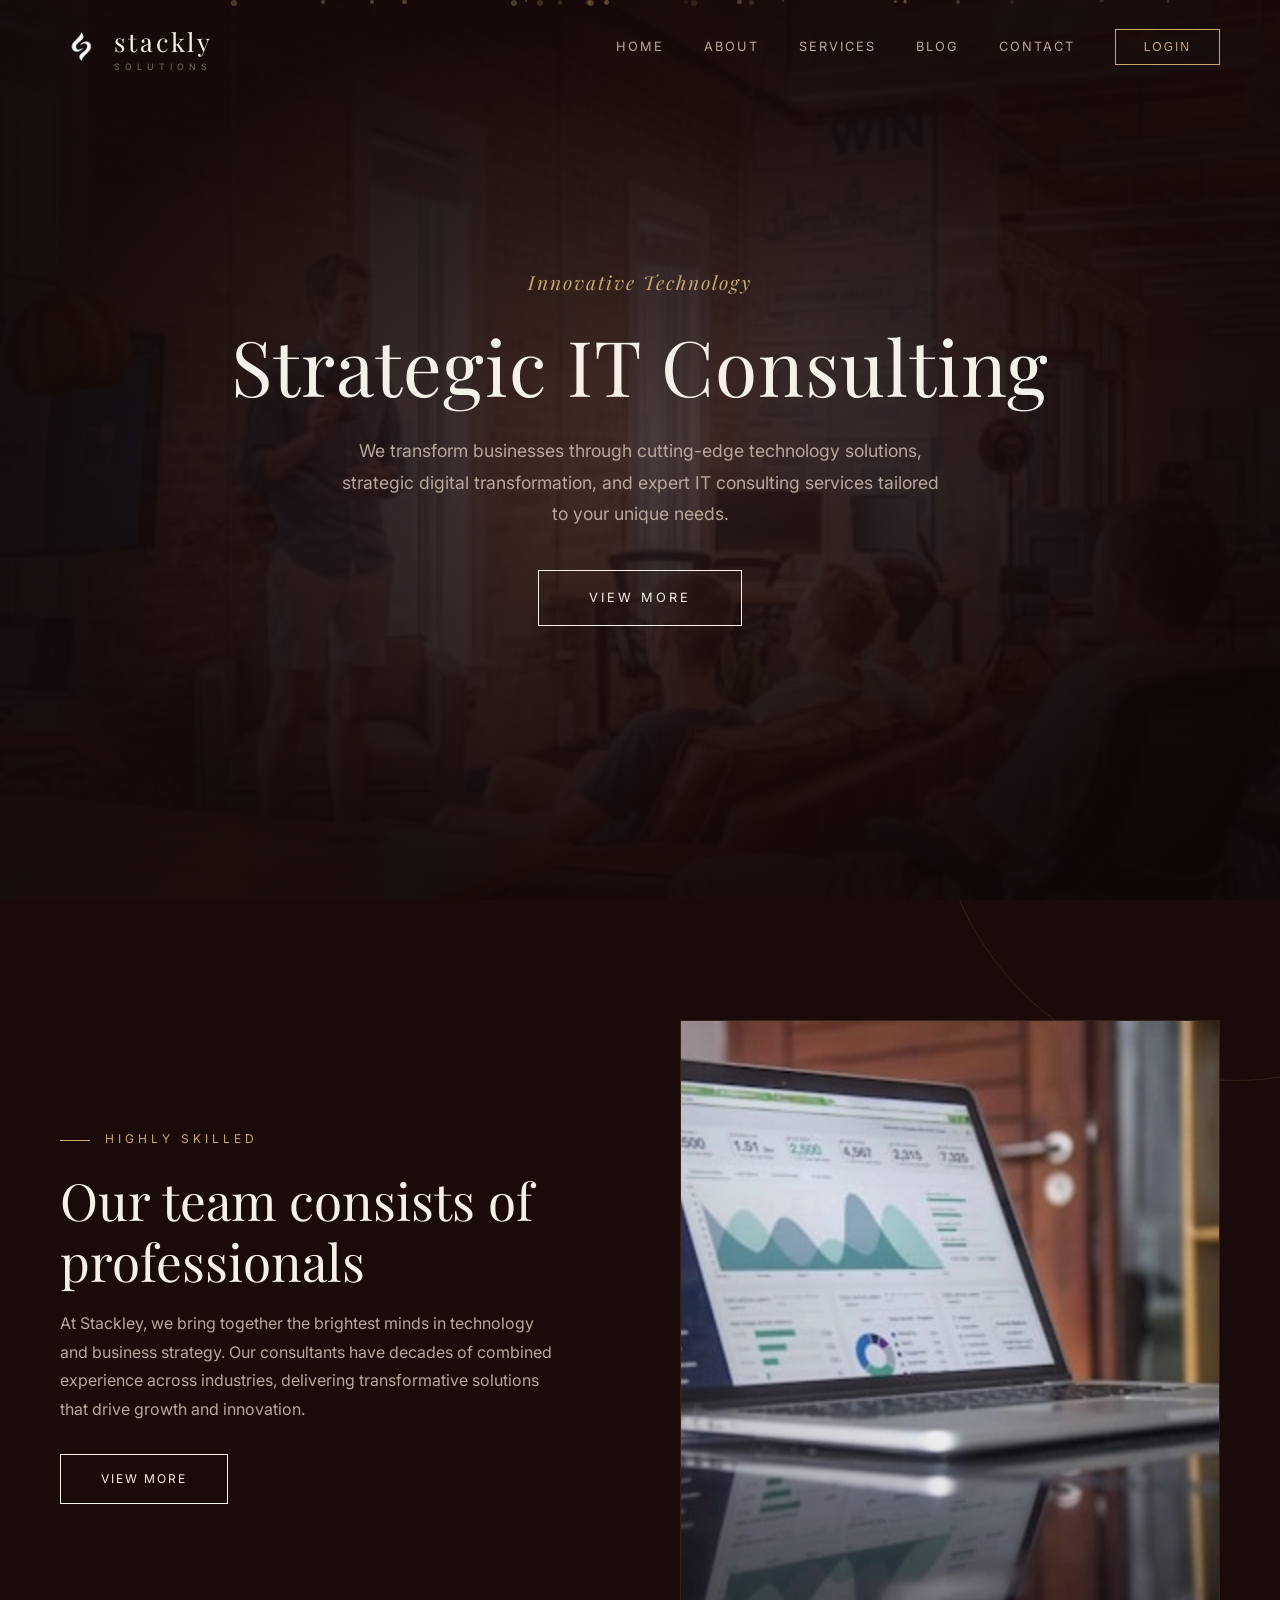
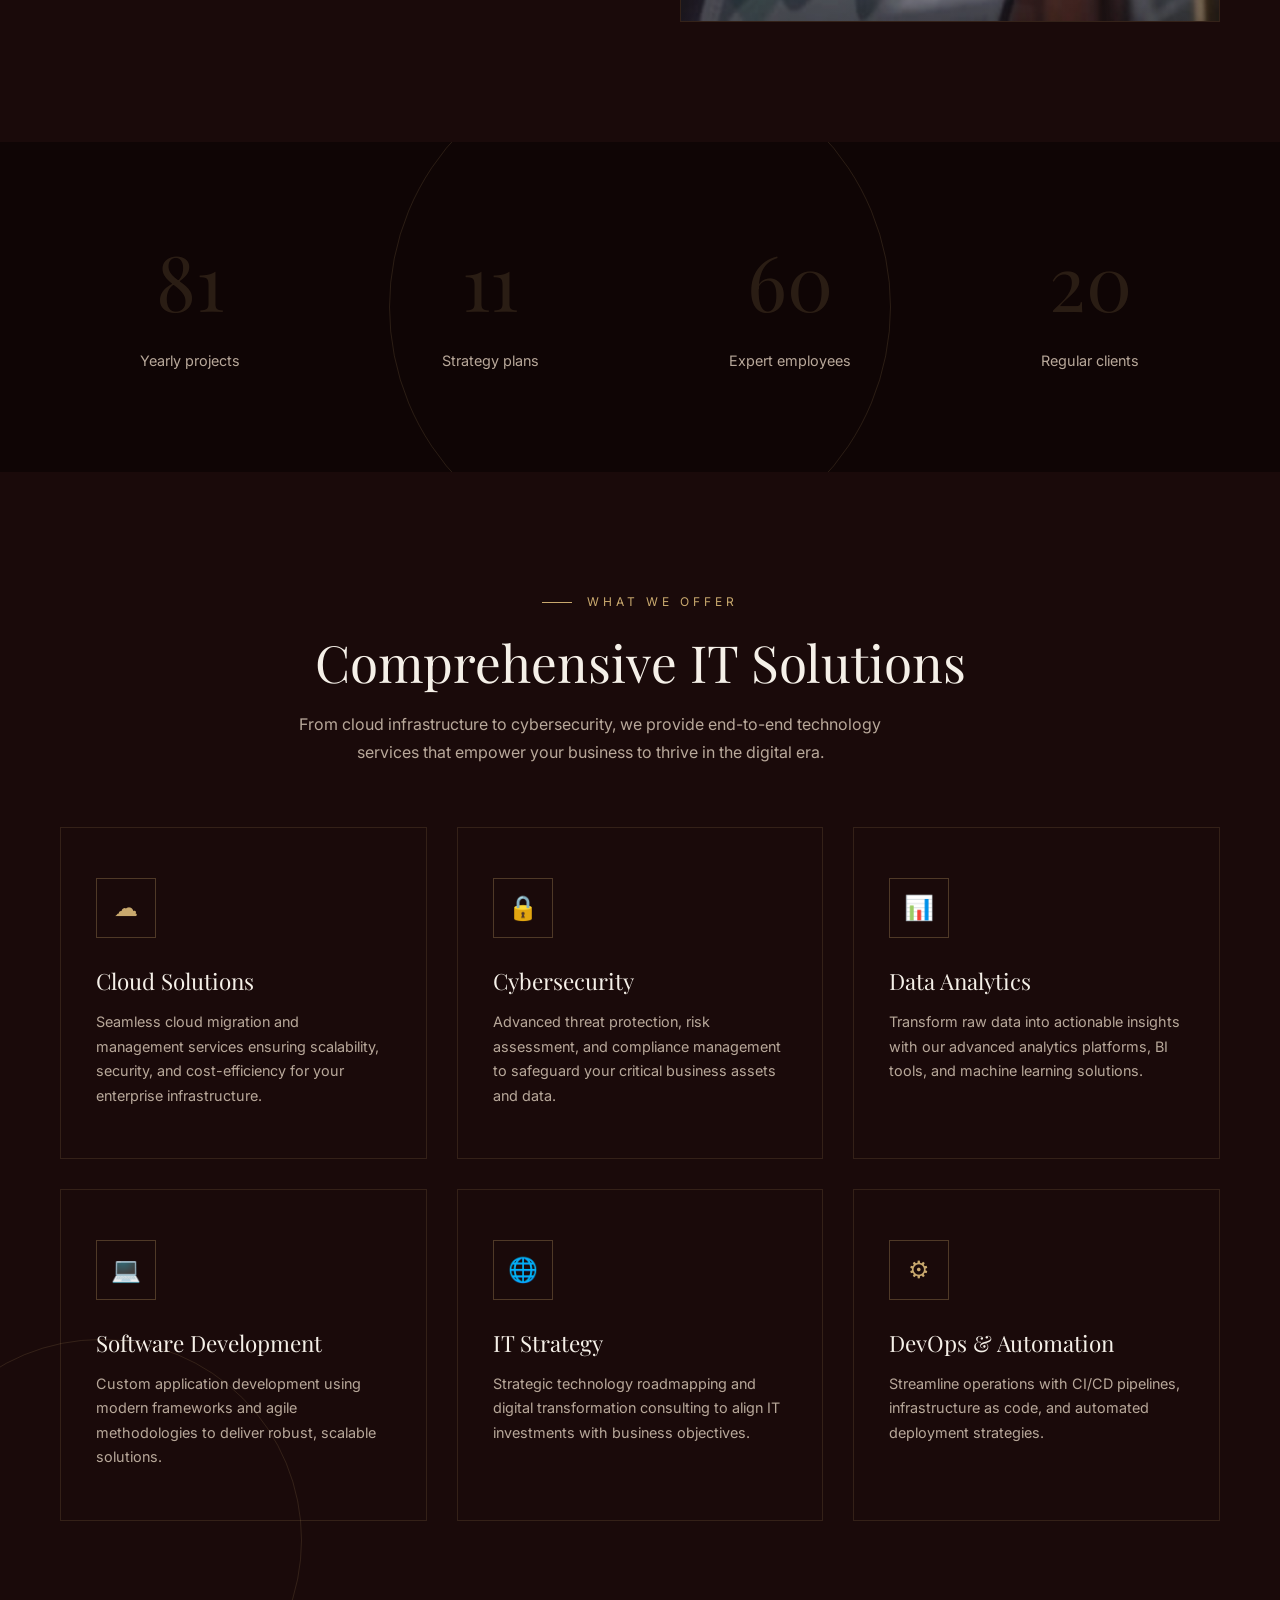
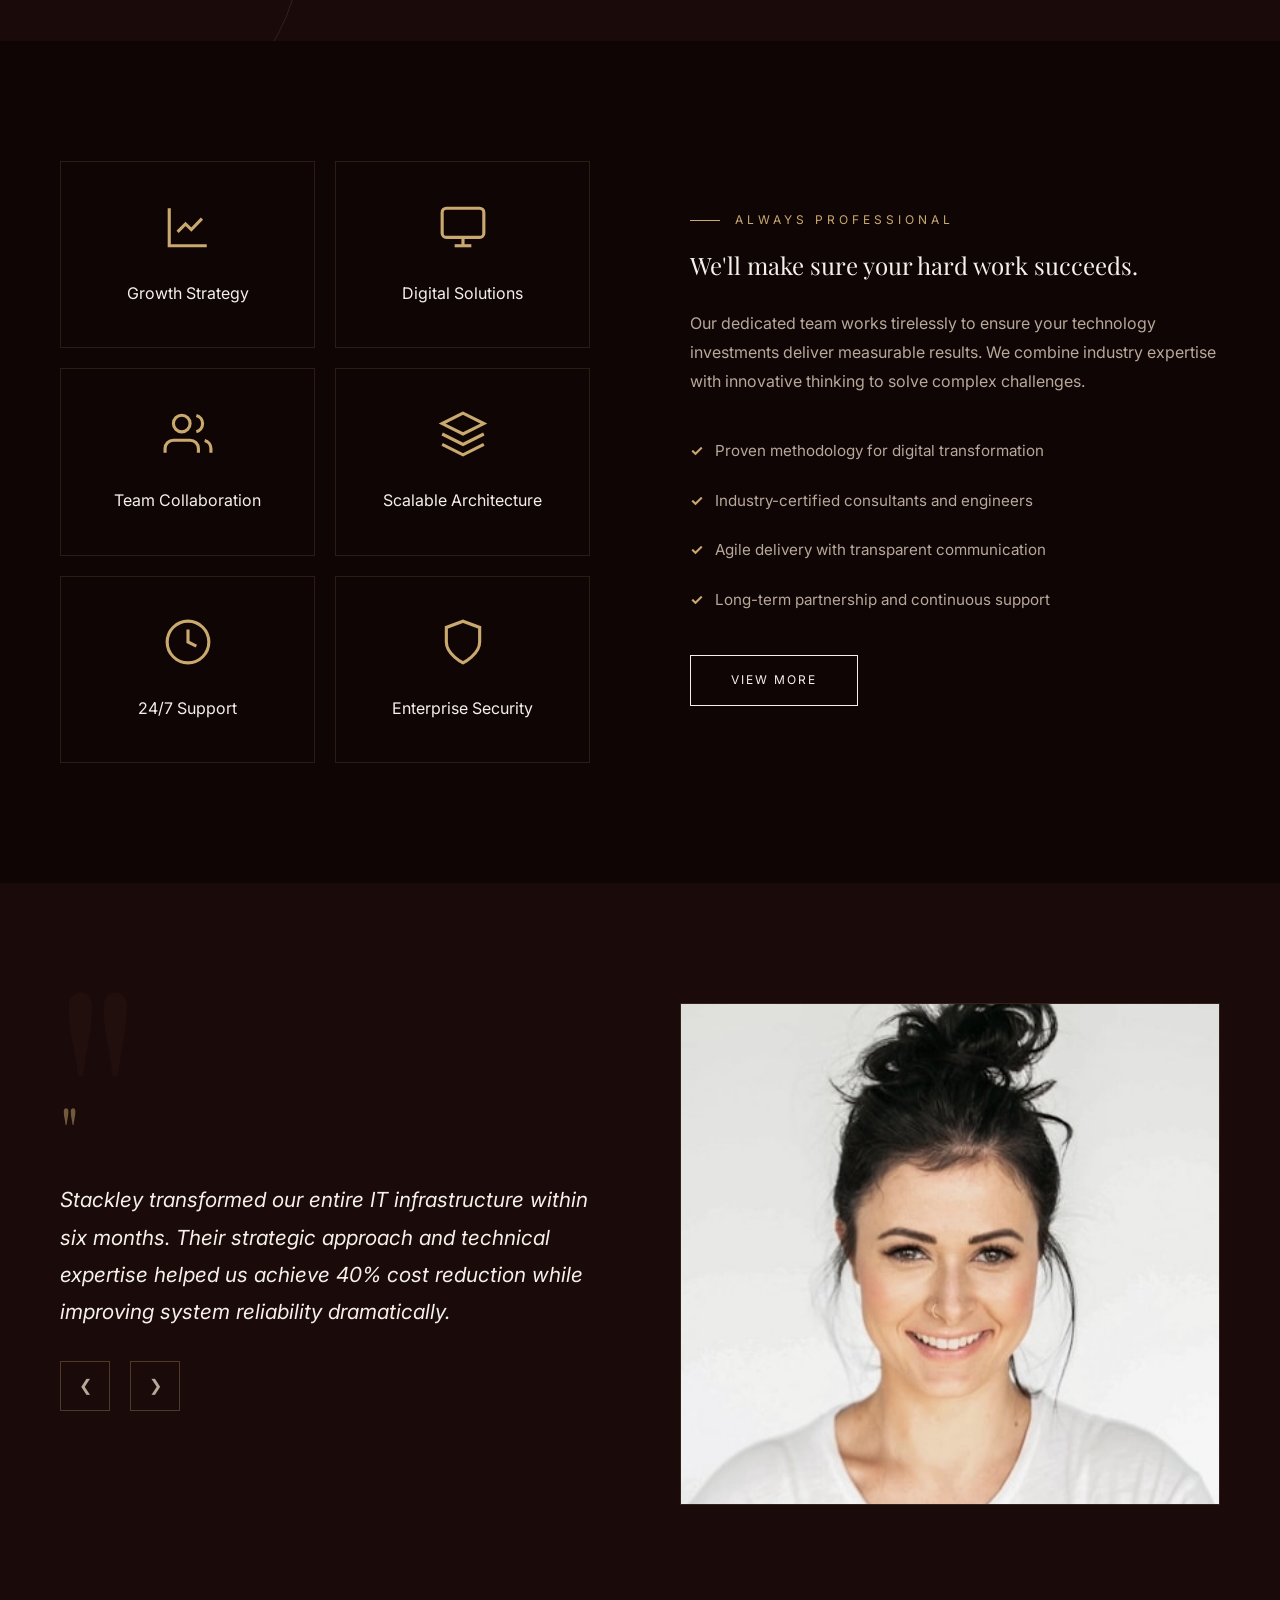
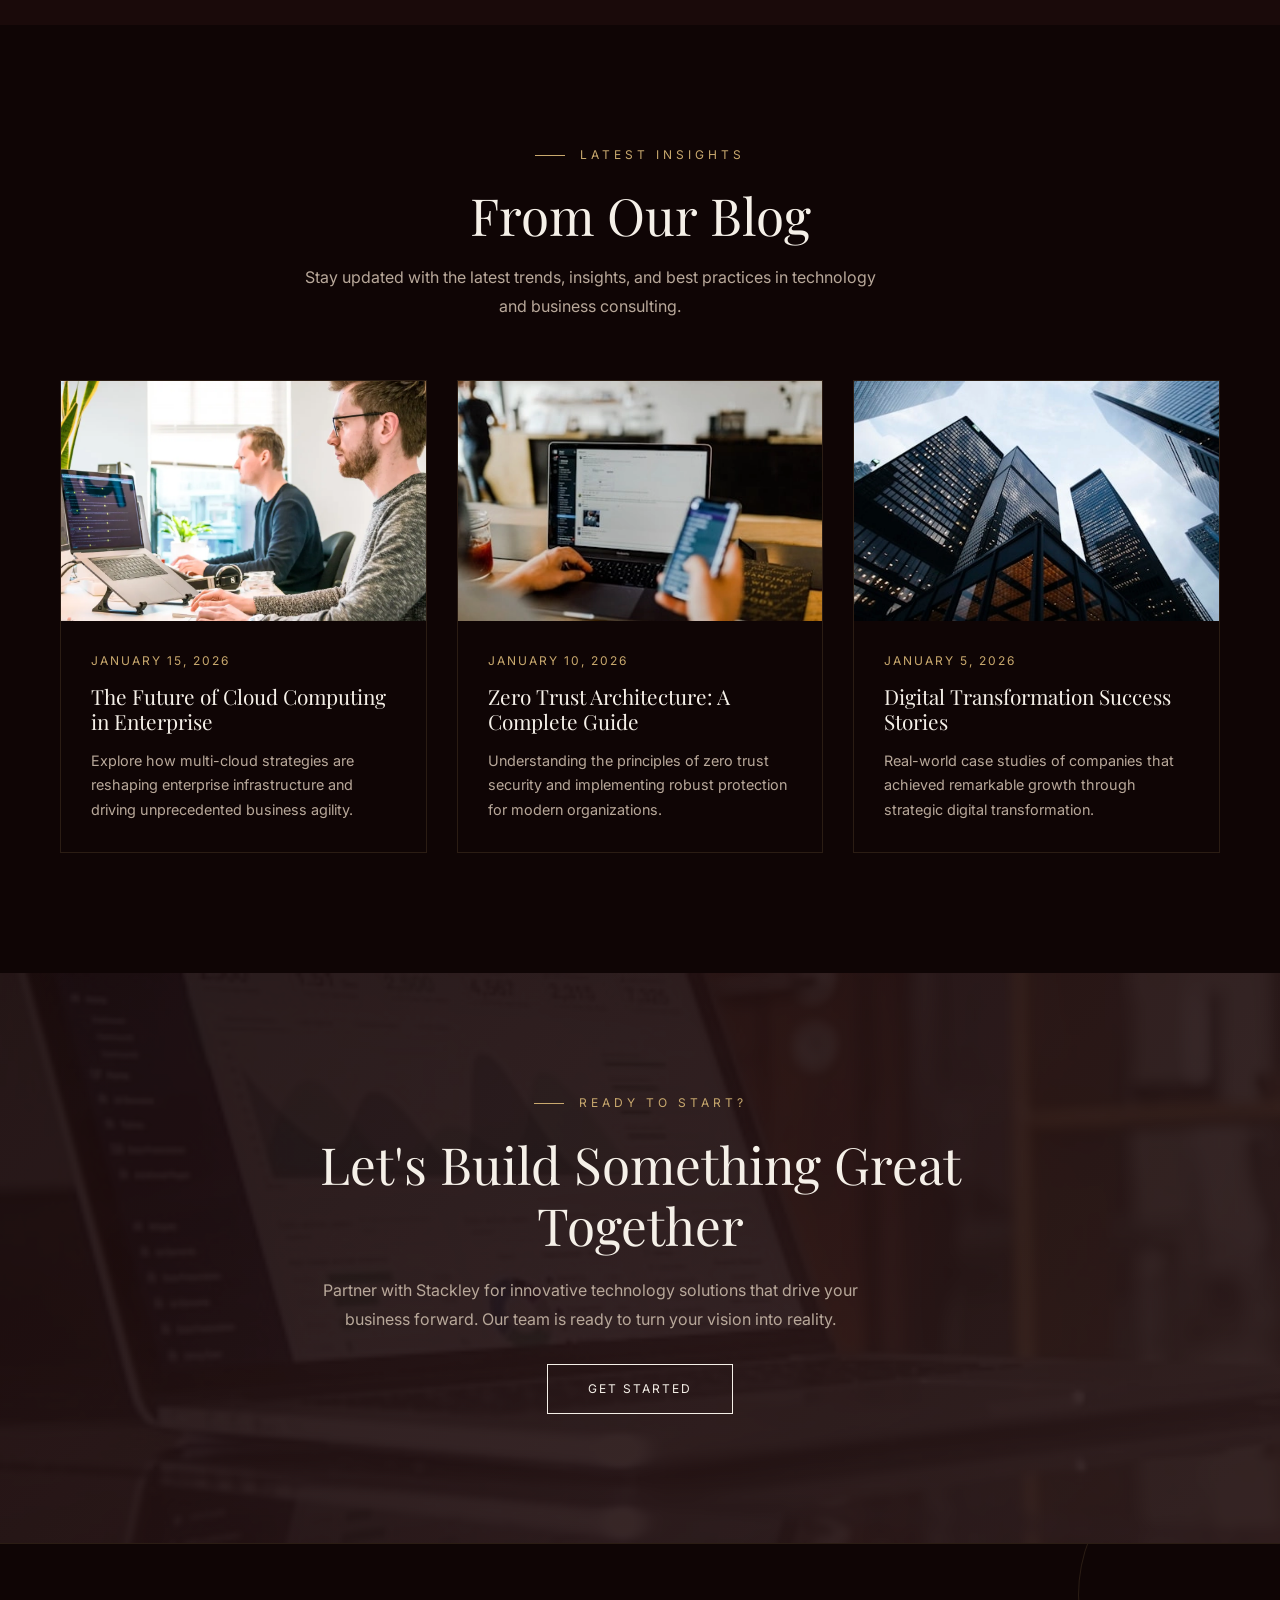
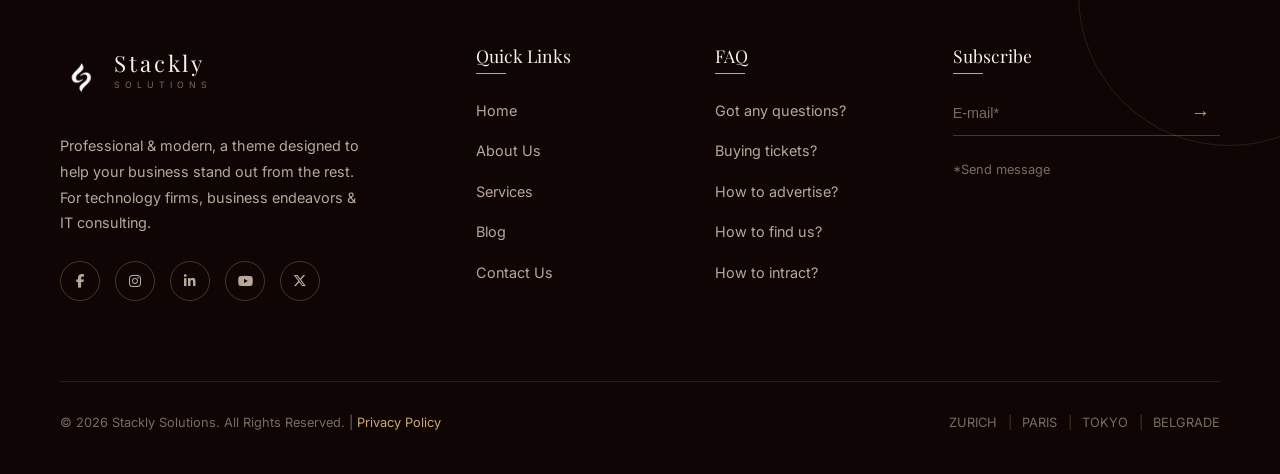
<file: index.html>
<!DOCTYPE html>
<html lang="en">
<head>
    <meta charset="UTF-8">
    <meta name="viewport" content="width=device-width, initial-scale=1.0">
    <title>Stackley - IT Consulting Solutions</title>
    <link rel="stylesheet"
href="https://cdnjs.cloudflare.com/ajax/libs/font-awesome/6.6.0/css/all.min.css">
    <link href="https://fonts.googleapis.com/css2?family=Playfair+Display:wght@400;500;600;700&family=Inter:wght@300;400;500;600&display=swap" rel="stylesheet">
    <style>
        :root {
            --bg-dark: #0f0505;
            --bg-section: #1a0a0a;
            --bg-card: #241515;
            --accent-gold: #c9a96e;
            --accent-gold-light: #e8d5a3;
            --text-primary: #f5f0e8;
            --text-secondary: #b8a89a;
            --text-muted: #7a6b5e;
            --border-color: rgba(201, 169, 110, 0.15);
            --border-light: rgba(201, 169, 110, 0.3);
        }

        * { margin: 0; padding: 0; box-sizing: border-box; }

        html { scroll-behavior: smooth; }

        body {
            font-family: 'Inter', sans-serif;
            background-color: var(--bg-dark);
            color: var(--text-primary);
            line-height: 1.7;
            overflow-x: hidden;
        }

        h1, h2, h3, h4, h5, h6 {
            font-family: 'Playfair Display', serif;
            font-weight: 400;
            line-height: 1.2;
        }

        a { text-decoration: none; color: inherit; }
        img { max-width: 100%; display: block; }

        /* ===== SCROLL PROGRESS BAR ===== */
        .scroll-progress {
            position: fixed;
            top: 0; left: 0;
            height: 3px;
            background: linear-gradient(90deg, var(--accent-gold), var(--accent-gold-light), var(--accent-gold));
            z-index: 10000;
            width: 0%;
            transition: width 0.1s linear;
            box-shadow: 0 0 10px var(--accent-gold);
        }

        /* ===== CURSOR GLOW ===== */
        .cursor-glow {
            position: fixed;
            width: 300px; height: 300px;
            border-radius: 50%;
            background: radial-gradient(circle, rgba(201,169,110,0.08) 0%, transparent 70%);
            pointer-events: none;
            z-index: 9999;
            transform: translate(-50%, -50%);
            transition: opacity 0.3s ease;
            opacity: 0;
        }

        /* ===== FLOATING PARTICLES ===== */
        .particles-container {
            position: fixed;
            top: 0; left: 0;
            width: 100%; height: 100%;
            pointer-events: none;
            z-index: 1;
            overflow: hidden;
        }

        .particle {
            position: absolute;
            width: 4px; height: 4px;
            background: var(--accent-gold);
            border-radius: 50%;
            opacity: 0.3;
            animation: floatParticle linear infinite;
        }

        @keyframes floatParticle {
            0% { transform: translateY(100vh) rotate(0deg); opacity: 0; }
            10% { opacity: 0.3; }
            90% { opacity: 0.3; }
            100% { transform: translateY(-100px) rotate(720deg); opacity: 0; }
        }

        /* ===== HEADER ===== */
        .header {
            position: fixed;
            top: 0; left: 0; right: 0;
            z-index: 1000;
            padding: 20px 60px;
            display: flex;
            align-items: center;
            justify-content: space-between;
            transition: all 0.4s ease;
            background: transparent;
            animation: slideDown 0.8s ease;
        }

        @keyframes slideDown {
            from { transform: translateY(-100%); opacity: 0; }
            to { transform: translateY(0); opacity: 1; }
        }

        .header.scrolled {
            background: rgba(15, 5, 5, 0.95);
            backdrop-filter: blur(20px);
            padding: 15px 60px;
            box-shadow: 0 2px 30px rgba(0,0,0,0.3);
        }

        .logo-section {
            display: flex;
            align-items: center;
            gap: 12px;
            cursor: pointer;
            transition: transform 0.3s ease;
        }

        .logo-section:hover { transform: scale(1.05); }

        .logo-section img {
            width: 42px; height: 42px;
            object-fit: contain;
            border-radius: 8px;
            animation: logoPulse 3s ease-in-out infinite;
        }

        @keyframes logoPulse {
            0%, 100% { box-shadow: 0 0 0 0 rgba(201,169,110,0.4); }
            50% { box-shadow: 0 0 20px 5px rgba(201,169,110,0.1); }
        }

        .logo-text {
            font-family: 'Playfair Display', serif;
            font-size: 1.6rem;
            letter-spacing: 3px;
            color: var(--text-primary);
            animation: fadeInLeft 1s ease 0.3s both;
        }

        .logo-text span {
            display: block;
            font-family: 'Inter', sans-serif;
            font-size: 0.55rem;
            letter-spacing: 5px;
            text-transform: uppercase;
            color: var(--text-muted);
            margin-top: -4px;
        }

        @keyframes fadeInLeft {
            from { transform: translateX(-30px); opacity: 0; }
            to { transform: translateX(0); opacity: 1; }
        }

        .nav-desktop {
            display: flex;
            align-items: center;
            gap: 40px;
            animation: fadeInRight 1s ease 0.5s both;
        }

        @keyframes fadeInRight {
            from { transform: translateX(30px); opacity: 0; }
            to { transform: translateX(0); opacity: 1; }
        }

        .nav-desktop a {
            font-size: 0.8rem;
            letter-spacing: 2px;
            text-transform: uppercase;
            color: var(--text-secondary);
            transition: all 0.3s ease;
            position: relative;
            padding: 5px 0;
        }

        .nav-desktop a::after {
            content: '';
            position: absolute;
            bottom: -2px; left: 50%;
            width: 0; height: 1px;
            background: var(--accent-gold);
            transition: all 0.3s ease;
            transform: translateX(-50%);
        }

        .nav-desktop a:hover {
            color: var(--accent-gold);
            transform: translateY(-2px);
        }

        .nav-desktop a:hover::after {
            width: 100%;
        }

        .login-btn {
            padding: 10px 28px;
            border: 1px solid var(--accent-gold);
            color: var(--accent-gold);
            font-size: 0.75rem;
            letter-spacing: 2px;
            text-transform: uppercase;
            background: transparent;
            cursor: pointer;
            transition: all 0.3s ease;
            animation: glowPulse 2s ease-in-out infinite;
            position: relative;
            overflow: hidden;
        }

        @keyframes glowPulse {
            0%, 100% { box-shadow: 0 0 5px rgba(201, 169, 110, 0.2), inset 0 0 5px rgba(201,169,110,0.05); }
            50% { box-shadow: 0 0 25px rgba(201, 169, 110, 0.6), 0 0 50px rgba(201,169,110,0.1), inset 0 0 15px rgba(201,169,110,0.1); }
        }

        .login-btn::before {
            content: '';
            position: absolute;
            top: 0; left: -100%;
            width: 100%; height: 100%;
            background: linear-gradient(90deg, transparent, rgba(201,169,110,0.3), transparent);
            transition: left 0.5s ease;
        }

        .login-btn:hover::before {
            left: 100%;
        }

        .login-btn:hover {
            background: var(--accent-gold);
            color: var(--bg-dark);
            animation: none;
            transform: translateY(-2px);
            box-shadow: 0 10px 30px rgba(201,169,110,0.3);
        }

        .hamburger {
            display: none;
            flex-direction: column;
            gap: 5px;
            cursor: pointer;
            z-index: 1001;
            transition: all 0.3s ease;
        }

        .hamburger:hover { transform: scale(1.1); }

        .hamburger span {
            width: 28px; height: 1.5px;
            background: var(--text-primary);
            transition: all 0.3s ease;
            transform-origin: center;
        }

        .hamburger.active span:nth-child(1) { transform: rotate(45deg) translate(5px, 5px); }
        .hamburger.active span:nth-child(2) { opacity: 0; transform: scaleX(0); }
        .hamburger.active span:nth-child(3) { transform: rotate(-45deg) translate(5px, -5px); }

        .mobile-menu {
            position: fixed;
            top: 0; right: -100%;
            width: 80%; max-width: 320px;
            height: 100vh;
            background: var(--bg-section);
            z-index: 999;
            padding: 100px 40px 40px;
            transition: right 0.5s cubic-bezier(0.4, 0, 0.2, 1);
            display: flex;
            flex-direction: column;
            gap: 30px;
            box-shadow: -10px 0 50px rgba(0,0,0,0.5);
        }

        .mobile-menu.active { right: 0; }

        .mobile-menu a {
            font-size: 1rem;
            letter-spacing: 2px;
            text-transform: uppercase;
            color: var(--text-secondary);
            padding: 10px 0;
            border-bottom: 1px solid var(--border-color);
            transition: all 0.3s ease;
            opacity: 0;
            transform: translateX(20px);
        }

        .mobile-menu.active a {
            opacity: 1;
            transform: translateX(0);
        }

        .mobile-menu.active a:nth-child(1) { transition-delay: 0.1s; }
        .mobile-menu.active a:nth-child(2) { transition-delay: 0.2s; }
        .mobile-menu.active a:nth-child(3) { transition-delay: 0.3s; }
        .mobile-menu.active a:nth-child(4) { transition-delay: 0.4s; }
        .mobile-menu.active a:nth-child(5) { transition-delay: 0.5s; }

        .mobile-menu a:hover {
            color: var(--accent-gold);
            padding-left: 10px;
        }

        .mobile-overlay {
            position: fixed;
            top: 0; left: 0; right: 0; bottom: 0;
            background: rgba(0,0,0,0.7);
            backdrop-filter: blur(5px);
            z-index: 998;
            opacity: 0;
            visibility: hidden;
            transition: all 0.4s ease;
        }

        .mobile-overlay.active { opacity: 1; visibility: visible; }

        /* ===== HERO SECTION ===== */
        .hero {
            min-height: 100vh;
            display: flex;
            align-items: center;
            justify-content: center;
            position: relative;
            overflow: hidden;
            background: linear-gradient(135deg, #1a0a0a 0%, #2d1a1a 50%, #1a0a0a 100%);
        }

        .hero-bg {
            position: absolute;
            top: 0; left: 0; right: 0; bottom: 0;
            background: url('7img.webp') center/cover;
            opacity: 0.15;
            animation: heroZoom 20s ease-in-out infinite alternate;
        }

        @keyframes heroZoom {
            0% { transform: scale(1); }
            100% { transform: scale(1.1); }
        }

        .hero-overlay {
            position: absolute;
            top: 0; left: 0; right: 0; bottom: 0;
            background: radial-gradient(ellipse at center, transparent 0%, rgba(15,5,5,0.8) 70%);
        }

        .hero-content {
            position: relative;
            z-index: 2;
            text-align: center;
            max-width: 900px;
            padding: 0 20px;
        }

        .hero-decorative {
            font-family: 'Playfair Display', serif;
            font-style: italic;
            font-size: 1.2rem;
            color: var(--accent-gold);
            margin-bottom: 20px;
            letter-spacing: 2px;
            animation: fadeInUp 1s ease 0.2s both, shimmer 3s ease-in-out infinite 1s;
        }

        @keyframes shimmer {
            0%, 100% { opacity: 0.7; }
            50% { opacity: 1; text-shadow: 0 0 20px rgba(201,169,110,0.3); }
        }

        .hero h1 {
            font-size: clamp(2.5rem, 6vw, 5rem);
            margin-bottom: 24px;
            color: var(--text-primary);
            letter-spacing: 1px;
            animation: fadeInUp 1s ease 0.4s both, textGlow 4s ease-in-out infinite 2s;
        }

        @keyframes textGlow {
            0%, 100% { text-shadow: 0 0 0 transparent; }
            50% { text-shadow: 0 0 30px rgba(201,169,110,0.15); }
        }

        .hero p {
            font-size: 1.1rem;
            color: var(--text-secondary);
            max-width: 600px;
            margin: 0 auto 40px;
            line-height: 1.8;
            animation: fadeInUp 1s ease 0.6s both;
        }

        @keyframes fadeInUp {
            from { opacity: 0; transform: translateY(40px); }
            to { opacity: 1; transform: translateY(0); }
        }

        .hero-btn {
            display: inline-block;
            padding: 16px 50px;
            border: 1px solid var(--text-primary);
            color: var(--text-primary);
            font-size: 0.8rem;
            letter-spacing: 3px;
            text-transform: uppercase;
            transition: all 0.4s ease;
            position: relative;
            overflow: hidden;
            animation: fadeInUp 1s ease 0.8s both;
            cursor: pointer;
            background: transparent;
        }

        .hero-btn::before {
            content: '';
            position: absolute;
            top: 0; left: -100%;
            width: 100%; height: 100%;
            background: var(--accent-gold);
            transition: left 0.4s ease;
            z-index: -1;
        }

        .hero-btn::after {
            content: '';
            position: absolute;
            top: -50%; left: -50%;
            width: 200%; height: 200%;
            background: linear-gradient(45deg, transparent, rgba(255,255,255,0.1), transparent);
            transform: rotate(45deg);
            transition: all 0.6s ease;
            opacity: 0;
        }

        .hero-btn:hover::before { left: 0; }
        .hero-btn:hover::after { opacity: 1; animation: shimmerBtn 0.6s ease; }
        .hero-btn:hover {
            color: var(--bg-dark);
            border-color: var(--accent-gold);
            transform: translateY(-3px);
            box-shadow: 0 15px 40px rgba(201,169,110,0.3);
        }

        @keyframes shimmerBtn {
            0% { transform: translateX(-100%) rotate(45deg); }
            100% { transform: translateX(100%) rotate(45deg); }
        }

        .hero-nav-arrows {
            position: absolute;
            bottom: 40px;
            left: 50%;
            transform: translateX(-50%);
            display: flex;
            gap: 30px;
            animation: fadeInUp 1s ease 1s both;
        }

        .hero-nav-arrows span {
            font-size: 1.5rem;
            color: var(--text-muted);
            cursor: pointer;
            transition: all 0.3s ease;
            padding: 10px;
        }

        .hero-nav-arrows span:hover {
            color: var(--accent-gold);
            transform: scale(1.2);
        }

        .hero-dots {
            position: absolute;
            bottom: 50px;
            left: 50%;
            transform: translateX(-50%);
            display: flex;
            gap: 10px;
            animation: fadeInUp 1s ease 1.2s both;
        }

        .hero-dots span {
            width: 8px; height: 8px;
            border-radius: 50%;
            background: var(--text-muted);
            cursor: pointer;
            transition: all 0.4s ease;
        }

        .hero-dots span.active {
            background: var(--accent-gold);
            transform: scale(1.3);
            box-shadow: 0 0 10px var(--accent-gold);
        }

        .hero-dots span:hover {
            background: var(--accent-gold);
            transform: scale(1.2);
        }

        /* ===== SECTION COMMON ===== */
        .section {
            padding: 120px 60px;
            position: relative;
        }

        .section-title {
            font-size: clamp(2rem, 4vw, 3.5rem);
            margin-bottom: 16px;
            color: var(--text-primary);
        }

        .section-subtitle {
            font-size: 0.75rem;
            letter-spacing: 4px;
            text-transform: uppercase;
            color: var(--accent-gold);
            margin-bottom: 20px;
            display: block;
            position: relative;
        }

        .section-subtitle::before {
            content: '';
            display: inline-block;
            width: 30px;
            height: 1px;
            background: var(--accent-gold);
            vertical-align: middle;
            margin-right: 15px;
            animation: expandLine 1s ease forwards;
        }

        @keyframes expandLine {
            from { width: 0; }
            to { width: 30px; }
        }

        .section-desc {
            color: var(--text-secondary);
            font-size: 1rem;
            max-width: 600px;
            line-height: 1.8;
        }

        .btn-outline {
            display: inline-block;
            padding: 14px 40px;
            border: 1px solid var(--text-primary);
            color: var(--text-primary);
            font-size: 0.75rem;
            letter-spacing: 2px;
            text-transform: uppercase;
            transition: all 0.4s ease;
            margin-top: 30px;
            cursor: pointer;
            background: transparent;
            position: relative;
            overflow: hidden;
        }

        .btn-outline::before {
            content: '';
            position: absolute;
            top: 0; left: -100%;
            width: 100%; height: 100%;
            background: var(--accent-gold);
            transition: left 0.4s ease;
            z-index: -1;
        }

        .btn-outline:hover::before { left: 0; }
        .btn-outline:hover {
            color: var(--bg-dark);
            border-color: var(--accent-gold);
            transform: translateY(-3px);
            box-shadow: 0 10px 30px rgba(201,169,110,0.2);
        }

        /* ===== ABOUT SECTION ===== */
        .about-section {
            background: var(--bg-section);
            display: grid;
            grid-template-columns: 1fr 1fr;
            gap: 80px;
            align-items: center;
            padding: 120px 60px;
            position: relative;
            overflow: hidden;
        }

        .about-section::before {
            content: '';
            position: absolute;
            top: -50%; right: -20%;
            width: 600px; height: 600px;
            border: 1px solid var(--border-color);
            border-radius: 50%;
            animation: rotateSlow 60s linear infinite;
        }

        @keyframes rotateSlow {
            from { transform: rotate(0deg); }
            to { transform: rotate(360deg); }
        }

        .about-image {
            position: relative;
            overflow: hidden;
            border: 1px solid var(--border-color);
            transition: all 0.5s ease;
        }

        .about-image:hover {
            border-color: var(--border-light);
            box-shadow: 0 20px 60px rgba(0,0,0,0.3);
        }

        .about-image img {
            width: 100%;
            height: 600px;
            object-fit: cover;
            transition: transform 0.8s ease;
        }

        .about-image:hover img { transform: scale(1.08); }

        .about-image::after {
            content: '';
            position: absolute;
            top: 0; left: 0; right: 0; bottom: 0;
            background: linear-gradient(45deg, rgba(26,10,10,0.3) 0%, transparent 50%);
            transition: opacity 0.4s ease;
        }

        .about-image:hover::after { opacity: 0.5; }

        .about-content { max-width: 500px; position: relative; z-index: 1; }

        /* ===== STATS SECTION ===== */
        .stats-section {
            background: var(--bg-dark);
            padding: 100px 60px;
            display: grid;
            grid-template-columns: repeat(4, 1fr);
            gap: 40px;
            text-align: center;
            position: relative;
            overflow: hidden;
        }

        .stats-section::before {
            content: '';
            position: absolute;
            top: 50%; left: 50%;
            transform: translate(-50%, -50%);
            width: 500px; height: 500px;
            border: 1px solid var(--border-color);
            border-radius: 50%;
            animation: pulseRing 4s ease-in-out infinite;
        }

        @keyframes pulseRing {
            0%, 100% { transform: translate(-50%, -50%) scale(1); opacity: 0.3; }
            50% { transform: translate(-50%, -50%) scale(1.1); opacity: 0.1; }
        }

        .stat-item {
            position: relative;
            z-index: 1;
            transition: transform 0.4s ease;
        }

        .stat-item:hover { transform: translateY(-10px); }

        .stat-number {
            font-family: 'Playfair Display', serif;
            font-size: clamp(3rem, 6vw, 5rem);
            color: rgba(201, 169, 110, 0.15);
            line-height: 1;
            position: relative;
            transition: all 0.4s ease;
        }

        .stat-item:hover .stat-number {
            color: rgba(201, 169, 110, 0.3);
            transform: scale(1.1);
        }

        .stat-label {
            font-size: 0.9rem;
            color: var(--text-secondary);
            margin-top: -20px;
            position: relative;
            z-index: 1;
            transition: all 0.3s ease;
        }
        .stat-label{
    margin-top:15px;
    display:block;
    line-height:1.6;
}




.stat-item{
    display:flex;
    flex-direction:column;
    align-items:center;
    justify-content:center;
    gap:15px;
}






.stat-number{
    line-height:1;
    margin-bottom:0;
}








        .stat-item:hover .stat-label {
            color: var(--accent-gold);
            letter-spacing: 2px;
        }

        /* ===== SERVICES SECTION ===== */
        .services-section {
            background: var(--bg-section);
            padding: 120px 60px;
            position: relative;
            overflow: hidden;
        }

        .services-section::after {
            content: '';
            position: absolute;
            bottom: -100px; left: -100px;
            width: 400px; height: 400px;
            border: 1px solid var(--border-color);
            border-radius: 50%;
            animation: rotateSlow 80s linear infinite reverse;
        }

        .services-grid {
            display: grid;
            grid-template-columns: repeat(3, 1fr);
            gap: 30px;
            margin-top: 60px;
            position: relative;
            z-index: 1;
        }

        .service-card {
            border: 1px solid var(--border-color);
            padding: 50px 35px;
            transition: all 0.5s cubic-bezier(0.4, 0, 0.2, 1);
            position: relative;
            overflow: hidden;
            background: transparent;
        }

        .service-card::before {
            content: '';
            position: absolute;
            top: 0; left: 0;
            width: 3px; height: 0;
            background: linear-gradient(to bottom, var(--accent-gold), var(--accent-gold-light));
            transition: height 0.5s ease;
        }

        .service-card::after {
            content: '';
            position: absolute;
            bottom: 0; left: 0;
            width: 0; height: 1px;
            background: var(--accent-gold);
            transition: width 0.5s ease 0.2s;
        }

        .service-card:hover::before { height: 100%; }
        .service-card:hover::after { width: 100%; }

        .service-card:hover {
            border-color: var(--border-light);
            transform: translateY(-10px) scale(1.02);
            box-shadow: 0 20px 50px rgba(0,0,0,0.3), 0 0 30px rgba(201,169,110,0.05);
            background: rgba(201, 169, 110, 0.02);
        }

        .service-icon {
            width: 60px; height: 60px;
            border: 1px solid var(--border-light);
            display: flex;
            align-items: center;
            justify-content: center;
            margin-bottom: 30px;
            font-size: 1.5rem;
            color: var(--accent-gold);
            transition: all 0.4s ease;
            position: relative;
            overflow: hidden;
        }

        .service-card:hover .service-icon {
            border-color: var(--accent-gold);
            transform: rotateY(360deg);
            box-shadow: 0 0 20px rgba(201,169,110,0.2);
        }

        .service-card h3 {
            font-size: 1.4rem;
            margin-bottom: 15px;
            color: var(--text-primary);
            transition: all 0.3s ease;
        }

        .service-card:hover h3 { color: var(--accent-gold); }

        .service-card p {
            color: var(--text-secondary);
            font-size: 0.9rem;
            line-height: 1.7;
            transition: all 0.3s ease;
        }

        .service-card:hover p { color: var(--text-primary); }

        /* ===== FEATURES SECTION ===== */
        .features-section {
            background: var(--bg-dark);
            padding: 120px 60px;
            display: grid;
            grid-template-columns: 1fr 1fr;
            gap: 100px;
            align-items: center;
            position: relative;
        }

        .features-grid {
            display: grid;
            grid-template-columns: repeat(2, 1fr);
            gap: 20px;
        }

        .feature-box {
            border: 1px solid var(--border-color);
            padding: 40px 30px;
            text-align: center;
            transition: all 0.5s cubic-bezier(0.4, 0, 0.2, 1);
            position: relative;
            overflow: hidden;
        }

        .feature-box::before {
            content: '';
            position: absolute;
            top: 50%; left: 50%;
            width: 0; height: 0;
            background: radial-gradient(circle, rgba(201,169,110,0.1) 0%, transparent 70%);
            border-radius: 50%;
            transform: translate(-50%, -50%);
            transition: all 0.5s ease;
        }

        .feature-box:hover::before {
            width: 300px; height: 300px;
        }

        .feature-box:hover {
            border-color: var(--border-light);
            transform: translateY(-5px) scale(1.03);
            box-shadow: 0 15px 40px rgba(0,0,0,0.2);
        }

        .feature-box svg {
            width: 50px; height: 50px;
            margin-bottom: 20px;
            stroke: var(--accent-gold);
            fill: none;
            stroke-width: 1.5;
            transition: all 0.4s ease;
            position: relative;
            z-index: 1;
        }

        .feature-box:hover svg {
            transform: scale(1.2) rotate(10deg);
            filter: drop-shadow(0 0 10px rgba(201,169,110,0.3));
        }

        .feature-box p {
            position: relative;
            z-index: 1;
            transition: all 0.3s ease;
        }

        .feature-box:hover p { color: var(--accent-gold); }

        .features-content h2 { margin-bottom: 30px; }

        .features-list {
            list-style: none;
            margin-top: 30px;
        }

        .features-list li {
            padding: 12px 0;
            color: var(--text-secondary);
            font-size: 0.95rem;
            display: flex;
            align-items: center;
            gap: 12px;
            transition: all 0.3s ease;
            cursor: default;
        }

        .features-list li:hover {
            color: var(--text-primary);
            padding-left: 10px;
        }

        .features-list li::before {
            content: '✓';
            color: var(--accent-gold);
            font-weight: bold;
            transition: all 0.3s ease;
        }

        .features-list li:hover::before {
            transform: scale(1.3);
            text-shadow: 0 0 10px var(--accent-gold);
        }

        /* ===== TESTIMONIALS ===== */
        .testimonials-section {
            background: var(--bg-section);
            padding: 120px 60px;
            display: grid;
            grid-template-columns: 1fr 1fr;
            gap: 80px;
            align-items: center;
            position: relative;
            overflow: hidden;
        }

        .testimonials-section::before {
            content: '"';
            position: absolute;
            top: 50px; left: 50px;
            font-family: 'Playfair Display', serif;
            font-size: 20rem;
            color: var(--accent-gold);
            opacity: 0.03;
            line-height: 1;
            animation: floatQuote 6s ease-in-out infinite;
        }

        @keyframes floatQuote {
            0%, 100% { transform: translateY(0); }
            50% { transform: translateY(-20px); }
        }

        .testimonial-quote {
            font-family: 'Playfair Display', serif;
            font-size: 4rem;
            color: var(--accent-gold);
            line-height: 1;
            margin-bottom: 20px;
            opacity: 0.5;
            animation: pulseQuote 3s ease-in-out infinite;
        }

        @keyframes pulseQuote {
            0%, 100% { opacity: 0.5; transform: scale(1); }
            50% { opacity: 0.8; transform: scale(1.1); }
        }

        .testimonial-text {
            font-size: 1.3rem;
            line-height: 1.8;
            color: var(--text-primary);
            font-style: italic;
            margin-bottom: 30px;
            position: relative;
        }

        .testimonial-nav {
            display: flex;
            gap: 20px;
        }

        .testimonial-nav span {
            width: 50px; height: 50px;
            border: 1px solid var(--border-light);
            display: flex;
            align-items: center;
            justify-content: center;
            cursor: pointer;
            transition: all 0.4s ease;
            color: var(--text-secondary);
            position: relative;
            overflow: hidden;
        }

        .testimonial-nav span::before {
            content: '';
            position: absolute;
            top: 0; left: -100%;
            width: 100%; height: 100%;
            background: var(--accent-gold);
            transition: left 0.3s ease;
            z-index: -1;
        }

        .testimonial-nav span:hover::before { left: 0; }
        .testimonial-nav span:hover {
            border-color: var(--accent-gold);
            color: var(--bg-dark);
            transform: translateX(5px);
        }

        .testimonial-image {
            position: relative;
            overflow: hidden;
            border: 1px solid var(--border-color);
        }

        .testimonial-image::before {
            content: '';
            position: absolute;
            top: -10px; left: -10px;
            right: -10px; bottom: -10px;
            border: 1px solid var(--border-light);
            transition: all 0.5s ease;
            z-index: -1;
        }

        .testimonial-image:hover::before {
            top: 10px; left: 10px;
            right: 10px; bottom: 10px;
            border-color: var(--accent-gold);
        }

        .testimonial-image img {
            width: 100%;
            height: 500px;
            object-fit: cover;
            transition: transform 0.8s ease;
        }

        .testimonial-image:hover img { transform: scale(1.05); }

        /* ===== BLOG SECTION ===== */
        .blog-section {
            background: var(--bg-dark);
            padding: 120px 60px;
            position: relative;
        }

        .blog-grid {
            display: grid;
            grid-template-columns: repeat(3, 1fr);
            gap: 30px;
            margin-top: 60px;
        }

        .blog-card {
            border: 1px solid var(--border-color);
            overflow: hidden;
            transition: all 0.5s cubic-bezier(0.4, 0, 0.2, 1);
            position: relative;
        }

        .blog-card::before {
            content: '';
            position: absolute;
            top: 0; left: 0; right: 0; bottom: 0;
            background: linear-gradient(to top, rgba(15,5,5,0.9) 0%, transparent 50%);
            z-index: 1;
            opacity: 0;
            transition: opacity 0.4s ease;
        }

        .blog-card:hover::before { opacity: 1; }

        .blog-card:hover {
            border-color: var(--border-light);
            transform: translateY(-10px);
            box-shadow: 0 20px 50px rgba(0,0,0,0.3);
        }

        .blog-card-img-wrapper {
            overflow: hidden;
            position: relative;
        }

        .blog-card img {
            width: 100%;
            height: 240px;
            object-fit: cover;
            transition: transform 0.8s ease;
        }

        .blog-card:hover img { transform: scale(1.15); }

        .blog-card-content {
            padding: 30px;
            position: relative;
            z-index: 2;
            transition: all 0.4s ease;
        }

        .blog-card:hover .blog-card-content {
            transform: translateY(-5px);
        }

        .blog-date {
            font-size: 0.75rem;
            color: var(--accent-gold);
            letter-spacing: 2px;
            text-transform: uppercase;
            margin-bottom: 12px;
            transition: all 0.3s ease;
        }

        .blog-card:hover .blog-date {
            letter-spacing: 4px;
        }

        .blog-card h3 {
            font-size: 1.3rem;
            margin-bottom: 15px;
            color: var(--text-primary);
            transition: all 0.3s ease;
        }

        .blog-card:hover h3 { color: var(--accent-gold); }

        .blog-card p {
            color: var(--text-secondary);
            font-size: 0.9rem;
            line-height: 1.7;
            transition: all 0.3s ease;
        }

        .blog-card:hover p { color: var(--text-primary); }

        /* ===== CTA SECTION ===== */
        .cta-section {
            background: linear-gradient(135deg, #1a0a0a 0%, #2d1a1a 100%);
            padding: 120px 60px;
            text-align: center;
            position: relative;
            overflow: hidden;
        }

        .cta-section::before {
            content: '';
            position: absolute;
            top: 0; left: 0; right: 0; bottom: 0;
            background: url('2img.webp') center/cover;
            opacity: 0.08;
            animation: ctaZoom 15s ease-in-out infinite alternate;
        }

        @keyframes ctaZoom {
            0% { transform: scale(1); }
            100% { transform: scale(1.1); }
        }

        .cta-content {
            position: relative;
            z-index: 1;
            max-width: 700px;
            margin: 0 auto;
        }

        .cta-section h2 {
            font-size: clamp(2rem, 4vw, 3.5rem);
            margin-bottom: 20px;
            animation: textGlow 4s ease-in-out infinite;
        }

        .cta-section .btn-outline {
            animation: fadeInUp 1s ease 0.4s both;
        }

        /* ===== FOOTER ===== */
        .footer {
            background: var(--bg-dark);
            padding: 100px 60px 40px;
            border-top: 1px solid var(--border-color);
            position: relative;
            overflow: hidden;
        }

        .footer::before {
            content: '';
            position: absolute;
            top: -100px; right: -100px;
            width: 300px; height: 300px;
            border: 1px solid var(--border-color);
            border-radius: 50%;
            animation: rotateSlow 50s linear infinite;
        }

        .footer-grid {
            display: grid;
            grid-template-columns: 2fr 1fr 1fr 1.5fr;
            gap: 60px;
            margin-bottom: 80px;
            position: relative;
            z-index: 1;
        }

        .footer-brand .logo-text {
            font-size: 1.4rem;
            margin-bottom: 20px;
            display: inline-block;
            transition: all 0.3s ease;
        }

        .footer-brand .logo-text:hover {
            color: var(--accent-gold);
            transform: translateX(5px);
        }

        .footer-brand p {
            color: var(--text-secondary);
            font-size: 0.9rem;
            line-height: 1.8;
            max-width: 300px;
        }

        .footer-social {
            display: flex;
            gap: 15px;
            margin-top: 25px;
        }

        .footer-social a {
            width: 40px; height: 40px;
            border: 1px solid var(--border-light);
            border-radius: 50%;
            display: flex;
            align-items: center;
            justify-content: center;
            color: var(--text-secondary);
            font-size: 0.85rem;
            transition: all 0.4s ease;
            position: relative;
            overflow: hidden;
        }

        .footer-social a::before {
            content: '';
            position: absolute;
            top: 0; left: -100%;
            width: 100%; height: 100%;
            background: var(--accent-gold);
            border-radius: 50%;
            transition: left 0.3s ease;
            z-index: -1;
        }

        .footer-social a:hover::before { left: 0; }
        .footer-social a:hover {
            border-color: var(--accent-gold);
            color: var(--bg-dark);
            transform: translateY(-5px) scale(1.1);
            box-shadow: 0 10px 20px rgba(201,169,110,0.2);
        }

        .footer-col h4 {
            font-size: 1.1rem;
            margin-bottom: 25px;
            color: var(--text-primary);
            position: relative;
            display: inline-block;
        }

        .footer-col h4::after {
            content: '';
            position: absolute;
            bottom: -8px; left: 0;
            width: 30px; height: 1px;
            background: var(--accent-gold);
            transition: width 0.3s ease;
        }

        .footer-col:hover h4::after { width: 60px; }

        .footer-col a {
            display: block;
            color: var(--text-secondary);
            font-size: 0.9rem;
            padding: 8px 0;
            transition: all 0.3s ease;
            position: relative;
            padding-left: 0;
        }

        .footer-col a::before {
            content: '→';
            position: absolute;
            left: -15px;
            opacity: 0;
            transition: all 0.3s ease;
            color: var(--accent-gold);
        }

        .footer-col a:hover {
            color: var(--accent-gold);
            padding-left: 20px;
        }

        .footer-col a:hover::before {
            opacity: 1;
            left: 0;
        }

        .footer-subscribe {
            position: relative;
        }

        .footer-subscribe input {
            width: 100%;
            padding: 14px 50px 14px 0;
            background: transparent;
            border: none;
            border-bottom: 1px solid var(--border-light);
            color: var(--text-primary);
            font-size: 0.9rem;
            outline: none;
            transition: all 0.3s ease;
        }

        .footer-subscribe input:focus {
            border-bottom-color: var(--accent-gold);
            padding-bottom: 14px;
            box-shadow: 0 2px 0 var(--accent-gold);
        }

        .footer-subscribe input::placeholder { color: var(--text-muted); }

        .footer-subscribe button {
            position: absolute;
            right: 0; top: 50%;
            transform: translateY(-50%);
            background: none;
            border: none;
            color: var(--accent-gold);
            font-size: 1.2rem;
            cursor: pointer;
            transition: all 0.3s ease;
            padding: 10px;
        }

        .footer-subscribe button:hover {
            transform: translateY(-50%) translateX(5px) scale(1.2);
            text-shadow: 0 0 10px var(--accent-gold);
        }

        .footer-bottom {
            display: flex;
            justify-content: space-between;
            align-items: center;
            padding-top: 30px;
            border-top: 1px solid var(--border-color);
            font-size: 0.8rem;
            color: var(--text-muted);
            position: relative;
            z-index: 1;
        }

        .footer-locations {
            display: flex;
            gap: 25px;
        }

        .footer-locations span {
            position: relative;
            transition: all 0.3s ease;
            cursor: default;
        }

        .footer-locations span:hover {
            color: var(--accent-gold);
            letter-spacing: 2px;
        }

        .footer-locations span:not(:last-child)::after {
            content: '|';
            position: absolute;
            right: -15px;
            color: var(--border-light);
        }

        /* ===== ANIMATIONS ===== */
        .fade-in {
            opacity: 0;
            transform: translateY(40px);
            transition: all 1s cubic-bezier(0.4, 0, 0.2, 1);
        }

        .fade-in.visible {
            opacity: 1;
            transform: translateY(0);
        }

        .fade-in-left {
            opacity: 0;
            transform: translateX(-50px);
            transition: all 1s cubic-bezier(0.4, 0, 0.2, 1);
        }

        .fade-in-left.visible {
            opacity: 1;
            transform: translateX(0);
        }

        .fade-in-right {
            opacity: 0;
            transform: translateX(50px);
            transition: all 1s cubic-bezier(0.4, 0, 0.2, 1);
        }

        .fade-in-right.visible {
            opacity: 1;
            transform: translateX(0);
        }

        .fade-in-scale {
            opacity: 0;
            transform: scale(0.8);
            transition: all 1s cubic-bezier(0.4, 0, 0.2, 1);
        }

        .fade-in-scale.visible {
            opacity: 1;
            transform: scale(1);
        }

        .stagger-1 { transition-delay: 0.1s; }
        .stagger-2 { transition-delay: 0.2s; }
        .stagger-3 { transition-delay: 0.3s; }
        .stagger-4 { transition-delay: 0.4s; }
        .stagger-5 { transition-delay: 0.5s; }
        .stagger-6 { transition-delay: 0.6s; }

        /* ===== RESPONSIVE ===== */
        @media (max-width: 1024px) {
            .section, .about-section, .stats-section, .services-section, 
            .features-section, .testimonials-section, .blog-section, 
            .cta-section, .footer { padding: 80px 40px; }

            .about-section, .features-section, .testimonials-section {
                grid-template-columns: 1fr;
                gap: 50px;
            }

            .services-grid, .blog-grid { grid-template-columns: repeat(2, 1fr); }
            .stats-section { grid-template-columns: repeat(2, 1fr); }
            .footer-grid { grid-template-columns: 1fr 1fr; gap: 40px; }
        }

        @media (max-width: 768px) {
            .header { padding: 15px 20px; }
            .header.scrolled { padding: 12px 20px; }
            .nav-desktop { display: none; }
            .hamburger { display: flex; }
            .cursor-glow { display: none; }

            .section, .about-section, .stats-section, .services-section,
            .features-section, .testimonials-section, .blog-section,
            .cta-section, .footer { padding: 60px 20px; }

            .services-grid, .blog-grid, .stats-section, .features-grid {
                grid-template-columns: 1fr;
            }

            .footer-grid { grid-template-columns: 1fr; gap: 40px; }
            .footer-bottom { flex-direction: column; gap: 20px; text-align: center; }
            .about-image img, .testimonial-image img { height: 350px; }
            .hero-nav-arrows, .hero-dots { display: none; }
        }

        @media (max-width: 480px) {
            .hero h1 { font-size: 2rem; }
            .hero p { font-size: 0.95rem; }
            .section-title { font-size: 1.8rem; }
            .stat-number { font-size: 3rem; }
        }
        .footer-bottom a{
    color: var(--accent-gold);
    text-decoration: none;
    transition: 0.3s;
}

.footer-bottom a:hover{
    color: #fff;

}



.header{
    position: fixed;
    top: 0;
    left: 0;
    right: 0;
    width: 100%;
    z-index: 1000;
}



.header{
    transform: translateZ(0);
    -webkit-transform: translateZ(0);
    will-change: transform;
    backface-visibility: hidden;
}

@media (max-width:768px){

    .header{
        width:100%;
        left:0;
        right:0;
        top:0;
    }

}









    </style>
<!-- <base target="_blank"> -->
</head>
<body>

    <!-- Scroll Progress Bar -->
    <div class="scroll-progress" id="scrollProgress"></div>

    <!-- Cursor Glow -->
    <div class="cursor-glow" id="cursorGlow"></div>

    <!-- Floating Particles -->
    <div class="particles-container" id="particles"></div>

    <!-- ===== HEADER ===== -->
    <header class="header" id="header">
        <a href="index.html" class="logo-section">
            <img src="logoo.webp" alt="Stackley Logo">
            <div class="logo-text">
                stackly
                <span>Solutions</span>
            </div>
        </a>

        <nav class="nav-desktop">
            <a href="index.html">Home</a>
            <a href="about.html">About</a>
            <a href="services.html">Services</a>
            <a href="blog.html">Blog</a>
            <a href="contact.html">Contact</a>
            <button class="login-btn" onclick="window.location.href='login.html'">Login</button>
        </nav>

        <div class="hamburger" id="hamburger">
            <span></span>
            <span></span>
            <span></span>
        </div>
    </header>

    <div class="mobile-overlay" id="mobileOverlay"></div>
    <div class="mobile-menu" id="mobileMenu">
        <a href="index.html">Home</a>
        <a href="about.html">About</a>
        <a href="services.html">Services</a>
        <a href="blog.html">Blog</a>
        <a href="contact.html">Contact</a>
        <button class="login-btn" onclick="window.location.href='login.html'" style="margin-top:20px;width:100%">Login</button>
    </div>

    <!-- ===== HERO ===== -->
    <section class="hero">
        <div class="hero-bg"></div>
        <div class="hero-overlay"></div>
        <div class="hero-content">
            <div class="hero-decorative">Innovative Technology</div>
            <h1>Strategic IT Consulting</h1>
            <p>We transform businesses through cutting-edge technology solutions, strategic digital transformation, and expert IT consulting services tailored to your unique needs.</p>
            <a href="404.html" class="hero-btn">View More</a>
        </div>
        <!-- <div class="hero-nav-arrows">
            <span>&#10094;</span>
            <span>&#10095;</span>
        </div> -->
        <!-- <div class="hero-dots">
            <span class="active"></span>
            <span></span>
            <span></span>
        </div> -->
    </section>

    <!-- ===== ABOUT ===== -->
    <section class="about-section">
        <div class="about-content fade-in-left">
            <span class="section-subtitle">Highly Skilled</span>
            <h2 class="section-title">Our team consists of professionals</h2>
            <p class="section-desc">At Stackley, we bring together the brightest minds in technology and business strategy. Our consultants have decades of combined experience across industries, delivering transformative solutions that drive growth and innovation.</p>
            <a href="404.html" class="btn-outline">View More</a>
        </div>
        <div class="about-image fade-in-right">
            <img src="2img.webp" alt="Professional Team">
        </div>
    </section>

    <!-- ===== STATS ===== -->
    <section class="stats-section">
        <div class="stat-item fade-in-scale stagger-1">
            <div class="stat-number" data-count="144">0</div>
            <div class="stat-label">Yearly projects</div>
        </div>
        <div class="stat-item fade-in-scale stagger-2">
            <div class="stat-number" data-count="21">0</div>
            <div class="stat-label">Strategy plans</div>
        </div>
        <div class="stat-item fade-in-scale stagger-3">
            <div class="stat-number" data-count="107">0</div>
            <div class="stat-label">Expert employees</div>
        </div>
        <div class="stat-item fade-in-scale stagger-4">
            <div class="stat-number" data-count="36">0</div>
            <div class="stat-label">Regular clients</div>
        </div>
    </section>

    <!-- ===== SERVICES ===== -->
    <section class="services-section">
        <div style="text-align:center; max-width:700px; margin:0 auto;" class="fade-in">
            <span class="section-subtitle">What We Offer</span>
            <h2 class="section-title">Comprehensive IT Solutions</h2>
            <p class="section-desc">From cloud infrastructure to cybersecurity, we provide end-to-end technology services that empower your business to thrive in the digital era.</p>
        </div>
        <div class="services-grid">
            <div class="service-card fade-in stagger-1">
                <div class="service-icon">☁</div>
                <h3>Cloud Solutions</h3>
                <p>Seamless cloud migration and management services ensuring scalability, security, and cost-efficiency for your enterprise infrastructure.</p>
            </div>
            <div class="service-card fade-in stagger-2">
                <div class="service-icon">🔒</div>
                <h3>Cybersecurity</h3>
                <p>Advanced threat protection, risk assessment, and compliance management to safeguard your critical business assets and data.</p>
            </div>
            <div class="service-card fade-in stagger-3">
                <div class="service-icon">📊</div>
                <h3>Data Analytics</h3>
                <p>Transform raw data into actionable insights with our advanced analytics platforms, BI tools, and machine learning solutions.</p>
            </div>
            <div class="service-card fade-in stagger-4">
                <div class="service-icon">💻</div>
                <h3>Software Development</h3>
                <p>Custom application development using modern frameworks and agile methodologies to deliver robust, scalable solutions.</p>
            </div>
            <div class="service-card fade-in stagger-5">
                <div class="service-icon">🌐</div>
                <h3>IT Strategy</h3>
                <p>Strategic technology roadmapping and digital transformation consulting to align IT investments with business objectives.</p>
            </div>
            <div class="service-card fade-in stagger-6">
                <div class="service-icon">⚙</div>
                <h3>DevOps & Automation</h3>
                <p>Streamline operations with CI/CD pipelines, infrastructure as code, and automated deployment strategies.</p>
            </div>
        </div>
    </section>

    <!-- ===== FEATURES ===== -->
    <section class="features-section">
        <div class="features-grid">
            <div class="feature-box fade-in-scale stagger-1">
                <svg viewBox="0 0 24 24"><path d="M3 3v18h18"/><path d="M18.7 8l-5.1 5.2-2.8-2.7L7 14.3"/></svg>
                <p>Growth Strategy</p>
            </div>
            <div class="feature-box fade-in-scale stagger-2">
                <svg viewBox="0 0 24 24"><rect x="2" y="3" width="20" height="14" rx="2" ry="2"/><line x1="8" y1="21" x2="16" y2="21"/><line x1="12" y1="17" x2="12" y2="21"/></svg>
                <p>Digital Solutions</p>
            </div>
            <div class="feature-box fade-in-scale stagger-3">
                <svg viewBox="0 0 24 24"><path d="M17 21v-2a4 4 0 0 0-4-4H5a4 4 0 0 0-4 4v2"/><circle cx="9" cy="7" r="4"/><path d="M23 21v-2a4 4 0 0 0-3-3.87"/><path d="M16 3.13a4 4 0 0 1 0 7.75"/></svg>
                <p>Team Collaboration</p>
            </div>
            <div class="feature-box fade-in-scale stagger-4">
                <svg viewBox="0 0 24 24"><path d="M12 2L2 7l10 5 10-5-10-5z"/><path d="M2 17l10 5 10-5"/><path d="M2 12l10 5 10-5"/></svg>
                <p>Scalable Architecture</p>
            </div>
            <div class="feature-box fade-in-scale stagger-5">
                <svg viewBox="0 0 24 24"><circle cx="12" cy="12" r="10"/><polyline points="12 6 12 12 16 14"/></svg>
                <p>24/7 Support</p>
            </div>
            <div class="feature-box fade-in-scale stagger-6">
                <svg viewBox="0 0 24 24"><path d="M12 22s8-4 8-10V5l-8-3-8 3v7c0 6 8 10 8 10z"/></svg>
                <p>Enterprise Security</p>
            </div>
        </div>
        <div class="features-content fade-in-right">
            <span class="section-subtitle">Always Professional</span>
            <h2>We'll make sure your hard work succeeds.</h2>
            <p class="section-desc">Our dedicated team works tirelessly to ensure your technology investments deliver measurable results. We combine industry expertise with innovative thinking to solve complex challenges.</p>
            <ul class="features-list">
                <li>Proven methodology for digital transformation</li>
                <li>Industry-certified consultants and engineers</li>
                <li>Agile delivery with transparent communication</li>
                <li>Long-term partnership and continuous support</li>
            </ul>
            <a href="404.html" class="btn-outline">View More</a>
        </div>
    </section>

    <!-- ===== TESTIMONIALS ===== -->
    <section class="testimonials-section">
        <div class="fade-in-left">
            <div class="testimonial-quote">"</div>
            <p class="testimonial-text">Stackley transformed our entire IT infrastructure within six months. Their strategic approach and technical expertise helped us achieve 40% cost reduction while improving system reliability dramatically.</p>
            <div class="testimonial-nav">
              <a href="404.html">  <span>&#10094;</span></a>
               <a href="404.html"> <span>&#10095;</span></a>
            </div>
        </div>
        <div class="testimonial-image fade-in-right">
            <img src="14img.webp" alt="Client Testimonial">
        </div>
    </section>

    <!-- ===== BLOG ===== -->
    <section class="blog-section">
        <div style="text-align:center; max-width:700px; margin:0 auto;" class="fade-in">
            <span class="section-subtitle">Latest Insights</span>
            <h2 class="section-title">From Our Blog</h2>
            <p class="section-desc">Stay updated with the latest trends, insights, and best practices in technology and business consulting.</p>
        </div>
        <div class="blog-grid">
            <div class="blog-card fade-in stagger-1">
                <div class="blog-card-img-wrapper">
                    <img src="5img.webp" alt="Cloud Computing">
                </div>
                <div class="blog-card-content">
                    <div class="blog-date">January 15, 2026</div>
                    <h3>The Future of Cloud Computing in Enterprise</h3>
                    <p>Explore how multi-cloud strategies are reshaping enterprise infrastructure and driving unprecedented business agility.</p>
                </div>
            </div>
            <div class="blog-card fade-in stagger-2">
                <div class="blog-card-img-wrapper">
                    <img src="4img.webp" alt="Cybersecurity">
                </div>
                <div class="blog-card-content">
                    <div class="blog-date">January 10, 2026</div>
                    <h3>Zero Trust Architecture: A Complete Guide</h3>
                    <p>Understanding the principles of zero trust security and implementing robust protection for modern organizations.</p>
                </div>
            </div>
            <div class="blog-card fade-in stagger-3">
                <div class="blog-card-img-wrapper">
                    <img src="8img.webp" alt="Digital Transformation">
                </div>
                <div class="blog-card-content">
                    <div class="blog-date">January 5, 2026</div>
                    <h3>Digital Transformation Success Stories</h3>
                    <p>Real-world case studies of companies that achieved remarkable growth through strategic digital transformation.</p>
                </div>
            </div>
        </div>
    </section>

    <!-- ===== CTA ===== -->
    <section class="cta-section">
        <div class="cta-content fade-in">
            <span class="section-subtitle">Ready to Start?</span>
            <h2>Let's Build Something Great Together</h2>
            <p class="section-desc">Partner with Stackley for innovative technology solutions that drive your business forward. Our team is ready to turn your vision into reality.</p>
            <a href="404.html" class="btn-outline">Get Started</a>
        </div>
    </section>


    <!-- ===== FOOTER ===== -->
    <footer class="footer">
        <div class="footer-grid">
            <div class="footer-brand">
                <div class="logo-text" style="margin-bottom:20px;">
                    
             <a href="index.html" class="logo-section">
        <img src="logoo.webp" alt="Stackly Logo">

        <div class="logo-text">
            Stackly
            <span>Solutions</span>
        </div>
    </a>
                </div>
                <p>Professional & modern, a theme designed to help your business stand out from the rest. For technology firms, business endeavors & IT consulting.</p>
               <div class="footer-social">
    <a href="404.html"><i class="fab fa-facebook-f"></i></a>
    <a href="404.html"><i class="fab fa-instagram"></i></a>
    <a href="404.html"><i class="fab fa-linkedin-in"></i></a>
    <a href="404.html"><i class="fab fa-youtube"></i></a>
    <a href="404.html"><i class="fab fa-x-twitter"></i></a>
</div>
            </div>
            <div class="footer-col">
                <h4>Quick Links</h4>
               <a href="index.html">Home</a>
<a href="about.html">About Us</a>
<a href="services.html">Services</a>
<a href="blog.html">Blog</a>

<a href="contact.html">Contact Us</a>
            </div>
            <div class="footer-col">
                <h4>FAQ</h4>
                <a href="404.html">Got any questions?</a>
                <a href="404.html">Buying tickets?</a>
                <a href="404.html">How to advertise?</a>
                <a href="404.html">How to find us?</a>
                <a href="404.html">How to intract?</a>

            </div>
            <div class="footer-col">
                <h4>Subscribe</h4>
                <div class="footer-subscribe">
                    <input type="email" placeholder="E-mail*">
<button onclick="subscribeEmail()">→</button>                </div>
                <a href="404.html" style="margin-top:15px; font-size:0.8rem; color:var(--text-muted);">*Send message</a>
            </div>
        </div>
        <div class="footer-bottom">
 <div>
        © 2026 Stackly Solutions. All Rights Reserved.
        |
        <a href="404.html">Privacy Policy</a>
    </div>            <div class="footer-locations">
                <span>ZURICH</span>
                <span>PARIS</span>
                <span>TOKYO</span>
                <span>BELGRADE</span>
            </div>
        </div>
    </footer>

    <script>
        // ===== SCROLL PROGRESS BAR =====
        window.addEventListener('scroll', function() {
            const scrollTop = document.documentElement.scrollTop || document.body.scrollTop;
            const scrollHeight = document.documentElement.scrollHeight - document.documentElement.clientHeight;
            const scrolled = (scrollTop / scrollHeight) * 100;
            document.getElementById('scrollProgress').style.width = scrolled + '%';
        });

        // ===== CURSOR GLOW =====
        const cursorGlow = document.getElementById('cursorGlow');
        let mouseX = 0, mouseY = 0, glowX = 0, glowY = 0;

        document.addEventListener('mousemove', function(e) {
            mouseX = e.clientX;
            mouseY = e.clientY;
            cursorGlow.style.opacity = '1';
        });

        document.addEventListener('mouseleave', function() {
            cursorGlow.style.opacity = '0';
        });

        function animateCursor() {
            glowX += (mouseX - glowX) * 0.1;
            glowY += (mouseY - glowY) * 0.1;
            cursorGlow.style.left = glowX + 'px';
            cursorGlow.style.top = glowY + 'px';
            requestAnimationFrame(animateCursor);
        }
        animateCursor();

        // ===== FLOATING PARTICLES =====
        const particlesContainer = document.getElementById('particles');
        const particleCount = 25;

        for (let i = 0; i < particleCount; i++) {
            const particle = document.createElement('div');
            particle.className = 'particle';
            particle.style.left = Math.random() * 100 + '%';
            particle.style.animationDuration = (Math.random() * 15 + 10) + 's';
            particle.style.animationDelay = Math.random() * 10 + 's';
            particle.style.width = (Math.random() * 4 + 2) + 'px';
            particle.style.height = particle.style.width;
            particle.style.opacity = Math.random() * 0.3 + 0.1;
            particlesContainer.appendChild(particle);
        }

        // ===== HEADER SCROLL =====
        window.addEventListener('scroll', function() {
            const header = document.getElementById('header');
            if (window.scrollY > 50) {
                header.classList.add('scrolled');
            } else {
                header.classList.remove('scrolled');
            }
        });

        // ===== MOBILE MENU =====
        const hamburger = document.getElementById('hamburger');
        const mobileMenu = document.getElementById('mobileMenu');
        const mobileOverlay = document.getElementById('mobileOverlay');

        hamburger.addEventListener('click', function() {
            this.classList.toggle('active');
            mobileMenu.classList.toggle('active');
            mobileOverlay.classList.toggle('active');
        });

        mobileOverlay.addEventListener('click', function() {
            hamburger.classList.remove('active');
            mobileMenu.classList.remove('active');
            mobileOverlay.classList.remove('active');
        });

        // ===== INTERSECTION OBSERVER =====
        const observerOptions = {
            threshold: 0.1,
            rootMargin: '0px 0px -50px 0px'
        };

        const observer = new IntersectionObserver((entries) => {
            entries.forEach(entry => {
                if (entry.isIntersecting) {
                    entry.target.classList.add('visible');

                    // Animate counters
                    if (entry.target.querySelector('.stat-number')) {
                        const counters = entry.target.querySelectorAll('.stat-number');
                        counters.forEach(counter => {
                            const target = parseInt(counter.getAttribute('data-count'));
                            animateCounter(counter, target);
                        });
                    }
                }
            });
        }, observerOptions);

        document.querySelectorAll('.fade-in, .fade-in-left, .fade-in-right, .fade-in-scale').forEach(el => {
            observer.observe(el);
        });

        // Also observe stat items for counter animation
        document.querySelectorAll('.stat-item').forEach(el => observer.observe(el));

        // ===== COUNTER ANIMATION =====
        function animateCounter(element, target) {
            let current = 0;
            const increment = target / 60;
            const duration = 2000;
            const stepTime = duration / 60;

            const timer = setInterval(() => {
                current += increment;
                if (current >= target) {
                    element.textContent = target;
                    clearInterval(timer);
                } else {
                    element.textContent = Math.floor(current);
                }
            }, stepTime);
        }

        // ===== HERO DOTS =====
        const dots = document.querySelectorAll('.hero-dots span');
        dots.forEach((dot, index) => {
            dot.addEventListener('click', () => {
                dots.forEach(d => d.classList.remove('active'));
                dot.classList.add('active');
            });
        });

        // ===== PARALLAX EFFECT =====
        window.addEventListener('scroll', function() {
            const scrolled = window.pageYOffset;
            const parallaxElements = document.querySelectorAll('.hero-bg, .page-hero::before');
            parallaxElements.forEach(el => {
                if (el) {
                    el.style.transform = 'translateY(' + (scrolled * 0.5) + 'px)';
                }
            });
        });

        // ===== MAGNETIC BUTTON EFFECT =====
        document.querySelectorAll('.btn-outline, .hero-btn, .login-btn').forEach(btn => {
            btn.addEventListener('mousemove', function(e) {
                const rect = this.getBoundingClientRect();
                const x = e.clientX - rect.left - rect.width / 2;
                const y = e.clientY - rect.top - rect.height / 2;
                this.style.transform = 'translate(' + (x * 0.1) + 'px, ' + (y * 0.1) + 'px)';
            });

            btn.addEventListener('mouseleave', function() {
                this.style.transform = 'translate(0, 0)';
            });
        });

        // ===== SMOOTH SCROLL FOR ANCHORS =====
        document.querySelectorAll('a[href^="#"]').forEach(anchor => {
            anchor.addEventListener('click', function(e) {
                e.preventDefault();
                const target = document.querySelector(this.getAttribute('href'));
                if (target) {
                    target.scrollIntoView({ behavior: 'smooth' });
                }
            });
        });



function subscribeEmail() {
    const email = document.querySelector('.footer-subscribe input').value.trim();

    if (email === "") {
        alert("Please fill the email field.");
        return;
    }

    const emailPattern = /^[^\s@]+@[^\s@]+\.[^\s@]+$/;

    if (!emailPattern.test(email)) {
        alert("Please enter a valid email address.");
        return;
    }

    window.location.href = "404.html";
}




window.addEventListener("load", () => {
    const header = document.getElementById("header");

    requestAnimationFrame(() => {
        header.style.display = "none";
        header.offsetHeight;
        header.style.display = "";
    });
});


window.addEventListener("load", () => {
    window.scrollTo(0, 1);
    window.scrollTo(0, 0);
});



    </script>
</body>
</html>
</file>
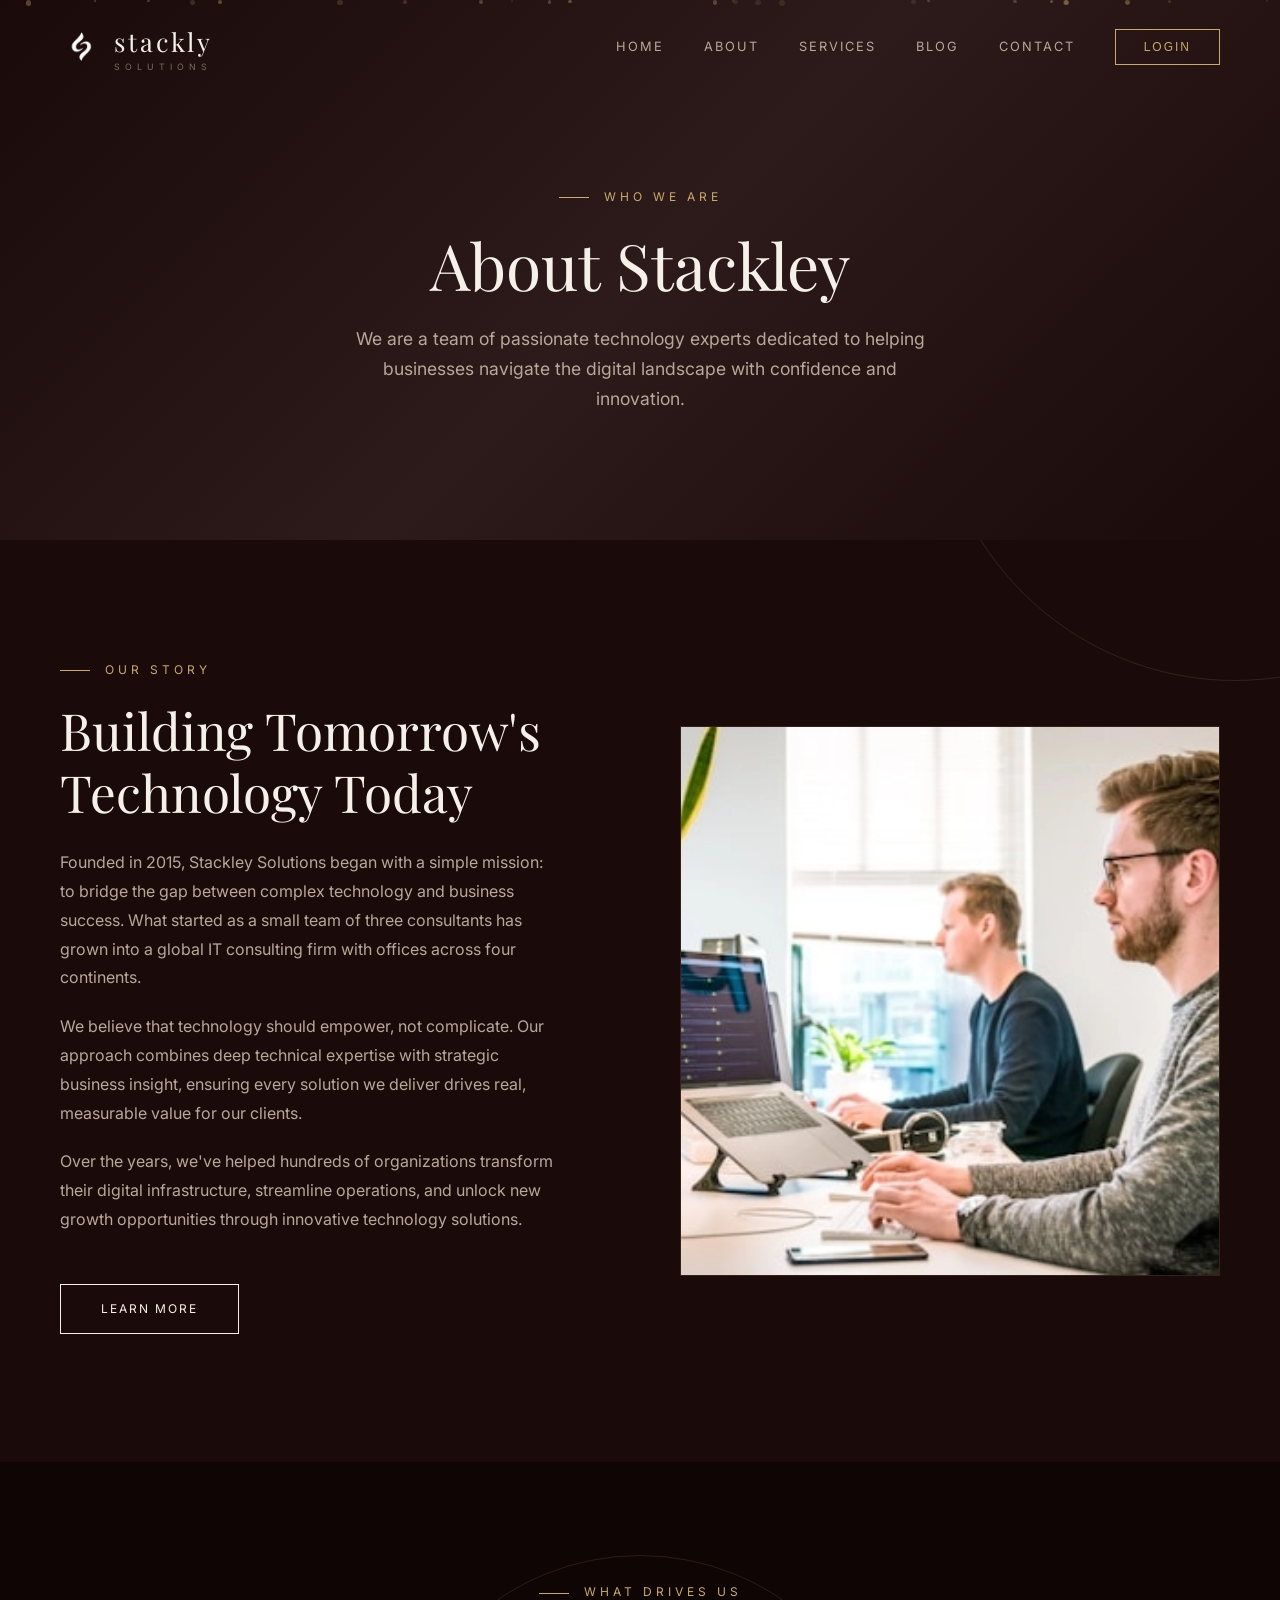
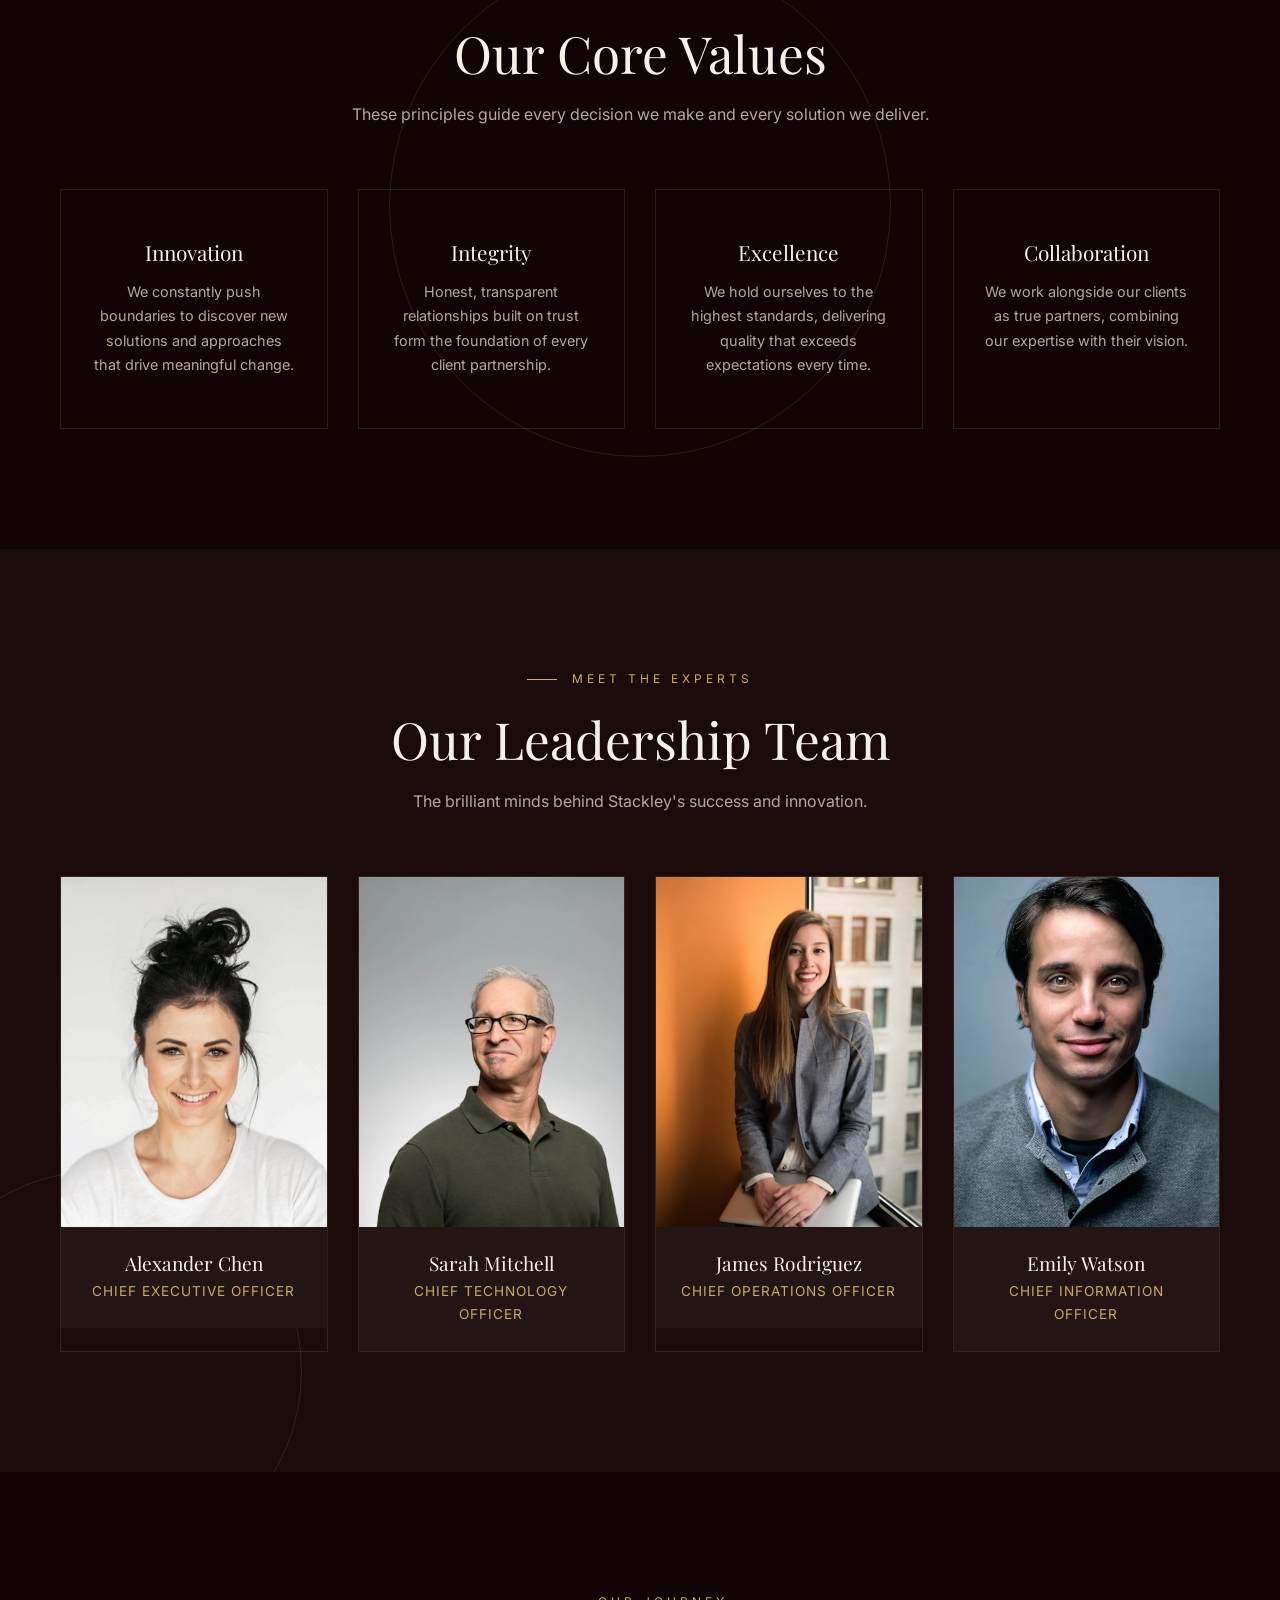
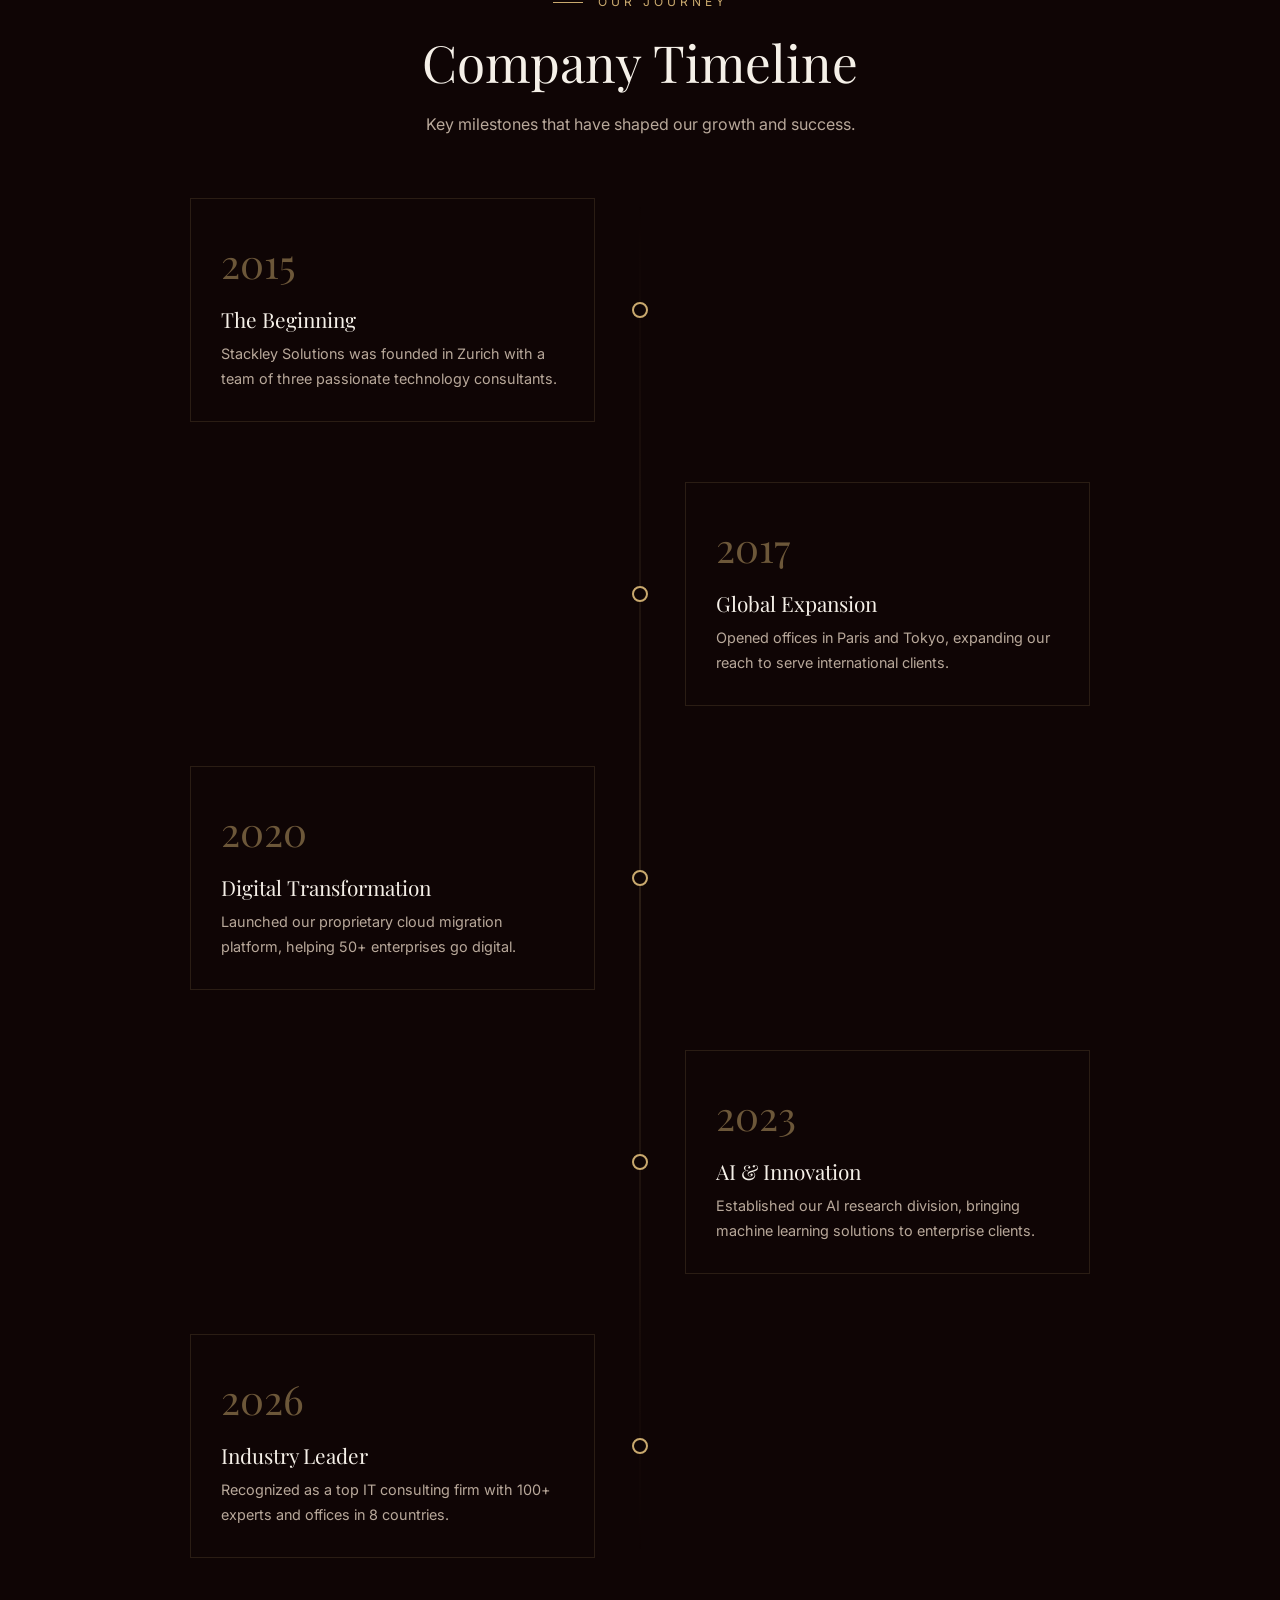
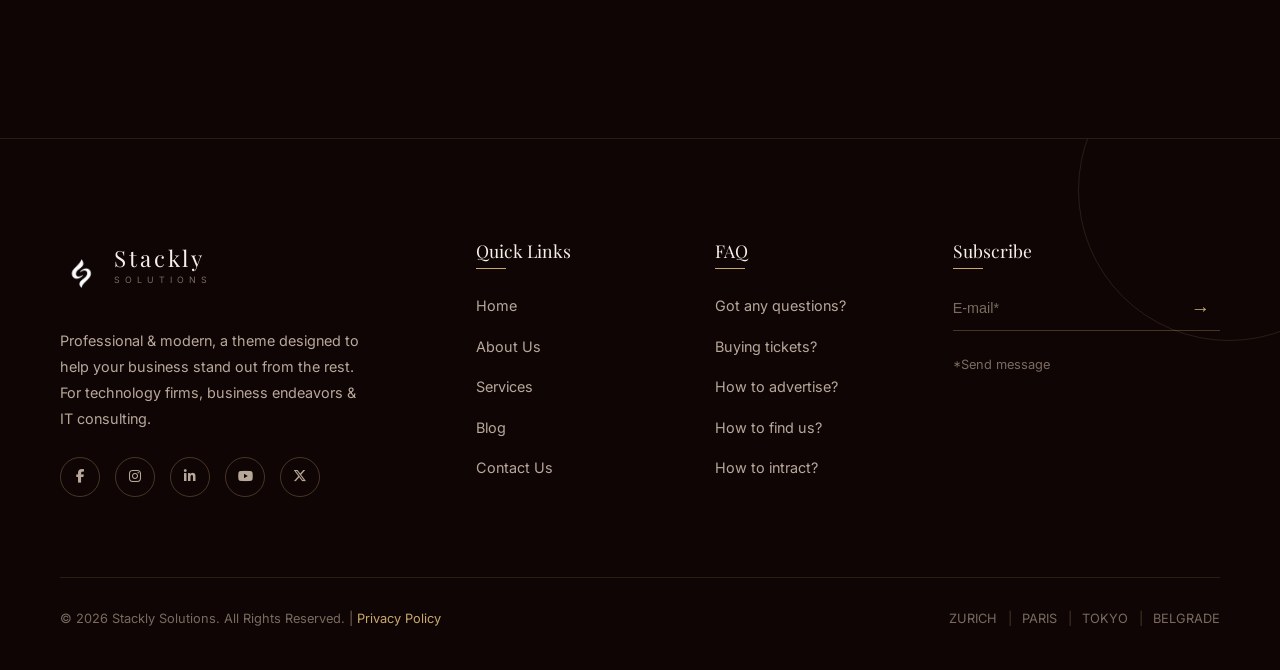
<file: about.html>
<!DOCTYPE html>
<html lang="en">
<head>
    <meta charset="UTF-8">
    <meta name="viewport" content="width=device-width, initial-scale=1.0">
    <title>About Us - Stackley IT Consulting</title>
    <link rel="stylesheet"
href="https://cdnjs.cloudflare.com/ajax/libs/font-awesome/6.6.0/css/all.min.css">
    <link href="https://fonts.googleapis.com/css2?family=Playfair+Display:wght@400;500;600;700&family=Inter:wght@300;400;500;600&display=swap" rel="stylesheet">
    <style>
        :root {
            --bg-dark: #0f0505;
            --bg-section: #1a0a0a;
            --bg-card: #241515;
            --accent-gold: #c9a96e;
            --accent-gold-light: #e8d5a3;
            --text-primary: #f5f0e8;
            --text-secondary: #b8a89a;
            --text-muted: #7a6b5e;
            --border-color: rgba(201, 169, 110, 0.15);
            --border-light: rgba(201, 169, 110, 0.3);
        }

        * { margin: 0; padding: 0; box-sizing: border-box; }
        html { scroll-behavior: smooth; }

        body {
            font-family: 'Inter', sans-serif;
            background-color: var(--bg-dark);
            color: var(--text-primary);
            line-height: 1.7;
            overflow-x: hidden;
        }

        h1, h2, h3, h4, h5, h6 {
            font-family: 'Playfair Display', serif;
            font-weight: 400;
            line-height: 1.2;
        }

        a { text-decoration: none; color: inherit; }
        img { max-width: 100%; display: block; }

        /* ===== SCROLL PROGRESS BAR ===== */
        .scroll-progress {
            position: fixed;
            top: 0; left: 0;
            height: 3px;
            background: linear-gradient(90deg, var(--accent-gold), var(--accent-gold-light), var(--accent-gold));
            z-index: 10000;
            width: 0%;
            transition: width 0.1s linear;
            box-shadow: 0 0 10px var(--accent-gold);
        }

        /* ===== CURSOR GLOW ===== */
        .cursor-glow {
            position: fixed;
            width: 300px; height: 300px;
            border-radius: 50%;
            background: radial-gradient(circle, rgba(201,169,110,0.08) 0%, transparent 70%);
            pointer-events: none;
            z-index: 9999;
            transform: translate(-50%, -50%);
            transition: opacity 0.3s ease;
            opacity: 0;
        }

        /* ===== FLOATING PARTICLES ===== */
        .particles-container {
            position: fixed;
            top: 0; left: 0;
            width: 100%; height: 100%;
            pointer-events: none;
            z-index: 1;
            overflow: hidden;
        }

        .particle {
            position: absolute;
            width: 4px; height: 4px;
            background: var(--accent-gold);
            border-radius: 50%;
            opacity: 0.3;
            animation: floatParticle linear infinite;
        }

        @keyframes floatParticle {
            0% { transform: translateY(100vh) rotate(0deg); opacity: 0; }
            10% { opacity: 0.3; }
            90% { opacity: 0.3; }
            100% { transform: translateY(-100px) rotate(720deg); opacity: 0; }
        }

        /* ===== HEADER ===== */
        .header {
            position: fixed;
            top: 0; left: 0; right: 0;
            z-index: 1000;
            padding: 20px 60px;
            display: flex;
            align-items: center;
            justify-content: space-between;
            transition: all 0.4s ease;
            background: transparent;
            animation: slideDown 0.8s ease;
        }

        @keyframes slideDown {
            from { transform: translateY(-100%); opacity: 0; }
            to { transform: translateY(0); opacity: 1; }
        }

        .header.scrolled {
            background: rgba(15, 5, 5, 0.95);
            backdrop-filter: blur(20px);
            padding: 15px 60px;
            box-shadow: 0 2px 30px rgba(0,0,0,0.3);
        }

        .logo-section {
            display: flex;
            align-items: center;
            gap: 12px;
            cursor: pointer;
            transition: transform 0.3s ease;
        }

        .logo-section:hover { transform: scale(1.05); }

        .logo-section img {
            width: 42px; height: 42px;
            object-fit: contain;
            border-radius: 8px;
            animation: logoPulse 3s ease-in-out infinite;
        }

        @keyframes logoPulse {
            0%, 100% { box-shadow: 0 0 0 0 rgba(201,169,110,0.4); }
            50% { box-shadow: 0 0 20px 5px rgba(201,169,110,0.1); }
        }

        .logo-text {
            font-family: 'Playfair Display', serif;
            font-size: 1.6rem;
            letter-spacing: 3px;
            color: var(--text-primary);
            animation: fadeInLeft 1s ease 0.3s both;
        }

        .logo-text span {
            display: block;
            font-family: 'Inter', sans-serif;
            font-size: 0.55rem;
            letter-spacing: 5px;
            text-transform: uppercase;
            color: var(--text-muted);
            margin-top: -4px;
        }

        @keyframes fadeInLeft {
            from { transform: translateX(-30px); opacity: 0; }
            to { transform: translateX(0); opacity: 1; }
        }

        .nav-desktop {
            display: flex;
            align-items: center;
            gap: 40px;
            animation: fadeInRight 1s ease 0.5s both;
        }

        @keyframes fadeInRight {
            from { transform: translateX(30px); opacity: 0; }
            to { transform: translateX(0); opacity: 1; }
        }

        .nav-desktop a {
            font-size: 0.8rem;
            letter-spacing: 2px;
            text-transform: uppercase;
            color: var(--text-secondary);
            transition: all 0.3s ease;
            position: relative;
            padding: 5px 0;
        }

        .nav-desktop a::after {
            content: '';
            position: absolute;
            bottom: -2px; left: 50%;
            width: 0; height: 1px;
            background: var(--accent-gold);
            transition: all 0.3s ease;
            transform: translateX(-50%);
        }

        .nav-desktop a:hover {
            color: var(--accent-gold);
            transform: translateY(-2px);
        }

        .nav-desktop a:hover::after { width: 100%; }

        .login-btn {
            padding: 10px 28px;
            border: 1px solid var(--accent-gold);
            color: var(--accent-gold);
            font-size: 0.75rem;
            letter-spacing: 2px;
            text-transform: uppercase;
            background: transparent;
            cursor: pointer;
            transition: all 0.3s ease;
            animation: glowPulse 2s ease-in-out infinite;
            position: relative;
            overflow: hidden;
        }

        @keyframes glowPulse {
            0%, 100% { box-shadow: 0 0 5px rgba(201, 169, 110, 0.2), inset 0 0 5px rgba(201,169,110,0.05); }
            50% { box-shadow: 0 0 25px rgba(201, 169, 110, 0.6), 0 0 50px rgba(201,169,110,0.1), inset 0 0 15px rgba(201,169,110,0.1); }
        }

        .login-btn::before {
            content: '';
            position: absolute;
            top: 0; left: -100%;
            width: 100%; height: 100%;
            background: linear-gradient(90deg, transparent, rgba(201,169,110,0.3), transparent);
            transition: left 0.5s ease;
        }

        .login-btn:hover::before { left: 100%; }

        .login-btn:hover {
            background: var(--accent-gold);
            color: var(--bg-dark);
            animation: none;
            transform: translateY(-2px);
            box-shadow: 0 10px 30px rgba(201,169,110,0.3);
        }

        .hamburger {
            display: none;
            flex-direction: column;
            gap: 5px;
            cursor: pointer;
            z-index: 1001;
            transition: all 0.3s ease;
        }

        .hamburger:hover { transform: scale(1.1); }

        .hamburger span {
            width: 28px; height: 1.5px;
            background: var(--text-primary);
            transition: all 0.3s ease;
            transform-origin: center;
        }

        .hamburger.active span:nth-child(1) { transform: rotate(45deg) translate(5px, 5px); }
        .hamburger.active span:nth-child(2) { opacity: 0; transform: scaleX(0); }
        .hamburger.active span:nth-child(3) { transform: rotate(-45deg) translate(5px, -5px); }

        .mobile-menu {
            position: fixed;
            top: 0; right: -100%;
            width: 80%; max-width: 320px;
            height: 100vh;
            background: var(--bg-section);
            z-index: 999;
            padding: 100px 40px 40px;
            transition: right 0.5s cubic-bezier(0.4, 0, 0.2, 1);
            display: flex;
            flex-direction: column;
            gap: 30px;
            box-shadow: -10px 0 50px rgba(0,0,0,0.5);
        }

        .mobile-menu.active { right: 0; }

        .mobile-menu a {
            font-size: 1rem;
            letter-spacing: 2px;
            text-transform: uppercase;
            color: var(--text-secondary);
            padding: 10px 0;
            border-bottom: 1px solid var(--border-color);
            transition: all 0.3s ease;
            opacity: 0;
            transform: translateX(20px);
        }

        .mobile-menu.active a {
            opacity: 1;
            transform: translateX(0);
        }

        .mobile-menu.active a:nth-child(1) { transition-delay: 0.1s; }
        .mobile-menu.active a:nth-child(2) { transition-delay: 0.2s; }
        .mobile-menu.active a:nth-child(3) { transition-delay: 0.3s; }
        .mobile-menu.active a:nth-child(4) { transition-delay: 0.4s; }
        .mobile-menu.active a:nth-child(5) { transition-delay: 0.5s; }

        .mobile-menu a:hover {
            color: var(--accent-gold);
            padding-left: 10px;
        }

        .mobile-overlay {
            position: fixed;
            top: 0; left: 0; right: 0; bottom: 0;
            background: rgba(0,0,0,0.7);
            backdrop-filter: blur(5px);
            z-index: 998;
            opacity: 0;
            visibility: hidden;
            transition: all 0.4s ease;
        }

        .mobile-overlay.active { opacity: 1; visibility: visible; }

        /* Page Hero */
        .page-hero {
            min-height: 60vh;
            display: flex;
            align-items: center;
            justify-content: center;
            text-align: center;
            position: relative;
            background: linear-gradient(135deg, #1a0a0a 0%, #2d1a1a 50%, #1a0a0a 100%);
            padding: 140px 40px 80px;
            overflow: hidden;
        }

        .page-hero::before {
            content: '';
            position: absolute;
            top: 0; left: 0; right: 0; bottom: 0;
            background: url('https://images.unsplash.com/photo-1497366216548-37526070297c?w=1920&q=80') center/cover;
            opacity: 0.1;
            animation: heroZoom 20s ease-in-out infinite alternate;
        }

        @keyframes heroZoom {
            0% { transform: scale(1); }
            100% { transform: scale(1.1); }
        }

        .page-hero-content {
            position: relative;
            z-index: 1;
            max-width: 800px;
        }

        .page-hero h1 {
            font-size: clamp(2.5rem, 5vw, 4rem);
            margin-bottom: 20px;
            animation: fadeInUp 1s ease 0.3s both, textGlow 4s ease-in-out infinite 2s;
        }

        .page-hero p {
            color: var(--text-secondary);
            font-size: 1.1rem;
            max-width: 600px;
            margin: 0 auto;
            animation: fadeInUp 1s ease 0.5s both;
        }

        @keyframes fadeInUp {
            from { opacity: 0; transform: translateY(40px); }
            to { opacity: 1; transform: translateY(0); }
        }

        @keyframes textGlow {
            0%, 100% { text-shadow: 0 0 0 transparent; }
            50% { text-shadow: 0 0 30px rgba(201,169,110,0.15); }
        }

        .section-subtitle {
            font-size: 0.75rem;
            letter-spacing: 4px;
            text-transform: uppercase;
            color: var(--accent-gold);
            margin-bottom: 20px;
            display: block;
            position: relative;
            animation: fadeInUp 1s ease 0.2s both;
        }

        .section-subtitle::before {
            content: '';
            display: inline-block;
            width: 30px;
            height: 1px;
            background: var(--accent-gold);
            vertical-align: middle;
            margin-right: 15px;
            animation: expandLine 1s ease forwards;
        }

        @keyframes expandLine {
            from { width: 0; }
            to { width: 30px; }
        }

        .section-title {
            font-size: clamp(2rem, 4vw, 3.5rem);
            margin-bottom: 16px;
            color: var(--text-primary);
        }

        .section-desc {
            color: var(--text-secondary);
            font-size: 1rem;
            max-width: 600px;
            line-height: 1.8;
        }

        .btn-outline {
            display: inline-block;
            padding: 14px 40px;
            border: 1px solid var(--text-primary);
            color: var(--text-primary);
            font-size: 0.75rem;
            letter-spacing: 2px;
            text-transform: uppercase;
            transition: all 0.4s ease;
            margin-top: 30px;
            cursor: pointer;
            background: transparent;
            position: relative;
            overflow: hidden;
        }

        .btn-outline::before {
            content: '';
            position: absolute;
            top: 0; left: -100%;
            width: 100%; height: 100%;
            background: var(--accent-gold);
            transition: left 0.4s ease;
            z-index: -1;
        }

        .btn-outline:hover::before { left: 0; }
        .btn-outline:hover {
            color: var(--bg-dark);
            border-color: var(--accent-gold);
            transform: translateY(-3px);
            box-shadow: 0 10px 30px rgba(201,169,110,0.2);
        }

        /* About Story */
        .about-story {
            background: var(--bg-section);
            display: grid;
            grid-template-columns: 1fr 1fr;
            gap: 80px;
            align-items: center;
            padding: 120px 60px;
            position: relative;
            overflow: hidden;
        }

        .about-story::before {
            content: '';
            position: absolute;
            top: -50%; right: -20%;
            width: 600px; height: 600px;
            border: 1px solid var(--border-color);
            border-radius: 50%;
            animation: rotateSlow 60s linear infinite;
        }

        @keyframes rotateSlow {
            from { transform: rotate(0deg); }
            to { transform: rotate(360deg); }
        }

        .about-story img {
            width: 100%;
            height: 550px;
            object-fit: cover;
            transition: transform 0.8s ease;
            border: 1px solid var(--border-color);
        }

        .about-story img:hover { transform: scale(1.05); }

        .about-story-content {
            max-width: 500px;
            position: relative;
            z-index: 1;
        }

        .about-story-content h2 { margin-bottom: 25px; }

        .about-story-content p {
            color: var(--text-secondary);
            margin-bottom: 20px;
            line-height: 1.8;
        }

        /* Values */
        .values-section {
            background: var(--bg-dark);
            padding: 120px 60px;
            text-align: center;
            position: relative;
            overflow: hidden;
        }

        .values-section::before {
            content: '';
            position: absolute;
            top: 50%; left: 50%;
            transform: translate(-50%, -50%);
            width: 500px; height: 500px;
            border: 1px solid var(--border-color);
            border-radius: 50%;
            animation: pulseRing 4s ease-in-out infinite;
        }

        @keyframes pulseRing {
            0%, 100% { transform: translate(-50%, -50%) scale(1); opacity: 0.3; }
            50% { transform: translate(-50%, -50%) scale(1.1); opacity: 0.1; }
        }

        .values-section > div:first-child {
            max-width: 700px;
            margin: 0 auto 60px;
            position: relative;
            z-index: 1;
        }

        .values-grid {
            display: grid;
            grid-template-columns: repeat(4, 1fr);
            gap: 30px;
            max-width: 1200px;
            margin: 0 auto;
            position: relative;
            z-index: 1;
        }

        .value-card {
            border: 1px solid var(--border-color);
            padding: 50px 30px;
            transition: all 0.5s cubic-bezier(0.4, 0, 0.2, 1);
            position: relative;
            overflow: hidden;
        }

        .value-card::before {
            content: '';
            position: absolute;
            top: 0; left: 0;
            width: 3px; height: 0;
            background: linear-gradient(to bottom, var(--accent-gold), var(--accent-gold-light));
            transition: height 0.5s ease;
        }

        .value-card:hover::before { height: 100%; }

        .value-card:hover {
            border-color: var(--border-light);
            transform: translateY(-10px) scale(1.02);
            box-shadow: 0 20px 50px rgba(0,0,0,0.3), 0 0 30px rgba(201,169,110,0.05);
            background: rgba(201, 169, 110, 0.02);
        }

        .value-card h3 {
            font-size: 1.3rem;
            margin-bottom: 15px;
            color: var(--text-primary);
            transition: all 0.3s ease;
        }

        .value-card:hover h3 { color: var(--accent-gold); }

        .value-card p {
            color: var(--text-secondary);
            font-size: 0.9rem;
            line-height: 1.7;
            transition: all 0.3s ease;
        }

        .value-card:hover p { color: var(--text-primary); }

        /* Team */
        .team-section {
            background: var(--bg-section);
            padding: 120px 60px;
            position: relative;
            overflow: hidden;
        }

        .team-section::after {
            content: '';
            position: absolute;
            bottom: -100px; left: -100px;
            width: 400px; height: 400px;
            border: 1px solid var(--border-color);
            border-radius: 50%;
            animation: rotateSlow 80s linear infinite reverse;
        }

        .team-section > div:first-child {
            text-align: center;
            max-width: 700px;
            margin: 0 auto 60px;
            position: relative;
            z-index: 1;
        }

        .team-grid {
            display: grid;
            grid-template-columns: repeat(4, 1fr);
            gap: 30px;
            max-width: 1200px;
            margin: 0 auto;
            position: relative;
            z-index: 1;
        }

        .team-card {
            position: relative;
            overflow: hidden;
            border: 1px solid var(--border-color);
            transition: all 0.5s cubic-bezier(0.4, 0, 0.2, 1);
        }

        .team-card::before {
            content: '';
            position: absolute;
            top: 0; left: 0; right: 0; bottom: 0;
            background: linear-gradient(to top, rgba(15,5,5,0.9) 0%, transparent 60%);
            z-index: 1;
            opacity: 0;
            transition: opacity 0.4s ease;
        }

        .team-card:hover::before { opacity: 1; }

        .team-card:hover {
            border-color: var(--border-light);
            transform: translateY(-10px);
            box-shadow: 0 20px 50px rgba(0,0,0,0.3);
        }

        .team-card img {
            width: 100%;
            height: 350px;
            object-fit: cover;
            transition: transform 0.8s ease;
        }

        .team-card:hover img { transform: scale(1.1); }

        .team-info {
            padding: 25px;
            text-align: center;
            background: var(--bg-card);
            position: relative;
            z-index: 2;
            transition: all 0.4s ease;
        }

        .team-card:hover .team-info {
            background: var(--bg-dark);
        }

        .team-info h4 {
            font-size: 1.2rem;
            margin-bottom: 5px;
            color: var(--text-primary);
            transition: all 0.3s ease;
        }

        .team-card:hover .team-info h4 { color: var(--accent-gold); }

        .team-info p {
            color: var(--accent-gold);
            font-size: 0.85rem;
            letter-spacing: 1px;
            text-transform: uppercase;
            transition: all 0.3s ease;
        }

        .team-card:hover .team-info p { letter-spacing: 3px; }

        /* Timeline */
        .timeline-section {
            background: var(--bg-dark);
            padding: 120px 60px;
            position: relative;
        }

        .timeline-section > div:first-child {
            text-align: center;
            max-width: 700px;
            margin: 0 auto 60px;
        }

        .timeline {
            max-width: 900px;
            margin: 0 auto;
            position: relative;
        }

        .timeline::before {
            content: '';
            position: absolute;
            left: 50%;
            transform: translateX(-50%);
            width: 1px;
            height: 100%;
            background: linear-gradient(to bottom, transparent, var(--border-light), transparent);
            animation: timelineGrow 2s ease forwards;
        }

        @keyframes timelineGrow {
            from { height: 0; }
            to { height: 100%; }
        }

        .timeline-item {
            display: flex;
            justify-content: space-between;
            align-items: center;
            margin-bottom: 60px;
            position: relative;
            opacity: 0;
            transform: translateY(30px);
            transition: all 0.8s cubic-bezier(0.4, 0, 0.2, 1);
        }

        .timeline-item.visible {
            opacity: 1;
            transform: translateY(0);
        }

        .timeline-item:nth-child(even) { flex-direction: row-reverse; }

        .timeline-content {
            width: 45%;
            padding: 30px;
            border: 1px solid var(--border-color);
            transition: all 0.5s cubic-bezier(0.4, 0, 0.2, 1);
            position: relative;
            overflow: hidden;
        }

        .timeline-content::before {
            content: '';
            position: absolute;
            top: 0; left: 0;
            width: 3px; height: 0;
            background: linear-gradient(to bottom, var(--accent-gold), var(--accent-gold-light));
            transition: height 0.5s ease;
        }

        .timeline-content:hover::before { height: 100%; }

        .timeline-content:hover {
            border-color: var(--border-light);
            transform: translateY(-5px);
            box-shadow: 0 15px 40px rgba(0,0,0,0.2);
            background: rgba(201, 169, 110, 0.02);
        }

        .timeline-year {
            font-family: 'Playfair Display', serif;
            font-size: 2.5rem;
            color: var(--accent-gold);
            opacity: 0.5;
            margin-bottom: 10px;
            transition: all 0.3s ease;
        }

        .timeline-content:hover .timeline-year {
            opacity: 0.8;
            transform: scale(1.1);
        }

        .timeline-content h3 {
            font-size: 1.3rem;
            margin-bottom: 10px;
            transition: all 0.3s ease;
        }

        .timeline-content:hover h3 { color: var(--accent-gold); }

        .timeline-content p {
            color: var(--text-secondary);
            font-size: 0.9rem;
            line-height: 1.7;
        }

        .timeline-dot {
            width: 16px; height: 16px;
            border: 2px solid var(--accent-gold);
            border-radius: 50%;
            background: var(--bg-dark);
            position: absolute;
            left: 50%;
            transform: translateX(-50%);
            z-index: 2;
            transition: all 0.4s ease;
            box-shadow: 0 0 0 0 rgba(201,169,110,0.4);
        }

        .timeline-item.visible .timeline-dot {
            animation: dotPulse 2s ease-in-out infinite;
        }

        @keyframes dotPulse {
            0%, 100% { box-shadow: 0 0 0 0 rgba(201,169,110,0.4); }
            50% { box-shadow: 0 0 0 10px rgba(201,169,110,0); }
        }

        .timeline-item:hover .timeline-dot {
            background: var(--accent-gold);
            transform: translateX(-50%) scale(1.3);
        }

        /* Footer */
        .footer {
            background: var(--bg-dark);
            padding: 100px 60px 40px;
            border-top: 1px solid var(--border-color);
            position: relative;
            overflow: hidden;
        }

        .footer::before {
            content: '';
            position: absolute;
            top: -100px; right: -100px;
            width: 300px; height: 300px;
            border: 1px solid var(--border-color);
            border-radius: 50%;
            animation: rotateSlow 50s linear infinite;
        }

        .footer-grid {
            display: grid;
            grid-template-columns: 2fr 1fr 1fr 1.5fr;
            gap: 60px;
            margin-bottom: 80px;
            position: relative;
            z-index: 1;
        }

        .footer-brand .logo-text {
            font-size: 1.4rem;
            margin-bottom: 20px;
            display: inline-block;
            transition: all 0.3s ease;
        }

        .footer-brand .logo-text:hover {
            color: var(--accent-gold);
            transform: translateX(5px);
        }

        .footer-brand p {
            color: var(--text-secondary);
            font-size: 0.9rem;
            line-height: 1.8;
            max-width: 300px;
        }

        .footer-social {
            display: flex;
            gap: 15px;
            margin-top: 25px;
        }

        .footer-social a {
            width: 40px; height: 40px;
            border: 1px solid var(--border-light);
            border-radius: 50%;
            display: flex;
            align-items: center;
            justify-content: center;
            color: var(--text-secondary);
            font-size: 0.85rem;
            transition: all 0.4s ease;
            position: relative;
            overflow: hidden;
        }

        .footer-social a::before {
            content: '';
            position: absolute;
            top: 0; left: -100%;
            width: 100%; height: 100%;
            background: var(--accent-gold);
            border-radius: 50%;
            transition: left 0.3s ease;
            z-index: -1;
        }

        .footer-social a:hover::before { left: 0; }
        .footer-social a:hover {
            border-color: var(--accent-gold);
            color: var(--bg-dark);
            transform: translateY(-5px) scale(1.1);
            box-shadow: 0 10px 20px rgba(201,169,110,0.2);
        }

        .footer-col h4 {
            font-size: 1.1rem;
            margin-bottom: 25px;
            color: var(--text-primary);
            position: relative;
            display: inline-block;
        }

        .footer-col h4::after {
            content: '';
            position: absolute;
            bottom: -8px; left: 0;
            width: 30px; height: 1px;
            background: var(--accent-gold);
            transition: width 0.3s ease;
        }

        .footer-col:hover h4::after { width: 60px; }

        .footer-col a {
            display: block;
            color: var(--text-secondary);
            font-size: 0.9rem;
            padding: 8px 0;
            transition: all 0.3s ease;
            position: relative;
            padding-left: 0;
        }

        .footer-col a::before {
            content: '→';
            position: absolute;
            left: -15px;
            opacity: 0;
            transition: all 0.3s ease;
            color: var(--accent-gold);
        }

        .footer-col a:hover {
            color: var(--accent-gold);
            padding-left: 20px;
        }

        .footer-col a:hover::before {
            opacity: 1;
            left: 0;
        }

        .footer-subscribe {
            position: relative;
        }

        .footer-subscribe input {
            width: 100%;
            padding: 14px 50px 14px 0;
            background: transparent;
            border: none;
            border-bottom: 1px solid var(--border-light);
            color: var(--text-primary);
            font-size: 0.9rem;
            outline: none;
            transition: all 0.3s ease;
        }

        .footer-subscribe input:focus {
            border-bottom-color: var(--accent-gold);
            padding-bottom: 14px;
            box-shadow: 0 2px 0 var(--accent-gold);
        }

        .footer-subscribe input::placeholder { color: var(--text-muted); }

        .footer-subscribe button {
            position: absolute;
            right: 0; top: 50%;
            transform: translateY(-50%);
            background: none;
            border: none;
            color: var(--accent-gold);
            font-size: 1.2rem;
            cursor: pointer;
            transition: all 0.3s ease;
            padding: 10px;
        }

        .footer-subscribe button:hover {
            transform: translateY(-50%) translateX(5px) scale(1.2);
            text-shadow: 0 0 10px var(--accent-gold);
        }

        .footer-bottom {
            display: flex;
            justify-content: space-between;
            align-items: center;
            padding-top: 30px;
            border-top: 1px solid var(--border-color);
            font-size: 0.8rem;
            color: var(--text-muted);
            position: relative;
            z-index: 1;
        }

        .footer-locations {
            display: flex;
            gap: 25px;
        }

        .footer-locations span {
            position: relative;
            transition: all 0.3s ease;
            cursor: default;
        }

        .footer-locations span:hover {
            color: var(--accent-gold);
            letter-spacing: 2px;
        }

        .footer-locations span:not(:last-child)::after {
            content: '|';
            position: absolute;
            right: -15px;
            color: var(--border-light);
        }

        /* Fade animations */
        .fade-in {
            opacity: 0;
            transform: translateY(40px);
            transition: all 1s cubic-bezier(0.4, 0, 0.2, 1);
        }

        .fade-in.visible {
            opacity: 1;
            transform: translateY(0);
        }

        .fade-in-left {
            opacity: 0;
            transform: translateX(-50px);
            transition: all 1s cubic-bezier(0.4, 0, 0.2, 1);
        }

        .fade-in-left.visible {
            opacity: 1;
            transform: translateX(0);
        }

        .fade-in-right {
            opacity: 0;
            transform: translateX(50px);
            transition: all 1s cubic-bezier(0.4, 0, 0.2, 1);
        }

        .fade-in-right.visible {
            opacity: 1;
            transform: translateX(0);
        }

        .fade-in-scale {
            opacity: 0;
            transform: scale(0.8);
            transition: all 1s cubic-bezier(0.4, 0, 0.2, 1);
        }

        .fade-in-scale.visible {
            opacity: 1;
            transform: scale(1);
        }

        .stagger-1 { transition-delay: 0.1s; }
        .stagger-2 { transition-delay: 0.2s; }
        .stagger-3 { transition-delay: 0.3s; }
        .stagger-4 { transition-delay: 0.4s; }
        .stagger-5 { transition-delay: 0.5s; }
        .stagger-6 { transition-delay: 0.6s; }

        @media (max-width: 1024px) {
            .header, .header.scrolled { padding: 15px 40px; }
            .about-story, .values-grid, .team-grid, .footer-grid {
                grid-template-columns: 1fr 1fr;
            }
            .about-story { padding: 80px 40px; gap: 50px; }
            .values-section, .team-section, .timeline-section, .footer {
                padding: 80px 40px;
            }
            .timeline::before { left: 20px; }
            .timeline-item, .timeline-item:nth-child(even) {
                flex-direction: column;
                align-items: flex-start;
                padding-left: 50px;
            }
            .timeline-content { width: 100%; }
            .timeline-dot { left: 20px; }
        }

        @media (max-width: 768px) {
            .header, .header.scrolled { padding: 15px 20px; }
            .nav-desktop { display: none; }
            .hamburger { display: flex; }
            .cursor-glow { display: none; }
            .about-story, .values-grid, .team-grid, .footer-grid {
                grid-template-columns: 1fr;
            }
            .about-story { padding: 60px 20px; }
            .values-section, .team-section, .timeline-section, .footer {
                padding: 60px 20px;
            }
            .page-hero { padding: 120px 20px 60px; }
            .about-story img { height: 350px; }
            .team-card img { height: 300px; }
            .footer-bottom {
                flex-direction: column;
                gap: 20px;
                text-align: center;
            }
        }
        .footer-bottom a{
    color: var(--accent-gold);
    text-decoration: none;
    transition: 0.3s;
}

.footer-bottom a:hover{
    color: #fff;
}
    </style>
<!-- <base target="_blank"> -->
</head>
<body>

    <div class="scroll-progress" id="scrollProgress"></div>
    <div class="cursor-glow" id="cursorGlow"></div>
    <div class="particles-container" id="particles"></div>

    <header class="header" id="header">
        <a href="index.html" class="logo-section">
            <img src="logoo.webp" alt="Stackley Logo">
            <div class="logo-text">
                stackly
                <span>Solutions</span>
            </div>
        </a>
        <nav class="nav-desktop">
            <a href="index.html">Home</a>
            <a href="about.html">About</a>
            <a href="services.html">Services</a>
            <a href="blog.html">Blog</a>
            <a href="contact.html">Contact</a>
            <button class="login-btn" onclick="window.location.href='login.html'">Login</button>
        </nav>
        <div class="hamburger" id="hamburger">
            <span></span><span></span><span></span>
        </div>
    </header>

    <div class="mobile-overlay" id="mobileOverlay"></div>
    <div class="mobile-menu" id="mobileMenu">
        <a href="index.html">Home</a>
        <a href="about.html">About</a>
        <a href="services.html">Services</a>
        <a href="blog.html">Blog</a>
        <a href="contact.html">Contact</a>
        <button class="login-btn" onclick="window.location.href='login.html'" style="margin-top:20px;width:100%">Login</button>
    </div>

    <section class="page-hero">
        <div class="page-hero-content">
            <span class="section-subtitle">Who We Are</span>
            <h1>About Stackley</h1>
            <p>We are a team of passionate technology experts dedicated to helping businesses navigate the digital landscape with confidence and innovation.</p>
        </div>
    </section>

    <section class="about-story">
        <div class="about-story-content fade-in-left">
            <span class="section-subtitle">Our Story</span>
            <h2 class="section-title">Building Tomorrow's Technology Today</h2>
            <p>Founded in 2015, Stackley Solutions began with a simple mission: to bridge the gap between complex technology and business success. What started as a small team of three consultants has grown into a global IT consulting firm with offices across four continents.</p>
            <p>We believe that technology should empower, not complicate. Our approach combines deep technical expertise with strategic business insight, ensuring every solution we deliver drives real, measurable value for our clients.</p>
            <p>Over the years, we've helped hundreds of organizations transform their digital infrastructure, streamline operations, and unlock new growth opportunities through innovative technology solutions.</p>
            <a href="404.html" class="btn-outline">Learn More</a>
        </div>
        <div class="fade-in-right">
            <img src="3img.webp" alt="Our Team">
        </div>
    </section>

    <section class="values-section">
        <div class="fade-in">
            <span class="section-subtitle">What Drives Us</span>
            <h2 class="section-title">Our Core Values</h2>
<p class="section-desc" style="margin:0 auto; text-align:center;">
    These principles guide every decision we make and every solution we deliver.
</p>        </div>
        <div class="values-grid">
            <div class="value-card fade-in-scale stagger-1">
                <h3>Innovation</h3>
                <p>We constantly push boundaries to discover new solutions and approaches that drive meaningful change.</p>
            </div>
            <div class="value-card fade-in-scale stagger-2">
                <h3>Integrity</h3>
                <p>Honest, transparent relationships built on trust form the foundation of every client partnership.</p>
            </div>
            <div class="value-card fade-in-scale stagger-3">
                <h3>Excellence</h3>
                <p>We hold ourselves to the highest standards, delivering quality that exceeds expectations every time.</p>
            </div>
            <div class="value-card fade-in-scale stagger-4">
                <h3>Collaboration</h3>
                <p>We work alongside our clients as true partners, combining our expertise with their vision.</p>
            </div>
        </div>
    </section>

    <section class="team-section">
        <div class="fade-in">
            <span class="section-subtitle">Meet The Experts</span>
            <h2 class="section-title">Our Leadership Team</h2>
            <p class="section-desc" style="margin:0 auto; text-align:center;">
The brilliant minds behind Stackley's success and innovation.</p>
        </div>
        <div class="team-grid">
            <div class="team-card fade-in-scale stagger-1">
                <img src="14img.webp" alt="CEO">
                <div class="team-info">
                    <h4>Alexander Chen</h4>
                    <p>Chief Executive Officer</p>
                </div>
            </div>
            <div class="team-card fade-in-scale stagger-2">
                <img src="13img.webp" alt="CTO">
                <div class="team-info">
                    <h4>Sarah Mitchell</h4>
                    <p>Chief Technology Officer</p>
                </div>
            </div>
            <div class="team-card fade-in-scale stagger-3">
                <img src="12img.webp" alt="COO">
                <div class="team-info">
                    <h4>James Rodriguez</h4>
                    <p>Chief Operations Officer</p>
                </div>
            </div>
            <div class="team-card fade-in-scale stagger-4">
                <img src="hum2.webp" alt="CIO">
                <div class="team-info">
                    <h4>Emily Watson</h4>
                    <p>Chief Information Officer</p>
                </div>
            </div>
        </div>
    </section>

    <section class="timeline-section">
        <div class="fade-in">
            <span class="section-subtitle">Our Journey</span>
            <h2 class="section-title">Company Timeline</h2>
           <p class="section-desc" style="margin:0 auto; text-align:center;">
Key milestones that have shaped our growth and success.</p>
        </div>
        <div class="timeline">
            <div class="timeline-item">
                <div class="timeline-content">
                    <div class="timeline-year">2015</div>
                    <h3>The Beginning</h3>
                    <p>Stackley Solutions was founded in Zurich with a team of three passionate technology consultants.</p>
                </div>
                <div class="timeline-dot"></div>
                <div style="width:45%"></div>
            </div>
            <div class="timeline-item">
                <div class="timeline-content">
                    <div class="timeline-year">2017</div>
                    <h3>Global Expansion</h3>
                    <p>Opened offices in Paris and Tokyo, expanding our reach to serve international clients.</p>
                </div>
                <div class="timeline-dot"></div>
                <div style="width:45%"></div>
            </div>
            <div class="timeline-item">
                <div class="timeline-content">
                    <div class="timeline-year">2020</div>
                    <h3>Digital Transformation</h3>
                    <p>Launched our proprietary cloud migration platform, helping 50+ enterprises go digital.</p>
                </div>
                <div class="timeline-dot"></div>
                <div style="width:45%"></div>
            </div>
            <div class="timeline-item">
                <div class="timeline-content">
                    <div class="timeline-year">2023</div>
                    <h3>AI & Innovation</h3>
                    <p>Established our AI research division, bringing machine learning solutions to enterprise clients.</p>
                </div>
                <div class="timeline-dot"></div>
                <div style="width:45%"></div>
            </div>
            <div class="timeline-item">
                <div class="timeline-content">
                    <div class="timeline-year">2026</div>
                    <h3>Industry Leader</h3>
                    <p>Recognized as a top IT consulting firm with 100+ experts and offices in 8 countries.</p>
                </div>
                <div class="timeline-dot"></div>
                <div style="width:45%"></div>
            </div>
        </div>
    </section>

     <footer class="footer">
        <div class="footer-grid">
            <div class="footer-brand">
                <div class="logo-text" style="margin-bottom:20px;">
                    
             <a href="index.html" class="logo-section">
        <img src="logoo.webp" alt="Stackly Logo">

        <div class="logo-text">
            Stackly
            <span>Solutions</span>
        </div>
    </a>
                </div>
                <p>Professional & modern, a theme designed to help your business stand out from the rest. For technology firms, business endeavors & IT consulting.</p>
                        <div class="footer-social">
    <a href="404.html"><i class="fab fa-facebook-f"></i></a>
    <a href="404.html"><i class="fab fa-instagram"></i></a>
    <a href="404.html"><i class="fab fa-linkedin-in"></i></a>
    <a href="404.html"><i class="fab fa-youtube"></i></a>
    <a href="404.html"><i class="fab fa-x-twitter"></i></a>
</div>
            </div>
            <div class="footer-col">
                <h4>Quick Links</h4>
               <a href="index.html">Home</a>
<a href="about.html">About Us</a>
<a href="services.html">Services</a>
<a href="blog.html">Blog</a>

<a href="contact.html">Contact Us</a>
            </div>
            <div class="footer-col">
                <h4>FAQ</h4>
                <a href="404.html">Got any questions?</a>
                <a href="404.html">Buying tickets?</a>
                <a href="404.html">How to advertise?</a>
                <a href="404.html">How to find us?</a>
                <a href="404.html">How to intract?</a>

            </div>
            <div class="footer-col">
                <h4>Subscribe</h4>
                <div class="footer-subscribe">
                    <input type="email" placeholder="E-mail*">
<button onclick="subscribeEmail()">→</button>                </div>
                <a href="404.html" style="margin-top:15px; font-size:0.8rem; color:var(--text-muted);">*Send message</a>
            </div>
        </div>
        <div class="footer-bottom">
 <div>
        © 2026 Stackly Solutions. All Rights Reserved.
        |
        <a href="404.html">Privacy Policy</a>
    </div>            <div class="footer-locations">
                <span>ZURICH</span>
                <span>PARIS</span>
                <span>TOKYO</span>
                <span>BELGRADE</span>
            </div>
        </div>
    </footer>


    <script>
        // Scroll Progress
        window.addEventListener('scroll', function() {
            const scrollTop = document.documentElement.scrollTop || document.body.scrollTop;
            const scrollHeight = document.documentElement.scrollHeight - document.documentElement.clientHeight;
            const scrolled = (scrollTop / scrollHeight) * 100;
            document.getElementById('scrollProgress').style.width = scrolled + '%';
        });

        // Cursor Glow
        const cursorGlow = document.getElementById('cursorGlow');
        let mouseX = 0, mouseY = 0, glowX = 0, glowY = 0;

        document.addEventListener('mousemove', function(e) {
            mouseX = e.clientX;
            mouseY = e.clientY;
            cursorGlow.style.opacity = '1';
        });

        document.addEventListener('mouseleave', function() {
            cursorGlow.style.opacity = '0';
        });

        function animateCursor() {
            glowX += (mouseX - glowX) * 0.1;
            glowY += (mouseY - glowY) * 0.1;
            cursorGlow.style.left = glowX + 'px';
            cursorGlow.style.top = glowY + 'px';
            requestAnimationFrame(animateCursor);
        }
        animateCursor();

        // Floating Particles
        const particlesContainer = document.getElementById('particles');
        const particleCount = 25;

        for (let i = 0; i < particleCount; i++) {
            const particle = document.createElement('div');
            particle.className = 'particle';
            particle.style.left = Math.random() * 100 + '%';
            particle.style.animationDuration = (Math.random() * 15 + 10) + 's';
            particle.style.animationDelay = Math.random() * 10 + 's';
            particle.style.width = (Math.random() * 4 + 2) + 'px';
            particle.style.height = particle.style.width;
            particle.style.opacity = Math.random() * 0.3 + 0.1;
            particlesContainer.appendChild(particle);
        }

        // Header Scroll
        window.addEventListener('scroll', function() {
            const header = document.getElementById('header');
            if (window.scrollY > 50) { header.classList.add('scrolled'); }
            else { header.classList.remove('scrolled'); }
        });

        // Mobile Menu
        const hamburger = document.getElementById('hamburger');
        const mobileMenu = document.getElementById('mobileMenu');
        const mobileOverlay = document.getElementById('mobileOverlay');

        hamburger.addEventListener('click', function() {
            this.classList.toggle('active');
            mobileMenu.classList.toggle('active');
            mobileOverlay.classList.toggle('active');
        });

        mobileOverlay.addEventListener('click', function() {
            hamburger.classList.remove('active');
            mobileMenu.classList.remove('active');
            mobileOverlay.classList.remove('active');
        });

        // Intersection Observer
        const observerOptions = {
            threshold: 0.1,
            rootMargin: '0px 0px -50px 0px'
        };

        const observer = new IntersectionObserver((entries) => {
            entries.forEach(entry => {
                if (entry.isIntersecting) {
                    entry.target.classList.add('visible');
                }
            });
        }, observerOptions);

        document.querySelectorAll('.fade-in, .fade-in-left, .fade-in-right, .fade-in-scale').forEach(el => {
            observer.observe(el);
        });

        // Timeline items observer
        const timelineObserver = new IntersectionObserver((entries) => {
            entries.forEach(entry => {
                if (entry.isIntersecting) {
                    entry.target.classList.add('visible');
                }
            });
        }, { threshold: 0.2 });

        document.querySelectorAll('.timeline-item').forEach(el => {
            timelineObserver.observe(el);
        });

        // Magnetic buttons
        document.querySelectorAll('.btn-outline, .login-btn').forEach(btn => {
            btn.addEventListener('mousemove', function(e) {
                const rect = this.getBoundingClientRect();
                const x = e.clientX - rect.left - rect.width / 2;
                const y = e.clientY - rect.top - rect.height / 2;
                this.style.transform = 'translate(' + (x * 0.1) + 'px, ' + (y * 0.1) + 'px)';
            });

            btn.addEventListener('mouseleave', function() {
                this.style.transform = 'translate(0, 0)';
            });
        });

function subscribeEmail() {
    const email = document.querySelector('.footer-subscribe input').value.trim();

    if (email === "") {
        alert("Please fill the email field.");
        return;
    }

    const emailPattern = /^[^\s@]+@[^\s@]+\.[^\s@]+$/;

    if (!emailPattern.test(email)) {
        alert("Please enter a valid email address.");
        return;
    }

    window.location.href = "404.html";
}


    </script>
</body>
</html>
</file>
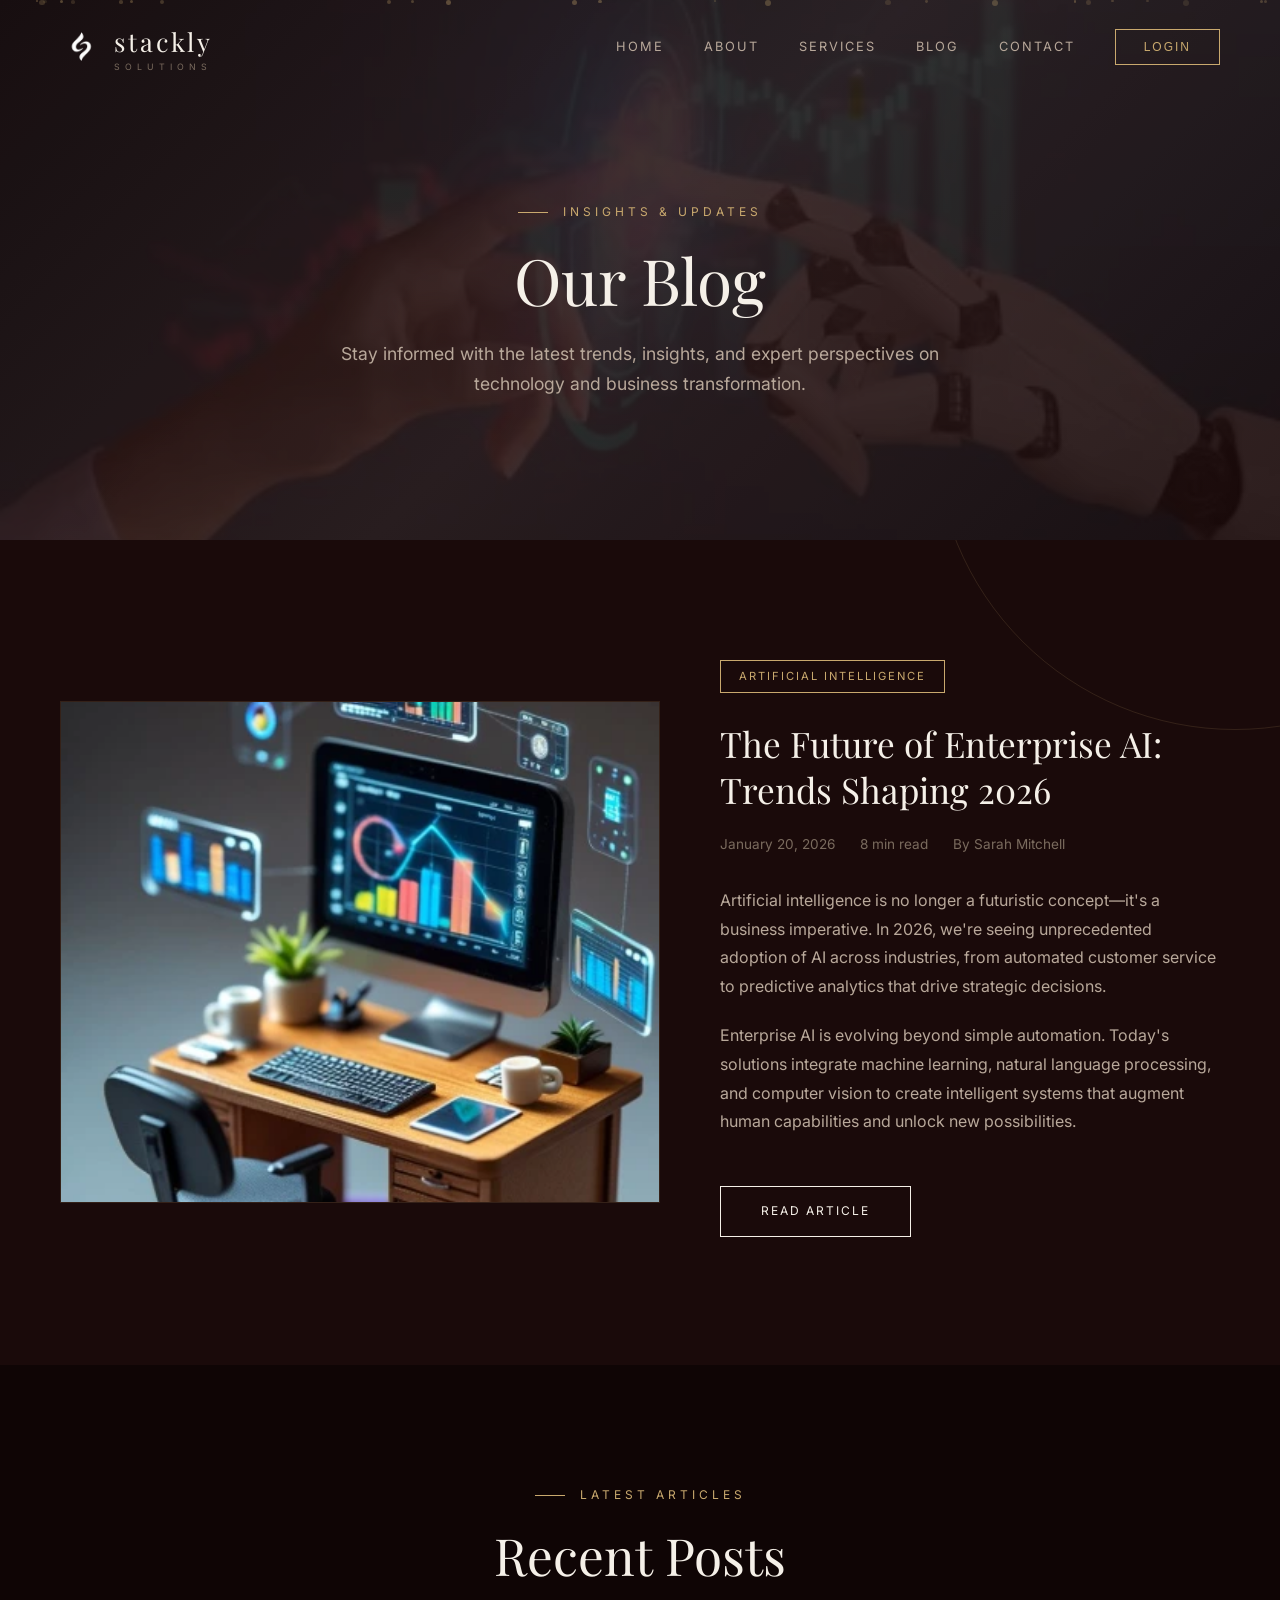
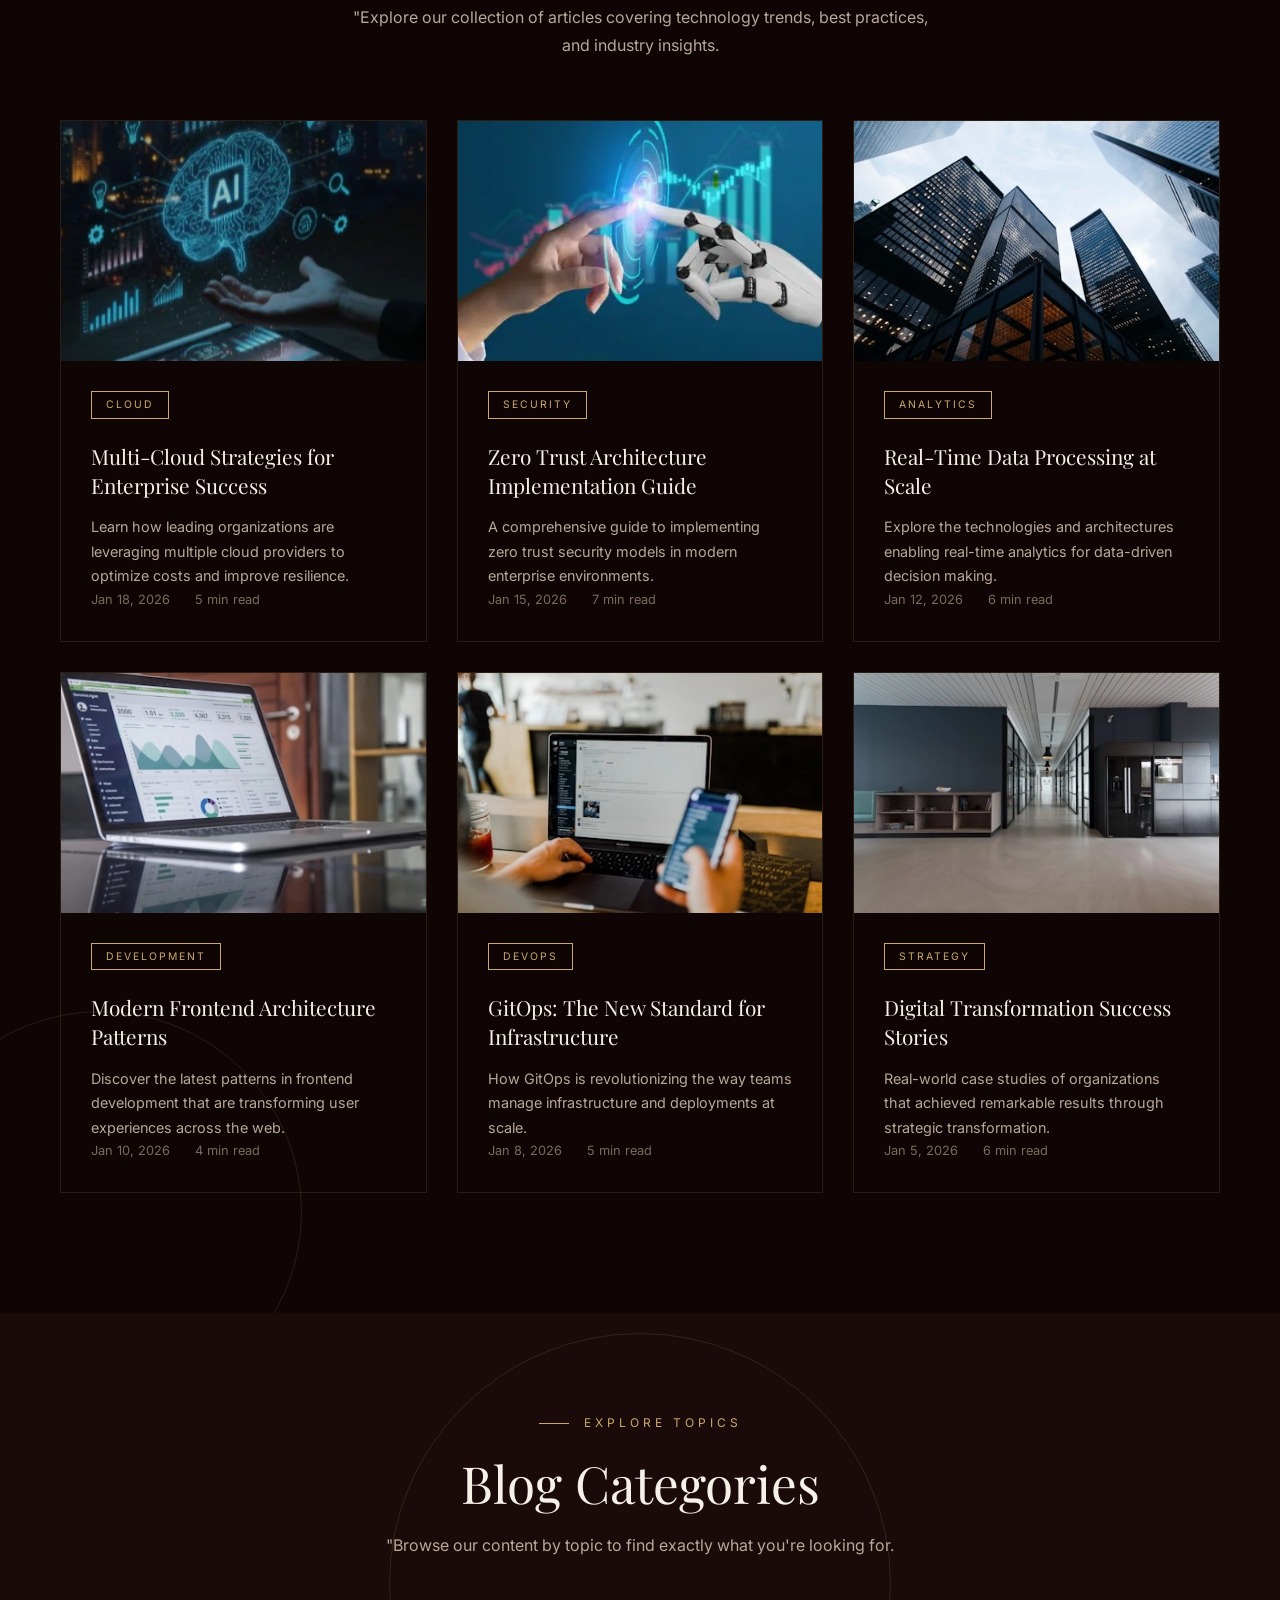
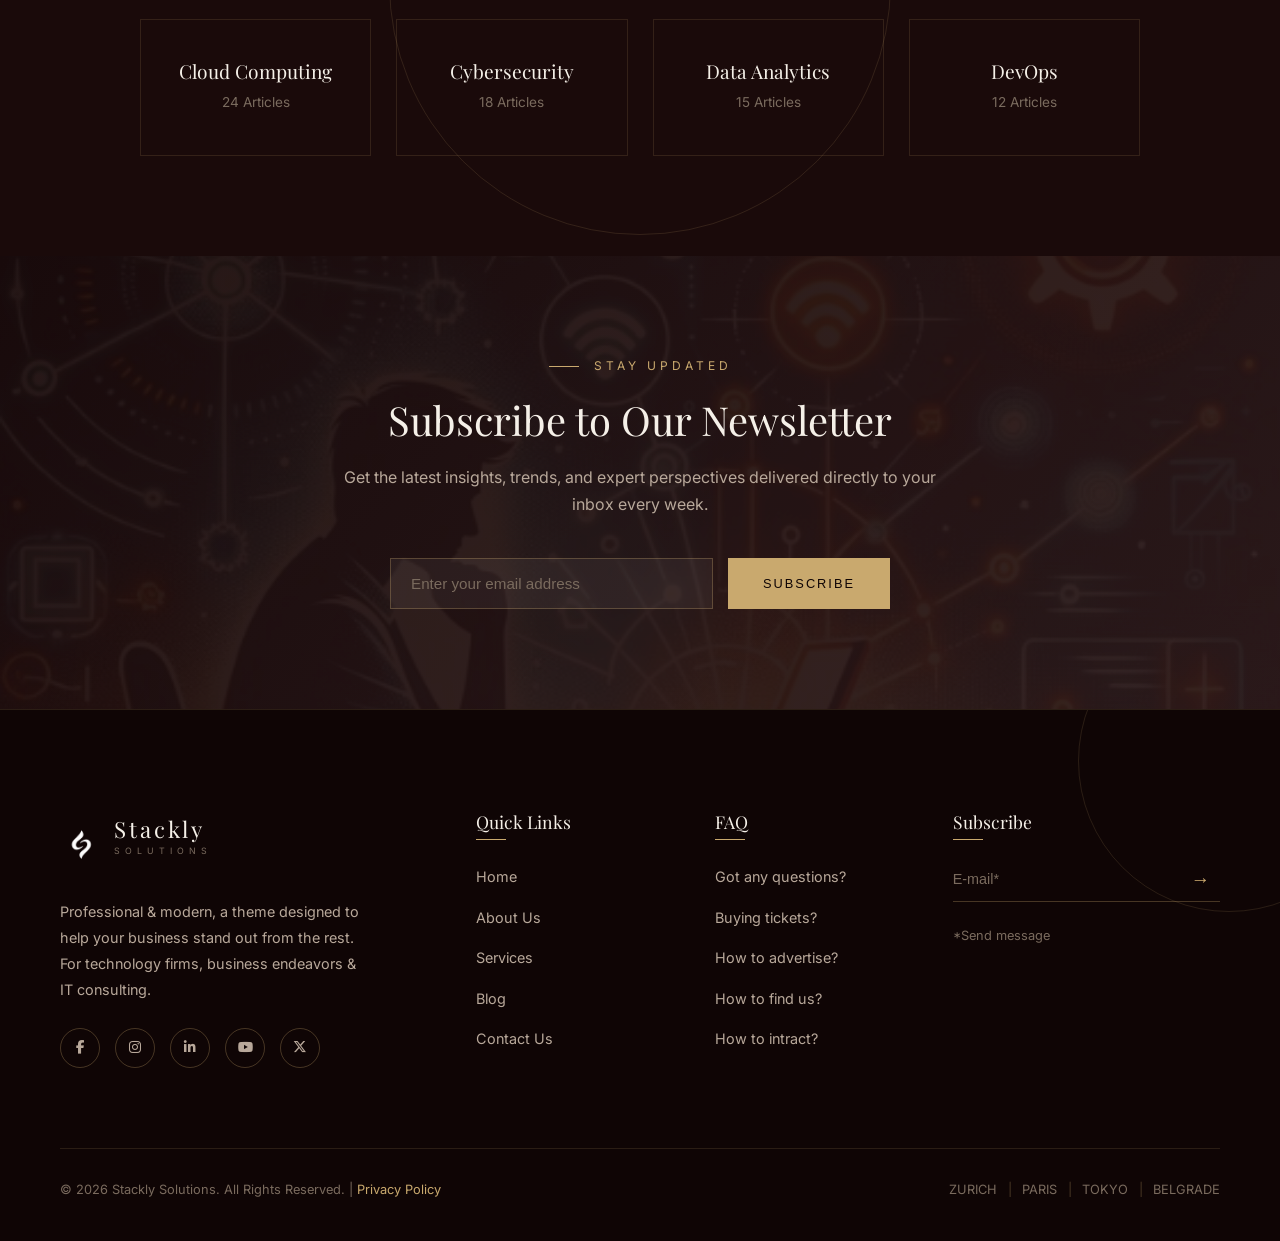
<file: blog.html>
<!DOCTYPE html>
<html lang="en">
<head>
    <meta charset="UTF-8">
    <meta name="viewport" content="width=device-width, initial-scale=1.0">
    <title>Blog - Stackley IT Consulting</title>
    <link rel="stylesheet"
href="https://cdnjs.cloudflare.com/ajax/libs/font-awesome/6.6.0/css/all.min.css">
    <link href="https://fonts.googleapis.com/css2?family=Playfair+Display:wght@400;500;600;700&family=Inter:wght@300;400;500;600&display=swap" rel="stylesheet">
    <style>
        :root {
            --bg-dark: #0f0505;
            --bg-section: #1a0a0a;
            --bg-card: #241515;
            --accent-gold: #c9a96e;
            --accent-gold-light: #e8d5a3;
            --text-primary: #f5f0e8;
            --text-secondary: #b8a89a;
            --text-muted: #7a6b5e;
            --border-color: rgba(201, 169, 110, 0.15);
            --border-light: rgba(201, 169, 110, 0.3);
        }

        * { margin: 0; padding: 0; box-sizing: border-box; }
        html { scroll-behavior: smooth; }

        body {
            font-family: 'Inter', sans-serif;
            background-color: var(--bg-dark);
            color: var(--text-primary);
            line-height: 1.7;
            overflow-x: hidden;
        }

        h1, h2, h3, h4, h5, h6 {
            font-family: 'Playfair Display', serif;
            font-weight: 400;
            line-height: 1.2;
        }

        a { text-decoration: none; color: inherit; }
        img { max-width: 100%; display: block; }

        /* ===== SCROLL PROGRESS BAR ===== */
        .scroll-progress {
            position: fixed;
            top: 0; left: 0;
            height: 3px;
            background: linear-gradient(90deg, var(--accent-gold), var(--accent-gold-light), var(--accent-gold));
            z-index: 10000;
            width: 0%;
            transition: width 0.1s linear;
            box-shadow: 0 0 10px var(--accent-gold);
        }

        /* ===== CURSOR GLOW ===== */
        .cursor-glow {
            position: fixed;
            width: 300px; height: 300px;
            border-radius: 50%;
            background: radial-gradient(circle, rgba(201,169,110,0.08) 0%, transparent 70%);
            pointer-events: none;
            z-index: 9999;
            transform: translate(-50%, -50%);
            transition: opacity 0.3s ease;
            opacity: 0;
        }

        /* ===== FLOATING PARTICLES ===== */
        .particles-container {
            position: fixed;
            top: 0; left: 0;
            width: 100%; height: 100%;
            pointer-events: none;
            z-index: 1;
            overflow: hidden;
        }

        .particle {
            position: absolute;
            width: 4px; height: 4px;
            background: var(--accent-gold);
            border-radius: 50%;
            opacity: 0.3;
            animation: floatParticle linear infinite;
        }

        @keyframes floatParticle {
            0% { transform: translateY(100vh) rotate(0deg); opacity: 0; }
            10% { opacity: 0.3; }
            90% { opacity: 0.3; }
            100% { transform: translateY(-100px) rotate(720deg); opacity: 0; }
        }

        /* ===== HEADER ===== */
        .header {
            position: fixed;
            top: 0; left: 0; right: 0;
            z-index: 1000;
            padding: 20px 60px;
            display: flex;
            align-items: center;
            justify-content: space-between;
            transition: all 0.4s ease;
            background: transparent;
            animation: slideDown 0.8s ease;
        }

        @keyframes slideDown {
            from { transform: translateY(-100%); opacity: 0; }
            to { transform: translateY(0); opacity: 1; }
        }

        .header.scrolled {
            background: rgba(15, 5, 5, 0.95);
            backdrop-filter: blur(20px);
            padding: 15px 60px;
            box-shadow: 0 2px 30px rgba(0,0,0,0.3);
        }

        .logo-section {
            display: flex;
            align-items: center;
            gap: 12px;
            cursor: pointer;
            transition: transform 0.3s ease;
        }

        .logo-section:hover { transform: scale(1.05); }

        .logo-section img {
            width: 42px; height: 42px;
            object-fit: contain;
            border-radius: 8px;
            animation: logoPulse 3s ease-in-out infinite;
        }

        @keyframes logoPulse {
            0%, 100% { box-shadow: 0 0 0 0 rgba(201,169,110,0.4); }
            50% { box-shadow: 0 0 20px 5px rgba(201,169,110,0.1); }
        }

        .logo-text {
            font-family: 'Playfair Display', serif;
            font-size: 1.6rem;
            letter-spacing: 3px;
            color: var(--text-primary);
            animation: fadeInLeft 1s ease 0.3s both;
        }

        .logo-text span {
            display: block;
            font-family: 'Inter', sans-serif;
            font-size: 0.55rem;
            letter-spacing: 5px;
            text-transform: uppercase;
            color: var(--text-muted);
            margin-top: -4px;
        }

        @keyframes fadeInLeft {
            from { transform: translateX(-30px); opacity: 0; }
            to { transform: translateX(0); opacity: 1; }
        }

        .nav-desktop {
            display: flex;
            align-items: center;
            gap: 40px;
            animation: fadeInRight 1s ease 0.5s both;
        }

        @keyframes fadeInRight {
            from { transform: translateX(30px); opacity: 0; }
            to { transform: translateX(0); opacity: 1; }
        }

        .nav-desktop a {
            font-size: 0.8rem;
            letter-spacing: 2px;
            text-transform: uppercase;
            color: var(--text-secondary);
            transition: all 0.3s ease;
            position: relative;
            padding: 5px 0;
        }

        .nav-desktop a::after {
            content: '';
            position: absolute;
            bottom: -2px; left: 50%;
            width: 0; height: 1px;
            background: var(--accent-gold);
            transition: all 0.3s ease;
            transform: translateX(-50%);
        }

        .nav-desktop a:hover {
            color: var(--accent-gold);
            transform: translateY(-2px);
        }

        .nav-desktop a:hover::after { width: 100%; }

        .login-btn {
            padding: 10px 28px;
            border: 1px solid var(--accent-gold);
            color: var(--accent-gold);
            font-size: 0.75rem;
            letter-spacing: 2px;
            text-transform: uppercase;
            background: transparent;
            cursor: pointer;
            transition: all 0.3s ease;
            animation: glowPulse 2s ease-in-out infinite;
            position: relative;
            overflow: hidden;
        }

        @keyframes glowPulse {
            0%, 100% { box-shadow: 0 0 5px rgba(201, 169, 110, 0.2), inset 0 0 5px rgba(201,169,110,0.05); }
            50% { box-shadow: 0 0 25px rgba(201, 169, 110, 0.6), 0 0 50px rgba(201,169,110,0.1), inset 0 0 15px rgba(201,169,110,0.1); }
        }

        .login-btn::before {
            content: '';
            position: absolute;
            top: 0; left: -100%;
            width: 100%; height: 100%;
            background: linear-gradient(90deg, transparent, rgba(201,169,110,0.3), transparent);
            transition: left 0.5s ease;
        }

        .login-btn:hover::before { left: 100%; }

        .login-btn:hover {
            background: var(--accent-gold);
            color: var(--bg-dark);
            animation: none;
            transform: translateY(-2px);
            box-shadow: 0 10px 30px rgba(201,169,110,0.3);
        }

        .hamburger {
            display: none;
            flex-direction: column;
            gap: 5px;
            cursor: pointer;
            z-index: 1001;
            transition: all 0.3s ease;
        }

        .hamburger:hover { transform: scale(1.1); }

        .hamburger span {
            width: 28px; height: 1.5px;
            background: var(--text-primary);
            transition: all 0.3s ease;
            transform-origin: center;
        }

        .hamburger.active span:nth-child(1) { transform: rotate(45deg) translate(5px, 5px); }
        .hamburger.active span:nth-child(2) { opacity: 0; transform: scaleX(0); }
        .hamburger.active span:nth-child(3) { transform: rotate(-45deg) translate(5px, -5px); }

        .mobile-menu {
            position: fixed;
            top: 0; right: -100%;
            width: 80%; max-width: 320px;
            height: 100vh;
            background: var(--bg-section);
            z-index: 999;
            padding: 100px 40px 40px;
            transition: right 0.5s cubic-bezier(0.4, 0, 0.2, 1);
            display: flex;
            flex-direction: column;
            gap: 30px;
            box-shadow: -10px 0 50px rgba(0,0,0,0.5);
        }

        .mobile-menu.active { right: 0; }

        .mobile-menu a {
            font-size: 1rem;
            letter-spacing: 2px;
            text-transform: uppercase;
            color: var(--text-secondary);
            padding: 10px 0;
            border-bottom: 1px solid var(--border-color);
            transition: all 0.3s ease;
            opacity: 0;
            transform: translateX(20px);
        }

        .mobile-menu.active a {
            opacity: 1;
            transform: translateX(0);
        }

        .mobile-menu.active a:nth-child(1) { transition-delay: 0.1s; }
        .mobile-menu.active a:nth-child(2) { transition-delay: 0.2s; }
        .mobile-menu.active a:nth-child(3) { transition-delay: 0.3s; }
        .mobile-menu.active a:nth-child(4) { transition-delay: 0.4s; }
        .mobile-menu.active a:nth-child(5) { transition-delay: 0.5s; }

        .mobile-menu a:hover {
            color: var(--accent-gold);
            padding-left: 10px;
        }

        .mobile-overlay {
            position: fixed;
            top: 0; left: 0; right: 0; bottom: 0;
            background: rgba(0,0,0,0.7);
            backdrop-filter: blur(5px);
            z-index: 998;
            opacity: 0;
            visibility: hidden;
            transition: all 0.4s ease;
        }

        .mobile-overlay.active { opacity: 1; visibility: visible; }

        .page-hero {
            min-height: 60vh;
            display: flex;
            align-items: center;
            justify-content: center;
            text-align: center;
            position: relative;
            background: linear-gradient(135deg, #1a0a0a 0%, #2d1a1a 50%, #1a0a0a 100%);
            padding: 140px 40px 80px;
            overflow: hidden;
        }

        .page-hero::before {
            content: '';
            position: absolute;
            top: 0; left: 0; right: 0; bottom: 0;
            background: url('img5 (4).webp') center/cover;
            opacity: 0.1;
            animation: heroZoom 20s ease-in-out infinite alternate;
        }

        @keyframes heroZoom {
            0% { transform: scale(1); }
            100% { transform: scale(1.1); }
        }

        .page-hero-content {
            position: relative;
            z-index: 1;
            max-width: 800px;
        }

        .page-hero h1 {
            font-size: clamp(2.5rem, 5vw, 4rem);
            margin-bottom: 20px;
            animation: fadeInUp 1s ease 0.3s both, textGlow 4s ease-in-out infinite 2s;
        }

        .page-hero p {
            color: var(--text-secondary);
            font-size: 1.1rem;
            max-width: 600px;
            margin: 0 auto;
            animation: fadeInUp 1s ease 0.5s both;
        }

        @keyframes fadeInUp {
            from { opacity: 0; transform: translateY(40px); }
            to { opacity: 1; transform: translateY(0); }
        }

        @keyframes textGlow {
            0%, 100% { text-shadow: 0 0 0 transparent; }
            50% { text-shadow: 0 0 30px rgba(201,169,110,0.15); }
        }

        .section-subtitle {
            font-size: 0.75rem;
            letter-spacing: 4px;
            text-transform: uppercase;
            color: var(--accent-gold);
            margin-bottom: 20px;
            display: block;
            position: relative;
            animation: fadeInUp 1s ease 0.2s both;
        }

        .section-subtitle::before {
            content: '';
            display: inline-block;
            width: 30px;
            height: 1px;
            background: var(--accent-gold);
            vertical-align: middle;
            margin-right: 15px;
            animation: expandLine 1s ease forwards;
        }

        @keyframes expandLine {
            from { width: 0; }
            to { width: 30px; }
        }

        .section-title {
            font-size: clamp(2rem, 4vw, 3.5rem);
            margin-bottom: 16px;
            color: var(--text-primary);
        }

        .section-desc {
            color: var(--text-secondary);
            font-size: 1rem;
            max-width: 600px;
            line-height: 1.8;
        }

        .btn-outline {
            display: inline-block;
            padding: 14px 40px;
            border: 1px solid var(--text-primary);
            color: var(--text-primary);
            font-size: 0.75rem;
            letter-spacing: 2px;
            text-transform: uppercase;
            transition: all 0.4s ease;
            margin-top: 30px;
            cursor: pointer;
            background: transparent;
            position: relative;
            overflow: hidden;
        }

        .btn-outline::before {
            content: '';
            position: absolute;
            top: 0; left: -100%;
            width: 100%; height: 100%;
            background: var(--accent-gold);
            transition: left 0.4s ease;
            z-index: -1;
        }

        .btn-outline:hover::before { left: 0; }
        .btn-outline:hover {
            color: var(--bg-dark);
            border-color: var(--accent-gold);
            transform: translateY(-3px);
            box-shadow: 0 10px 30px rgba(201,169,110,0.2);
        }

        /* Featured Post */
        .featured-post {
            background: var(--bg-section);
            padding: 120px 60px;
            position: relative;
            overflow: hidden;
        }

        .featured-post::before {
            content: '';
            position: absolute;
            top: -50%; right: -20%;
            width: 600px; height: 600px;
            border: 1px solid var(--border-color);
            border-radius: 50%;
            animation: rotateSlow 60s linear infinite;
        }

        @keyframes rotateSlow {
            from { transform: rotate(0deg); }
            to { transform: rotate(360deg); }
        }

        .featured-post-inner {
            display: grid;
            grid-template-columns: 1.2fr 1fr;
            gap: 60px;
            align-items: center;
            max-width: 1200px;
            margin: 0 auto;
            position: relative;
            z-index: 1;
        }

        .featured-post-img {
            overflow: hidden;
            border: 1px solid var(--border-color);
            transition: all 0.5s ease;
            position: relative;
        }

        .featured-post-img::before {
            content: '';
            position: absolute;
            top: 0; left: 0; right: 0; bottom: 0;
            background: linear-gradient(45deg, rgba(201,169,110,0.1) 0%, transparent 50%);
            opacity: 0;
            transition: opacity 0.4s ease;
            z-index: 1;
        }

        .featured-post-img:hover::before { opacity: 1; }

        .featured-post-img:hover {
            border-color: var(--border-light);
            box-shadow: 0 20px 60px rgba(0,0,0,0.3);
            transform: translateY(-5px);
        }

        .featured-post-img img {
            width: 100%;
            height: 500px;
            object-fit: cover;
            transition: transform 0.8s ease;
        }

        .featured-post-img:hover img { transform: scale(1.08); }

        .featured-post-content .post-tag {
            display: inline-block;
            padding: 6px 18px;
            border: 1px solid var(--accent-gold);
            color: var(--accent-gold);
            font-size: 0.7rem;
            letter-spacing: 2px;
            text-transform: uppercase;
            margin-bottom: 20px;
            transition: all 0.4s ease;
            position: relative;
            overflow: hidden;
        }

        .featured-post-content .post-tag::before {
            content: '';
            position: absolute;
            top: 0; left: -100%;
            width: 100%; height: 100%;
            background: var(--accent-gold);
            transition: left 0.4s ease;
            z-index: -1;
        }

        .featured-post-content .post-tag:hover::before { left: 0; }
        .featured-post-content .post-tag:hover {
            color: var(--bg-dark);
            transform: translateY(-2px);
            box-shadow: 0 5px 15px rgba(201,169,110,0.2);
        }

        .featured-post-content h2 {
            font-size: 2.2rem;
            margin-bottom: 20px;
            line-height: 1.3;
            transition: all 0.3s ease;
        }

        .featured-post-content:hover h2 { color: var(--accent-gold); }

        .featured-post-content p {
            color: var(--text-secondary);
            line-height: 1.8;
            margin-bottom: 20px;
            transition: all 0.3s ease;
        }

        .post-meta {
            display: flex;
            gap: 25px;
            color: var(--text-muted);
            font-size: 0.85rem;
            margin-bottom: 30px;
        }

        .post-meta span {
            transition: all 0.3s ease;
        }

        .post-meta span:hover {
            color: var(--accent-gold);
            letter-spacing: 1px;
        }

        /* Blog Grid */
        .blog-grid-section {
            background: var(--bg-dark);
            padding: 120px 60px;
            position: relative;
        }

        .blog-grid-section::after {
            content: '';
            position: absolute;
            bottom: -100px; left: -100px;
            width: 400px; height: 400px;
            border: 1px solid var(--border-color);
            border-radius: 50%;
            animation: rotateSlow 80s linear infinite reverse;
        }

        .blog-grid-section > div:first-child {
            text-align: center;
            max-width: 700px;
            margin: 0 auto 60px;
            position: relative;
            z-index: 1;
        }

        .blog-grid {
            display: grid;
            grid-template-columns: repeat(3, 1fr);
            gap: 30px;
            max-width: 1200px;
            margin: 0 auto;
            position: relative;
            z-index: 1;
        }

        .blog-card {
            border: 1px solid var(--border-color);
            overflow: hidden;
            transition: all 0.5s cubic-bezier(0.4, 0, 0.2, 1);
            position: relative;
        }

        .blog-card::before {
            content: '';
            position: absolute;
            top: 0; left: 0; right: 0; bottom: 0;
            background: linear-gradient(to top, rgba(15,5,5,0.9) 0%, transparent 50%);
            z-index: 1;
            opacity: 0;
            transition: opacity 0.4s ease;
        }

        .blog-card:hover::before { opacity: 1; }

        .blog-card:hover {
            border-color: var(--border-light);
            transform: translateY(-10px);
            box-shadow: 0 20px 50px rgba(0,0,0,0.3);
        }

        .blog-card-img-wrapper {
            overflow: hidden;
            position: relative;
        }

        .blog-card img {
            width: 100%;
            height: 240px;
            object-fit: cover;
            transition: transform 0.8s ease;
        }

        .blog-card:hover img { transform: scale(1.15); }

        .blog-card-content {
            padding: 30px;
            position: relative;
            z-index: 2;
            transition: all 0.4s ease;
        }

        .blog-card:hover .blog-card-content {
            transform: translateY(-5px);
        }

        .blog-card .post-tag {
            display: inline-block;
            padding: 4px 14px;
            border: 1px solid var(--accent-gold);
            color: var(--accent-gold);
            font-size: 0.65rem;
            letter-spacing: 2px;
            text-transform: uppercase;
            margin-bottom: 15px;
            transition: all 0.4s ease;
            position: relative;
            overflow: hidden;
        }

        .blog-card .post-tag::before {
            content: '';
            position: absolute;
            top: 0; left: -100%;
            width: 100%; height: 100%;
            background: var(--accent-gold);
            transition: left 0.4s ease;
            z-index: -1;
        }

        .blog-card .post-tag:hover::before { left: 0; }
        .blog-card .post-tag:hover {
            color: var(--bg-dark);
            transform: translateY(-2px);
        }

        .blog-card h3 {
            font-size: 1.3rem;
            margin-bottom: 15px;
            color: var(--text-primary);
            line-height: 1.4;
            transition: all 0.3s ease;
        }

        .blog-card:hover h3 { color: var(--accent-gold); }

        .blog-card p {
            color: var(--text-secondary);
            font-size: 0.9rem;
            line-height: 1.7;
            transition: all 0.3s ease;
        }

        .blog-card:hover p { color: var(--text-primary); }

        .blog-card .post-meta {
            margin-bottom: 0;
            font-size: 0.8rem;
        }

        /* Categories */
        .categories-section {
            background: var(--bg-section);
            padding: 100px 60px;
            position: relative;
            overflow: hidden;
        }

        .categories-section::before {
            content: '';
            position: absolute;
            top: 50%; left: 50%;
            transform: translate(-50%, -50%);
            width: 500px; height: 500px;
            border: 1px solid var(--border-color);
            border-radius: 50%;
            animation: pulseRing 4s ease-in-out infinite;
        }

        @keyframes pulseRing {
            0%, 100% { transform: translate(-50%, -50%) scale(1); opacity: 0.3; }
            50% { transform: translate(-50%, -50%) scale(1.1); opacity: 0.1; }
        }

        .categories-section > div:first-child {
            text-align: center;
            max-width: 700px;
            margin: 0 auto 60px;
            position: relative;
            z-index: 1;
        }

        .categories-grid {
            display: grid;
            grid-template-columns: repeat(4, 1fr);
            gap: 25px;
            max-width: 1000px;
            margin: 0 auto;
            position: relative;
            z-index: 1;
        }

        .category-card {
            border: 1px solid var(--border-color);
            padding: 40px 25px;
            text-align: center;
            transition: all 0.5s cubic-bezier(0.4, 0, 0.2, 1);
            cursor: pointer;
            position: relative;
            overflow: hidden;
        }

        .category-card::before {
            content: '';
            position: absolute;
            top: 0; left: 0;
            width: 3px; height: 0;
            background: linear-gradient(to bottom, var(--accent-gold), var(--accent-gold-light));
            transition: height 0.5s ease;
        }

        .category-card:hover::before { height: 100%; }

        .category-card:hover {
            border-color: var(--accent-gold);
            background: rgba(201, 169, 110, 0.05);
            transform: translateY(-10px) scale(1.02);
            box-shadow: 0 20px 50px rgba(0,0,0,0.3), 0 0 30px rgba(201,169,110,0.05);
        }

        .category-card h3 {
            font-size: 1.2rem;
            margin-bottom: 8px;
            transition: all 0.3s ease;
        }

        .category-card:hover h3 { color: var(--accent-gold); }

        .category-card p {
            color: var(--text-muted);
            font-size: 0.85rem;
            transition: all 0.3s ease;
        }

        .category-card:hover p { color: var(--text-secondary); }

        /* Newsletter */
        .newsletter-section {
            background: linear-gradient(135deg, #1a0a0a 0%, #2d1a1a 100%);
            padding: 100px 60px;
            text-align: center;
            position: relative;
            overflow: hidden;
        }

        .newsletter-section::before {
            content: '';
            position: absolute;
            top: 0; left: 0; right: 0; bottom: 0;
            background: url('img8.png') center/cover;
            opacity: 0.05;
            animation: ctaZoom 15s ease-in-out infinite alternate;
        }

        @keyframes ctaZoom {
            0% { transform: scale(1); }
            100% { transform: scale(1.1); }
        }

        .newsletter-content {
            position: relative;
            z-index: 1;
            max-width: 600px;
            margin: 0 auto;
        }

        .newsletter-content h2 {
            font-size: 2.5rem;
            margin-bottom: 20px;
            animation: textGlow 4s ease-in-out infinite;
        }

        .newsletter-content p {
            color: var(--text-secondary);
            margin-bottom: 40px;
        }

        .newsletter-form {
            display: flex;
            gap: 15px;
            max-width: 500px;
            margin: 0 auto;
        }

        .newsletter-form input {
            flex: 1;
            padding: 16px 20px;
            background: rgba(255,255,255,0.05);
            border: 1px solid var(--border-light);
            color: var(--text-primary);
            font-size: 0.95rem;
            outline: none;
            transition: all 0.3s ease;
        }

        .newsletter-form input:focus {
            border-color: var(--accent-gold);
            box-shadow: 0 0 20px rgba(201,169,110,0.1);
            transform: translateY(-2px);
        }

        .newsletter-form input::placeholder { color: var(--text-muted); }

        .newsletter-form button {
            padding: 16px 35px;
            background: var(--accent-gold);
            border: none;
            color: var(--bg-dark);
            font-size: 0.8rem;
            letter-spacing: 2px;
            text-transform: uppercase;
            cursor: pointer;
            transition: all 0.4s ease;
            position: relative;
            overflow: hidden;
        }

        .newsletter-form button::before {
            content: '';
            position: absolute;
            top: 0; left: -100%;
            width: 100%; height: 100%;
            background: linear-gradient(90deg, transparent, rgba(255,255,255,0.2), transparent);
            transition: left 0.5s ease;
        }

        .newsletter-form button:hover::before { left: 100%; }
        .newsletter-form button:hover {
            background: var(--accent-gold-light);
            transform: translateY(-2px);
            box-shadow: 0 10px 30px rgba(201,169,110,0.3);
        }

        /* Footer */
        .footer {
            background: var(--bg-dark);
            padding: 100px 60px 40px;
            border-top: 1px solid var(--border-color);
            position: relative;
            overflow: hidden;
        }

        .footer::before {
            content: '';
            position: absolute;
            top: -100px; right: -100px;
            width: 300px; height: 300px;
            border: 1px solid var(--border-color);
            border-radius: 50%;
            animation: rotateSlow 50s linear infinite;
        }

        .footer-grid {
            display: grid;
            grid-template-columns: 2fr 1fr 1fr 1.5fr;
            gap: 60px;
            margin-bottom: 80px;
            position: relative;
            z-index: 1;
        }

        .footer-brand .logo-text {
            font-size: 1.4rem;
            margin-bottom: 20px;
            display: inline-block;
            transition: all 0.3s ease;
        }

        .footer-brand .logo-text:hover {
            color: var(--accent-gold);
            transform: translateX(5px);
        }

        .footer-brand p {
            color: var(--text-secondary);
            font-size: 0.9rem;
            line-height: 1.8;
            max-width: 300px;
        }

        .footer-social {
            display: flex;
            gap: 15px;
            margin-top: 25px;
        }

        .footer-social a {
            width: 40px; height: 40px;
            border: 1px solid var(--border-light);
            border-radius: 50%;
            display: flex;
            align-items: center;
            justify-content: center;
            color: var(--text-secondary);
            font-size: 0.85rem;
            transition: all 0.4s ease;
            position: relative;
            overflow: hidden;
        }

        .footer-social a::before {
            content: '';
            position: absolute;
            top: 0; left: -100%;
            width: 100%; height: 100%;
            background: var(--accent-gold);
            border-radius: 50%;
            transition: left 0.3s ease;
            z-index: -1;
        }

        .footer-social a:hover::before { left: 0; }
        .footer-social a:hover {
            border-color: var(--accent-gold);
            color: var(--bg-dark);
            transform: translateY(-5px) scale(1.1);
            box-shadow: 0 10px 20px rgba(201,169,110,0.2);
        }

        .footer-col h4 {
            font-size: 1.1rem;
            margin-bottom: 25px;
            color: var(--text-primary);
            position: relative;
            display: inline-block;
        }

        .footer-col h4::after {
            content: '';
            position: absolute;
            bottom: -8px; left: 0;
            width: 30px; height: 1px;
            background: var(--accent-gold);
            transition: width 0.3s ease;
        }

        .footer-col:hover h4::after { width: 60px; }

        .footer-col a {
            display: block;
            color: var(--text-secondary);
            font-size: 0.9rem;
            padding: 8px 0;
            transition: all 0.3s ease;
            position: relative;
            padding-left: 0;
        }

        .footer-col a::before {
            content: '→';
            position: absolute;
            left: -15px;
            opacity: 0;
            transition: all 0.3s ease;
            color: var(--accent-gold);
        }

        .footer-col a:hover {
            color: var(--accent-gold);
            padding-left: 20px;
        }

        .footer-col a:hover::before {
            opacity: 1;
            left: 0;
        }

        .footer-subscribe {
            position: relative;
        }

        .footer-subscribe input {
            width: 100%;
            padding: 14px 50px 14px 0;
            background: transparent;
            border: none;
            border-bottom: 1px solid var(--border-light);
            color: var(--text-primary);
            font-size: 0.9rem;
            outline: none;
            transition: all 0.3s ease;
        }

        .footer-subscribe input:focus {
            border-bottom-color: var(--accent-gold);
            padding-bottom: 14px;
            box-shadow: 0 2px 0 var(--accent-gold);
        }

        .footer-subscribe input::placeholder { color: var(--text-muted); }

        .footer-subscribe button {
            position: absolute;
            right: 0; top: 50%;
            transform: translateY(-50%);
            background: none;
            border: none;
            color: var(--accent-gold);
            font-size: 1.2rem;
            cursor: pointer;
            transition: all 0.3s ease;
            padding: 10px;
        }

        .footer-subscribe button:hover {
            transform: translateY(-50%) translateX(5px) scale(1.2);
            text-shadow: 0 0 10px var(--accent-gold);
        }

        .footer-bottom {
            display: flex;
            justify-content: space-between;
            align-items: center;
            padding-top: 30px;
            border-top: 1px solid var(--border-color);
            font-size: 0.8rem;
            color: var(--text-muted);
            position: relative;
            z-index: 1;
        }

        .footer-locations {
            display: flex;
            gap: 25px;
        }

        .footer-locations span {
            position: relative;
            transition: all 0.3s ease;
            cursor: default;
        }

        .footer-locations span:hover {
            color: var(--accent-gold);
            letter-spacing: 2px;
        }

        .footer-locations span:not(:last-child)::after {
            content: '|';
            position: absolute;
            right: -15px;
            color: var(--border-light);
        }

        /* Fade animations */
        .fade-in {
            opacity: 0;
            transform: translateY(40px);
            transition: all 1s cubic-bezier(0.4, 0, 0.2, 1);
        }

        .fade-in.visible {
            opacity: 1;
            transform: translateY(0);
        }

        .fade-in-left {
            opacity: 0;
            transform: translateX(-50px);
            transition: all 1s cubic-bezier(0.4, 0, 0.2, 1);
        }

        .fade-in-left.visible {
            opacity: 1;
            transform: translateX(0);
        }

        .fade-in-right {
            opacity: 0;
            transform: translateX(50px);
            transition: all 1s cubic-bezier(0.4, 0, 0.2, 1);
        }

        .fade-in-right.visible {
            opacity: 1;
            transform: translateX(0);
        }

        .fade-in-scale {
            opacity: 0;
            transform: scale(0.8);
            transition: all 1s cubic-bezier(0.4, 0, 0.2, 1);
        }

        .fade-in-scale.visible {
            opacity: 1;
            transform: scale(1);
        }

        .stagger-1 { transition-delay: 0.1s; }
        .stagger-2 { transition-delay: 0.2s; }
        .stagger-3 { transition-delay: 0.3s; }
        .stagger-4 { transition-delay: 0.4s; }
        .stagger-5 { transition-delay: 0.5s; }
        .stagger-6 { transition-delay: 0.6s; }

        @media (max-width: 1024px) {
            .header, .header.scrolled { padding: 15px 40px; }
            .featured-post-inner { grid-template-columns: 1fr; }
            .blog-grid { grid-template-columns: repeat(2, 1fr); }
            .categories-grid { grid-template-columns: repeat(2, 1fr); }
            .featured-post, .blog-grid-section, .categories-section, .newsletter-section, .footer { padding: 80px 40px; }
            .footer-grid { grid-template-columns: 1fr 1fr; }
        }

        @media (max-width: 768px) {
            .header, .header.scrolled { padding: 15px 20px; }
            .nav-desktop { display: none; }
            .hamburger { display: flex; }
            .cursor-glow { display: none; }
            .blog-grid, .categories-grid { grid-template-columns: 1fr; }
            .featured-post, .blog-grid-section, .categories-section, .newsletter-section, .footer { padding: 60px 20px; }
            .featured-post-img img { height: 300px; }
            .newsletter-form { flex-direction: column; }
            .footer-grid { grid-template-columns: 1fr; }
            .footer-bottom { flex-direction: column; gap: 20px; text-align: center; }
            .page-hero { padding: 120px 20px 60px; }
        }
        .footer-bottom a{
    color: var(--accent-gold);
    text-decoration: none;
    transition: 0.3s;
}

.footer-bottom a:hover{
    color: #fff;
}
    </style>
<!-- <base target="_blank"> -->
</head>
<body>

    <div class="scroll-progress" id="scrollProgress"></div>
    <div class="cursor-glow" id="cursorGlow"></div>
    <div class="particles-container" id="particles"></div>

    <header class="header" id="header">
        <a href="index.html" class="logo-section">
            <img src="logoo.webp" alt="Stackley Logo">
            <div class="logo-text">
                stackly
                <span>Solutions</span>
            </div>
        </a>
        <nav class="nav-desktop">
            <a href="index.html">Home</a>
            <a href="about.html">About</a>
            <a href="services.html">Services</a>
            <a href="blog.html">Blog</a>
            <a href="contact.html">Contact</a>
            <button class="login-btn" onclick="window.location.href='login.html'">Login</button>
        </nav>
        <div class="hamburger" id="hamburger">
            <span></span><span></span><span></span>
        </div>
    </header>

    <div class="mobile-overlay" id="mobileOverlay"></div>
    <div class="mobile-menu" id="mobileMenu">
        <a href="index.html">Home</a>
        <a href="about.html">About</a>
        <a href="services.html">Services</a>
        <a href="blog.html">Blog</a>
        <a href="contact.html">Contact</a>
        <button class="login-btn" onclick="window.location.href='login.html'" style="margin-top:20px;width:100%">Login</button>
    </div>

    <section class="page-hero">
        <div class="page-hero-content">
            <span class="section-subtitle">Insights & Updates</span>
            <h1>Our Blog</h1>
            <p>Stay informed with the latest trends, insights, and expert perspectives on technology and business transformation.</p>
        </div>
    </section>

    <section class="featured-post">
        <div class="featured-post-inner">
            <div class="featured-post-img fade-in-left">
                <img src="img6.webp" alt="AI Technology">
            </div>
            <div class="featured-post-content fade-in-right">
                <span class="post-tag">Artificial Intelligence</span>
                <h2>The Future of Enterprise AI: Trends Shaping 2026</h2>
                <div class="post-meta">
                    <span>January 20, 2026</span>
                    <span>8 min read</span>
                    <span>By Sarah Mitchell</span>
                </div>
                <p>Artificial intelligence is no longer a futuristic concept—it's a business imperative. In 2026, we're seeing unprecedented adoption of AI across industries, from automated customer service to predictive analytics that drive strategic decisions.</p>
                <p>Enterprise AI is evolving beyond simple automation. Today's solutions integrate machine learning, natural language processing, and computer vision to create intelligent systems that augment human capabilities and unlock new possibilities.</p>
                <a href="404.html" class="btn-outline">Read Article</a>
            </div>
        </div>
    </section>

    <section class="blog-grid-section">
        <div class="fade-in">
            <span class="section-subtitle">Latest Articles</span>
            <h2 class="section-title">Recent Posts</h2>
           <p class="section-desc" style="margin:0 auto; text-align:center;">
"Explore our collection of articles covering technology trends, best practices, and industry insights.</p>
        </div>
        <div class="blog-grid">
            <div class="blog-card fade-in stagger-1">
                <div class="blog-card-img-wrapper">
                    <img src="img7.webp" alt="Cloud Computing">
                </div>
                <div class="blog-card-content">
                    <span class="post-tag">Cloud</span>
                    <h3>Multi-Cloud Strategies for Enterprise Success</h3>
                    <p>Learn how leading organizations are leveraging multiple cloud providers to optimize costs and improve resilience.</p>
                    <div class="post-meta">
                        <span>Jan 18, 2026</span>
                        <span>5 min read</span>
                    </div>
                </div>
            </div>
            <div class="blog-card fade-in stagger-2">
                <div class="blog-card-img-wrapper">
                    <img src="img5 (4).webp" alt="Cybersecurity">
                </div>
                <div class="blog-card-content">
                    <span class="post-tag">Security</span>
                    <h3>Zero Trust Architecture Implementation Guide</h3>
                    <p>A comprehensive guide to implementing zero trust security models in modern enterprise environments.</p>
                    <div class="post-meta">
                        <span>Jan 15, 2026</span>
                        <span>7 min read</span>
                    </div>
                </div>
            </div>
            <div class="blog-card fade-in stagger-3">
                <div class="blog-card-img-wrapper">
                    <img src="8img.webp" alt="Data Analytics">
                </div>
                <div class="blog-card-content">
                    <span class="post-tag">Analytics</span>
                    <h3>Real-Time Data Processing at Scale</h3>
                    <p>Explore the technologies and architectures enabling real-time analytics for data-driven decision making.</p>
                    <div class="post-meta">
                        <span>Jan 12, 2026</span>
                        <span>6 min read</span>
                    </div>
                </div>
            </div>
            <div class="blog-card fade-in stagger-4">
                <div class="blog-card-img-wrapper">
                    <img src="2img.webp" alt="Development">
                </div>
                <div class="blog-card-content">
                    <span class="post-tag">Development</span>
                    <h3>Modern Frontend Architecture Patterns</h3>
                    <p>Discover the latest patterns in frontend development that are transforming user experiences across the web.</p>
                    <div class="post-meta">
                        <span>Jan 10, 2026</span>
                        <span>4 min read</span>
                    </div>
                </div>
            </div>
            <div class="blog-card fade-in stagger-5">
                <div class="blog-card-img-wrapper">
                    <img src="4img.webp" alt="DevOps">
                </div>
                <div class="blog-card-content">
                    <span class="post-tag">DevOps</span>
                    <h3>GitOps: The New Standard for Infrastructure</h3>
                    <p>How GitOps is revolutionizing the way teams manage infrastructure and deployments at scale.</p>
                    <div class="post-meta">
                        <span>Jan 8, 2026</span>
                        <span>5 min read</span>
                    </div>
                </div>
            </div>
            <div class="blog-card fade-in stagger-6">
                <div class="blog-card-img-wrapper">
                    <img src="6img.webp" alt="Digital Transformation">
                </div>
                <div class="blog-card-content">
                    <span class="post-tag">Strategy</span>
                    <h3>Digital Transformation Success Stories</h3>
                    <p>Real-world case studies of organizations that achieved remarkable results through strategic transformation.</p>
                    <div class="post-meta">
                        <span>Jan 5, 2026</span>
                        <span>6 min read</span>
                    </div>
                </div>
            </div>
        </div>
    </section>

    <section class="categories-section">
        <div class="fade-in">
            <span class="section-subtitle">Explore Topics</span>
            <h2 class="section-title">Blog Categories</h2>
           <p class="section-desc" style="margin:0 auto; text-align:center;">
"Browse our content by topic to find exactly what you're looking for.</p>
        </div>
        <div class="categories-grid">
            <div class="category-card fade-in-scale stagger-1">
                <h3>Cloud Computing</h3>
                <p>24 Articles</p>
            </div>
            <div class="category-card fade-in-scale stagger-2">
                <h3>Cybersecurity</h3>
                <p>18 Articles</p>
            </div>
            <div class="category-card fade-in-scale stagger-3">
                <h3>Data Analytics</h3>
                <p>15 Articles</p>
            </div>
            <div class="category-card fade-in-scale stagger-4">
                <h3>DevOps</h3>
                <p>12 Articles</p>
            </div>
        </div>
    </section>

    <section class="newsletter-section">
        <div class="newsletter-content fade-in">
            <span class="section-subtitle">Stay Updated</span>
            <h2>Subscribe to Our Newsletter</h2>
            <p>Get the latest insights, trends, and expert perspectives delivered directly to your inbox every week.</p>
            <form class="newsletter-form" onsubmit="event.preventDefault(); window.location.href='404.html';">
                <input type="email" placeholder="Enter your email address" required>
                <button type="submit">Subscribe</button>
            </form>
        </div>
    </section>

    <footer class="footer">
        <div class="footer-grid">
            <div class="footer-brand">
                <div class="logo-text" style="margin-bottom:20px;">
                    
             <a href="index.html" class="logo-section">
        <img src="logoo.webp" alt="Stackly Logo">

        <div class="logo-text">
            Stackly
            <span>Solutions</span>
        </div>
    </a>
                </div>
                <p>Professional & modern, a theme designed to help your business stand out from the rest. For technology firms, business endeavors & IT consulting.</p>
                       <div class="footer-social">
    <a href="404.html"><i class="fab fa-facebook-f"></i></a>
    <a href="404.html"><i class="fab fa-instagram"></i></a>
    <a href="404.html"><i class="fab fa-linkedin-in"></i></a>
    <a href="404.html"><i class="fab fa-youtube"></i></a>
    <a href="404.html"><i class="fab fa-x-twitter"></i></a>
</div>
            </div>
            <div class="footer-col">
                <h4>Quick Links</h4>
               <a href="index.html">Home</a>
<a href="about.html">About Us</a>
<a href="services.html">Services</a>
<a href="blog.html">Blog</a>

<a href="contact.html">Contact Us</a>
            </div>
            <div class="footer-col">
                <h4>FAQ</h4>
                <a href="404.html">Got any questions?</a>
                <a href="404.html">Buying tickets?</a>
                <a href="404.html">How to advertise?</a>
                <a href="404.html">How to find us?</a>
                <a href="404.html">How to intract?</a>

            </div>
            <div class="footer-col">
                <h4>Subscribe</h4>
                <div class="footer-subscribe">
                    <input type="email" placeholder="E-mail*">
<button onclick="subscribeEmail()">→</button>                </div>
                <a href="404.html" style="margin-top:15px; font-size:0.8rem; color:var(--text-muted);">*Send message</a>
            </div>
        </div>
        <div class="footer-bottom">
 <div>
        © 2026 Stackly Solutions. All Rights Reserved.
        |
        <a href="404.html">Privacy Policy</a>
    </div>            <div class="footer-locations">
                <span>ZURICH</span>
                <span>PARIS</span>
                <span>TOKYO</span>
                <span>BELGRADE</span>
            </div>
        </div>
    </footer>

    <script>
        // Scroll Progress
        window.addEventListener('scroll', function() {
            const scrollTop = document.documentElement.scrollTop || document.body.scrollTop;
            const scrollHeight = document.documentElement.scrollHeight - document.documentElement.clientHeight;
            const scrolled = (scrollTop / scrollHeight) * 100;
            document.getElementById('scrollProgress').style.width = scrolled + '%';
        });

        // Cursor Glow
        const cursorGlow = document.getElementById('cursorGlow');
        let mouseX = 0, mouseY = 0, glowX = 0, glowY = 0;

        document.addEventListener('mousemove', function(e) {
            mouseX = e.clientX;
            mouseY = e.clientY;
            cursorGlow.style.opacity = '1';
        });

        document.addEventListener('mouseleave', function() {
            cursorGlow.style.opacity = '0';
        });

        function animateCursor() {
            glowX += (mouseX - glowX) * 0.1;
            glowY += (mouseY - glowY) * 0.1;
            cursorGlow.style.left = glowX + 'px';
            cursorGlow.style.top = glowY + 'px';
            requestAnimationFrame(animateCursor);
        }
        animateCursor();

        // Floating Particles
        const particlesContainer = document.getElementById('particles');
        const particleCount = 25;

        for (let i = 0; i < particleCount; i++) {
            const particle = document.createElement('div');
            particle.className = 'particle';
            particle.style.left = Math.random() * 100 + '%';
            particle.style.animationDuration = (Math.random() * 15 + 10) + 's';
            particle.style.animationDelay = Math.random() * 10 + 's';
            particle.style.width = (Math.random() * 4 + 2) + 'px';
            particle.style.height = particle.style.width;
            particle.style.opacity = Math.random() * 0.3 + 0.1;
            particlesContainer.appendChild(particle);
        }

        // Header Scroll
        window.addEventListener('scroll', function() {
            const header = document.getElementById('header');
            if (window.scrollY > 50) { header.classList.add('scrolled'); }
            else { header.classList.remove('scrolled'); }
        });

        // Mobile Menu
        const hamburger = document.getElementById('hamburger');
        const mobileMenu = document.getElementById('mobileMenu');
        const mobileOverlay = document.getElementById('mobileOverlay');

        hamburger.addEventListener('click', function() {
            this.classList.toggle('active');
            mobileMenu.classList.toggle('active');
            mobileOverlay.classList.toggle('active');
        });

        mobileOverlay.addEventListener('click', function() {
            hamburger.classList.remove('active');
            mobileMenu.classList.remove('active');
            mobileOverlay.classList.remove('active');
        });

        // Intersection Observer
        const observerOptions = {
            threshold: 0.1,
            rootMargin: '0px 0px -50px 0px'
        };

        const observer = new IntersectionObserver((entries) => {
            entries.forEach(entry => {
                if (entry.isIntersecting) {
                    entry.target.classList.add('visible');
                }
            });
        }, observerOptions);

        document.querySelectorAll('.fade-in, .fade-in-left, .fade-in-right, .fade-in-scale').forEach(el => {
            observer.observe(el);
        });

        // Magnetic buttons
        document.querySelectorAll('.btn-outline, .login-btn').forEach(btn => {
            btn.addEventListener('mousemove', function(e) {
                const rect = this.getBoundingClientRect();
                const x = e.clientX - rect.left - rect.width / 2;
                const y = e.clientY - rect.top - rect.height / 2;
                this.style.transform = 'translate(' + (x * 0.1) + 'px, ' + (y * 0.1) + 'px)';
            });

            btn.addEventListener('mouseleave', function() {
                this.style.transform = 'translate(0, 0)';
            });
        });





function subscribeEmail() {
    const email = document.querySelector('.footer-subscribe input').value.trim();

    if (email === "") {
        alert("Please fill the email field.");
        return;
    }

    const emailPattern = /^[^\s@]+@[^\s@]+\.[^\s@]+$/;

    if (!emailPattern.test(email)) {
        alert("Please enter a valid email address.");
        return;
    }

    window.location.href = "404.html";
}











    </script>
</body>
</html>
</file>
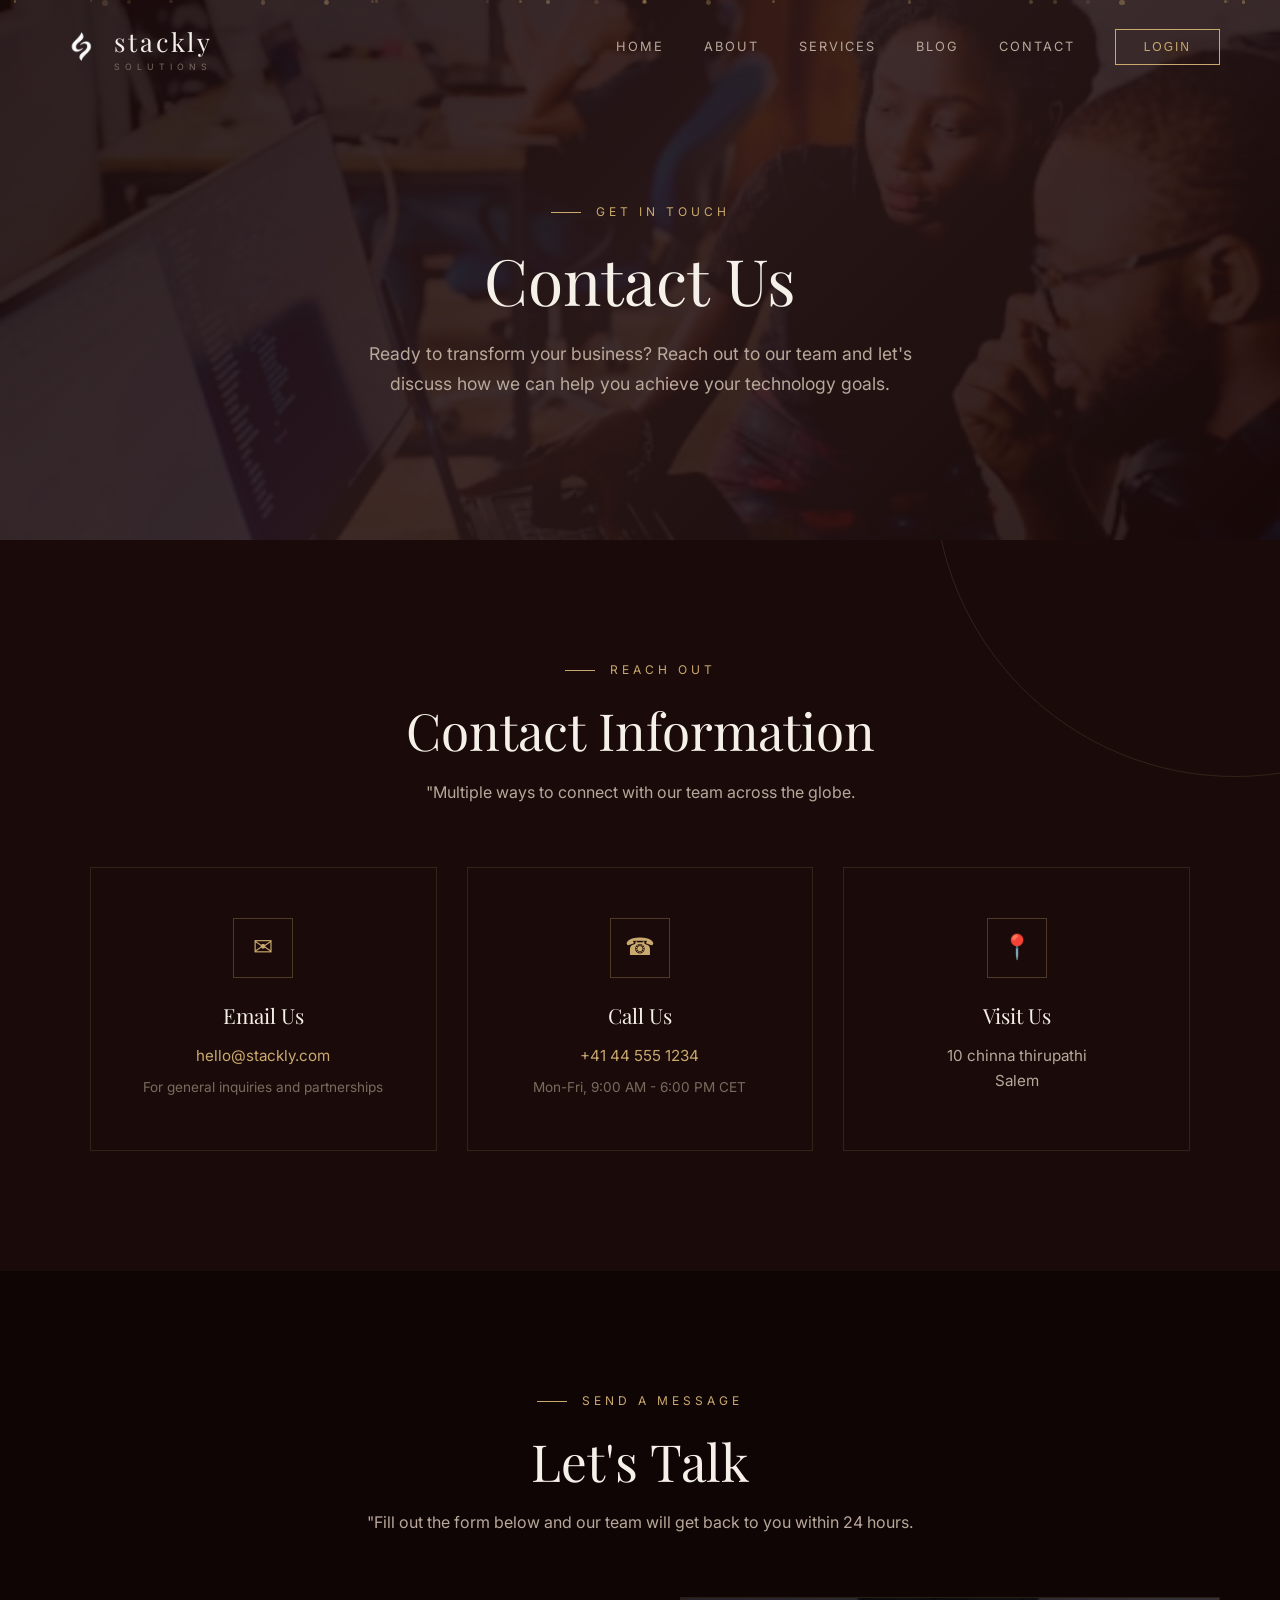
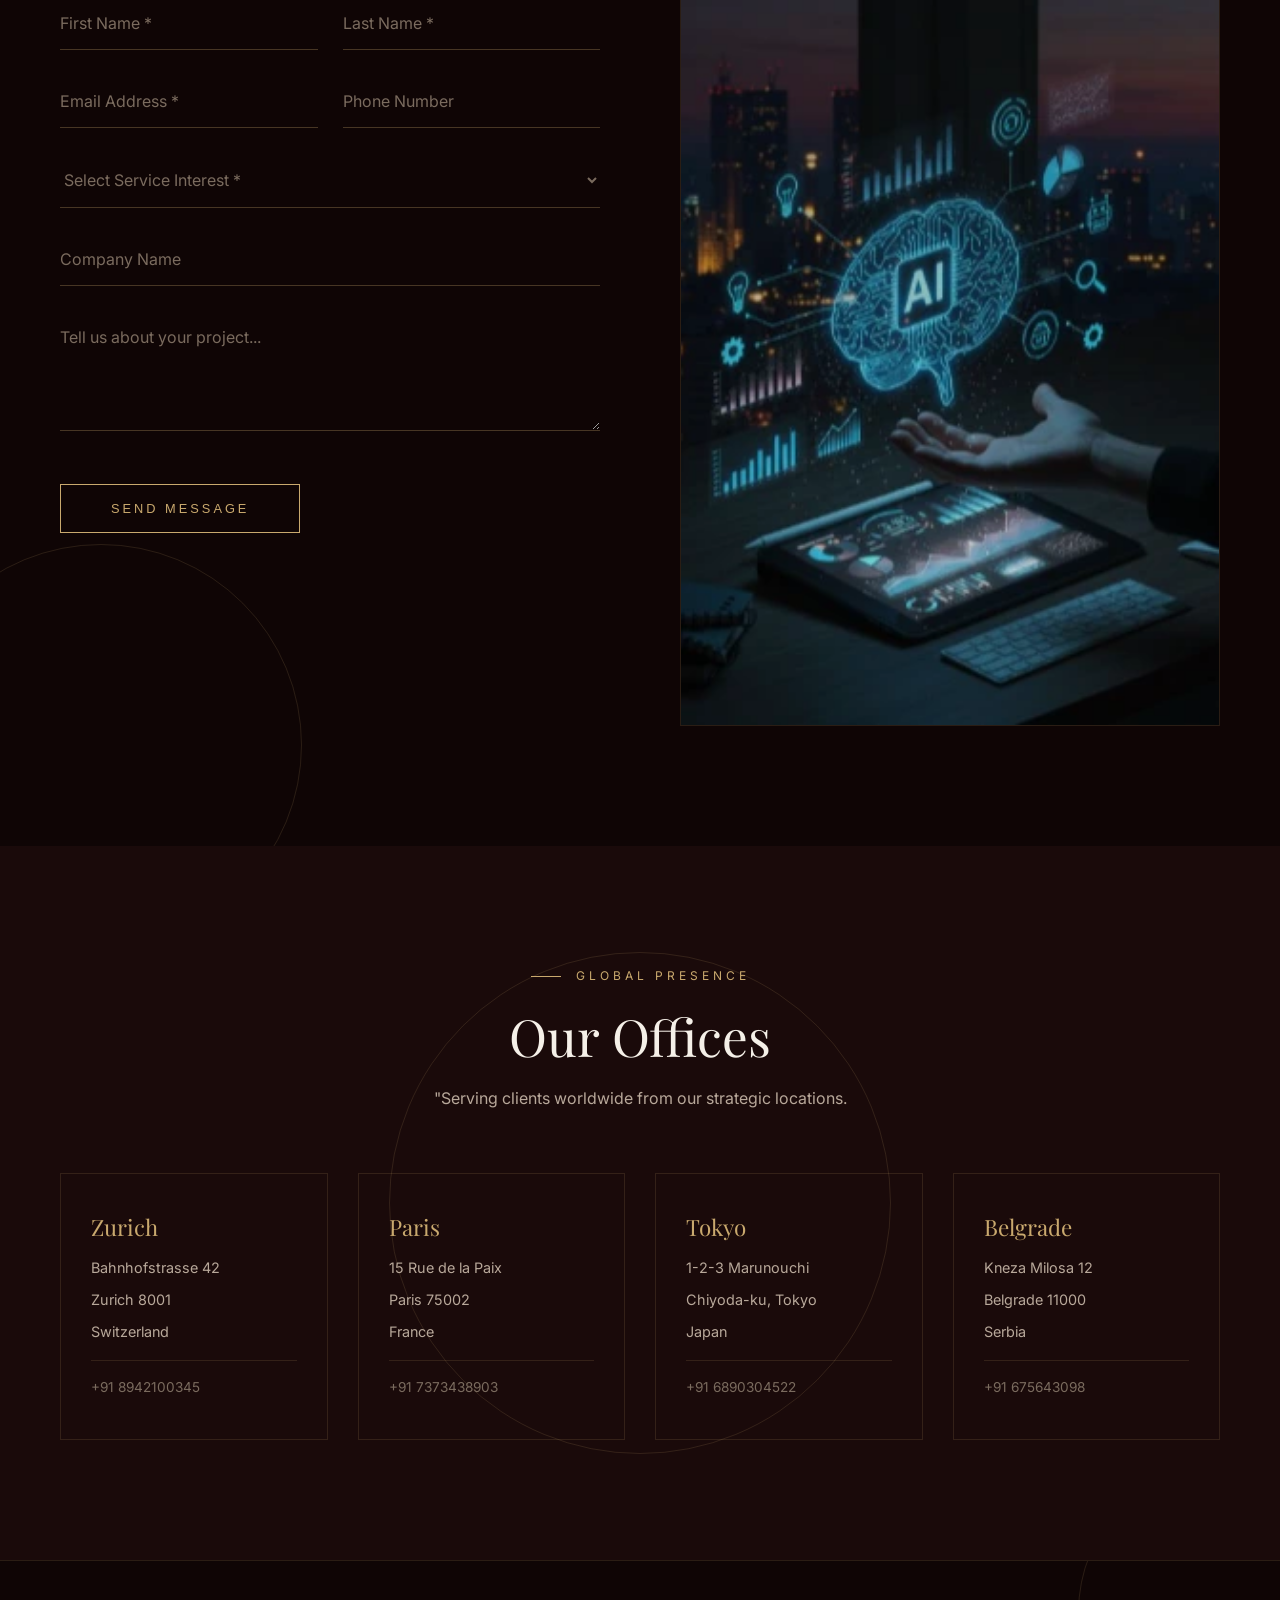
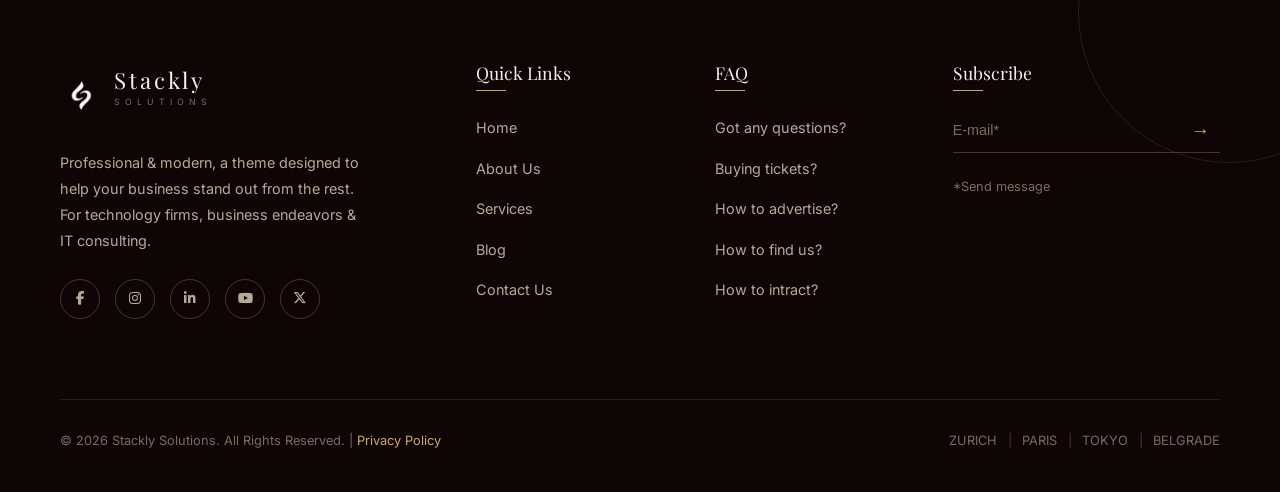
<file: contact.html>
<!DOCTYPE html>
<html lang="en">
<head>
    <meta charset="UTF-8">
    <meta name="viewport" content="width=device-width, initial-scale=1.0">
    <title>Contact Us - Stackley IT Consulting</title>
    <link rel="stylesheet"
href="https://cdnjs.cloudflare.com/ajax/libs/font-awesome/6.6.0/css/all.min.css">
    <link href="https://fonts.googleapis.com/css2?family=Playfair+Display:wght@400;500;600;700&family=Inter:wght@300;400;500;600&display=swap" rel="stylesheet">
    <style>
        :root {
            --bg-dark: #0f0505;
            --bg-section: #1a0a0a;
            --bg-card: #241515;
            --accent-gold: #c9a96e;
            --accent-gold-light: #e8d5a3;
            --text-primary: #f5f0e8;
            --text-secondary: #b8a89a;
            --text-muted: #7a6b5e;
            --border-color: rgba(201, 169, 110, 0.15);
            --border-light: rgba(201, 169, 110, 0.3);
        }

        * { margin: 0; padding: 0; box-sizing: border-box; }
        html { scroll-behavior: smooth; }

        body {
            font-family: 'Inter', sans-serif;
            background-color: var(--bg-dark);
            color: var(--text-primary);
            line-height: 1.7;
            overflow-x: hidden;
        }

        h1, h2, h3, h4, h5, h6 {
            font-family: 'Playfair Display', serif;
            font-weight: 400;
            line-height: 1.2;
        }

        a { text-decoration: none; color: inherit; }
        img { max-width: 100%; display: block; }

        /* ===== SCROLL PROGRESS BAR ===== */
        .scroll-progress {
            position: fixed;
            top: 0; left: 0;
            height: 3px;
            background: linear-gradient(90deg, var(--accent-gold), var(--accent-gold-light), var(--accent-gold));
            z-index: 10000;
            width: 0%;
            transition: width 0.1s linear;
            box-shadow: 0 0 10px var(--accent-gold);
        }

        /* ===== CURSOR GLOW ===== */
        .cursor-glow {
            position: fixed;
            width: 300px; height: 300px;
            border-radius: 50%;
            background: radial-gradient(circle, rgba(201,169,110,0.08) 0%, transparent 70%);
            pointer-events: none;
            z-index: 9999;
            transform: translate(-50%, -50%);
            transition: opacity 0.3s ease;
            opacity: 0;
        }

        /* ===== FLOATING PARTICLES ===== */
        .particles-container {
            position: fixed;
            top: 0; left: 0;
            width: 100%; height: 100%;
            pointer-events: none;
            z-index: 1;
            overflow: hidden;
        }

        .particle {
            position: absolute;
            width: 4px; height: 4px;
            background: var(--accent-gold);
            border-radius: 50%;
            opacity: 0.3;
            animation: floatParticle linear infinite;
        }

        @keyframes floatParticle {
            0% { transform: translateY(100vh) rotate(0deg); opacity: 0; }
            10% { opacity: 0.3; }
            90% { opacity: 0.3; }
            100% { transform: translateY(-100px) rotate(720deg); opacity: 0; }
        }

        /* ===== HEADER ===== */
        .header {
            position: fixed;
            top: 0; left: 0; right: 0;
            z-index: 1000;
            padding: 20px 60px;
            display: flex;
            align-items: center;
            justify-content: space-between;
            transition: all 0.4s ease;
            background: transparent;
            animation: slideDown 0.8s ease;
        }

        @keyframes slideDown {
            from { transform: translateY(-100%); opacity: 0; }
            to { transform: translateY(0); opacity: 1; }
        }

        .header.scrolled {
            background: rgba(15, 5, 5, 0.95);
            backdrop-filter: blur(20px);
            padding: 15px 60px;
            box-shadow: 0 2px 30px rgba(0,0,0,0.3);
        }

        .logo-section {
            display: flex;
            align-items: center;
            gap: 12px;
            cursor: pointer;
            transition: transform 0.3s ease;
        }

        .logo-section:hover { transform: scale(1.05); }

        .logo-section img {
            width: 42px; height: 42px;
            object-fit: contain;
            border-radius: 8px;
            animation: logoPulse 3s ease-in-out infinite;
        }

        @keyframes logoPulse {
            0%, 100% { box-shadow: 0 0 0 0 rgba(201,169,110,0.4); }
            50% { box-shadow: 0 0 20px 5px rgba(201,169,110,0.1); }
        }

        .logo-text {
            font-family: 'Playfair Display', serif;
            font-size: 1.6rem;
            letter-spacing: 3px;
            color: var(--text-primary);
            animation: fadeInLeft 1s ease 0.3s both;
        }

        .logo-text span {
            display: block;
            font-family: 'Inter', sans-serif;
            font-size: 0.55rem;
            letter-spacing: 5px;
            text-transform: uppercase;
            color: var(--text-muted);
            margin-top: -4px;
        }

        @keyframes fadeInLeft {
            from { transform: translateX(-30px); opacity: 0; }
            to { transform: translateX(0); opacity: 1; }
        }

        .nav-desktop {
            display: flex;
            align-items: center;
            gap: 40px;
            animation: fadeInRight 1s ease 0.5s both;
        }

        @keyframes fadeInRight {
            from { transform: translateX(30px); opacity: 0; }
            to { transform: translateX(0); opacity: 1; }
        }

        .nav-desktop a {
            font-size: 0.8rem;
            letter-spacing: 2px;
            text-transform: uppercase;
            color: var(--text-secondary);
            transition: all 0.3s ease;
            position: relative;
            padding: 5px 0;
        }

        .nav-desktop a::after {
            content: '';
            position: absolute;
            bottom: -2px; left: 50%;
            width: 0; height: 1px;
            background: var(--accent-gold);
            transition: all 0.3s ease;
            transform: translateX(-50%);
        }

        .nav-desktop a:hover {
            color: var(--accent-gold);
            transform: translateY(-2px);
        }

        .nav-desktop a:hover::after { width: 100%; }

        .login-btn {
            padding: 10px 28px;
            border: 1px solid var(--accent-gold);
            color: var(--accent-gold);
            font-size: 0.75rem;
            letter-spacing: 2px;
            text-transform: uppercase;
            background: transparent;
            cursor: pointer;
            transition: all 0.3s ease;
            animation: glowPulse 2s ease-in-out infinite;
            position: relative;
            overflow: hidden;
        }

        @keyframes glowPulse {
            0%, 100% { box-shadow: 0 0 5px rgba(201, 169, 110, 0.2), inset 0 0 5px rgba(201,169,110,0.05); }
            50% { box-shadow: 0 0 25px rgba(201, 169, 110, 0.6), 0 0 50px rgba(201,169,110,0.1), inset 0 0 15px rgba(201,169,110,0.1); }
        }

        .login-btn::before {
            content: '';
            position: absolute;
            top: 0; left: -100%;
            width: 100%; height: 100%;
            background: linear-gradient(90deg, transparent, rgba(201,169,110,0.3), transparent);
            transition: left 0.5s ease;
        }

        .login-btn:hover::before { left: 100%; }

        .login-btn:hover {
            background: var(--accent-gold);
            color: var(--bg-dark);
            animation: none;
            transform: translateY(-2px);
            box-shadow: 0 10px 30px rgba(201,169,110,0.3);
        }

        .hamburger {
            display: none;
            flex-direction: column;
            gap: 5px;
            cursor: pointer;
            z-index: 1001;
            transition: all 0.3s ease;
        }

        .hamburger:hover { transform: scale(1.1); }

        .hamburger span {
            width: 28px; height: 1.5px;
            background: var(--text-primary);
            transition: all 0.3s ease;
            transform-origin: center;
        }

        .hamburger.active span:nth-child(1) { transform: rotate(45deg) translate(5px, 5px); }
        .hamburger.active span:nth-child(2) { opacity: 0; transform: scaleX(0); }
        .hamburger.active span:nth-child(3) { transform: rotate(-45deg) translate(5px, -5px); }

        .mobile-menu {
            position: fixed;
            top: 0; right: -100%;
            width: 80%; max-width: 320px;
            height: 100vh;
            background: var(--bg-section);
            z-index: 999;
            padding: 100px 40px 40px;
            transition: right 0.5s cubic-bezier(0.4, 0, 0.2, 1);
            display: flex;
            flex-direction: column;
            gap: 30px;
            box-shadow: -10px 0 50px rgba(0,0,0,0.5);
        }

        .mobile-menu.active { right: 0; }

        .mobile-menu a {
            font-size: 1rem;
            letter-spacing: 2px;
            text-transform: uppercase;
            color: var(--text-secondary);
            padding: 10px 0;
            border-bottom: 1px solid var(--border-color);
            transition: all 0.3s ease;
            opacity: 0;
            transform: translateX(20px);
        }

        .mobile-menu.active a {
            opacity: 1;
            transform: translateX(0);
        }

        .mobile-menu.active a:nth-child(1) { transition-delay: 0.1s; }
        .mobile-menu.active a:nth-child(2) { transition-delay: 0.2s; }
        .mobile-menu.active a:nth-child(3) { transition-delay: 0.3s; }
        .mobile-menu.active a:nth-child(4) { transition-delay: 0.4s; }
        .mobile-menu.active a:nth-child(5) { transition-delay: 0.5s; }

        .mobile-menu a:hover {
            color: var(--accent-gold);
            padding-left: 10px;
        }

        .mobile-overlay {
            position: fixed;
            top: 0; left: 0; right: 0; bottom: 0;
            background: rgba(0,0,0,0.7);
            backdrop-filter: blur(5px);
            z-index: 998;
            opacity: 0;
            visibility: hidden;
            transition: all 0.4s ease;
        }

        .mobile-overlay.active { opacity: 1; visibility: visible; }

        .page-hero {
            min-height: 60vh;
            display: flex;
            align-items: center;
            justify-content: center;
            text-align: center;
            position: relative;
            background: linear-gradient(135deg, #1a0a0a 0%, #2d1a1a 50%, #1a0a0a 100%);
            padding: 140px 40px 80px;
            overflow: hidden;
        }

        .page-hero::before {
            content: '';
            position: absolute;
            top: 0; left: 0; right: 0; bottom: 0;
            background: url('10img.webp') center/cover;
            opacity: 0.1;
            animation: heroZoom 20s ease-in-out infinite alternate;
        }

        @keyframes heroZoom {
            0% { transform: scale(1); }
            100% { transform: scale(1.1); }
        }

        .page-hero-content {
            position: relative;
            z-index: 1;
            max-width: 800px;
        }

        .page-hero h1 {
            font-size: clamp(2.5rem, 5vw, 4rem);
            margin-bottom: 20px;
            animation: fadeInUp 1s ease 0.3s both, textGlow 4s ease-in-out infinite 2s;
        }

        .page-hero p {
            color: var(--text-secondary);
            font-size: 1.1rem;
            max-width: 600px;
            margin: 0 auto;
            animation: fadeInUp 1s ease 0.5s both;
        }

        @keyframes fadeInUp {
            from { opacity: 0; transform: translateY(40px); }
            to { opacity: 1; transform: translateY(0); }
        }

        @keyframes textGlow {
            0%, 100% { text-shadow: 0 0 0 transparent; }
            50% { text-shadow: 0 0 30px rgba(201,169,110,0.15); }
        }

        .section-subtitle {
            font-size: 0.75rem;
            letter-spacing: 4px;
            text-transform: uppercase;
            color: var(--accent-gold);
            margin-bottom: 20px;
            display: block;
            position: relative;
            animation: fadeInUp 1s ease 0.2s both;
        }

        .section-subtitle::before {
            content: '';
            display: inline-block;
            width: 30px;
            height: 1px;
            background: var(--accent-gold);
            vertical-align: middle;
            margin-right: 15px;
            animation: expandLine 1s ease forwards;
        }

        @keyframes expandLine {
            from { width: 0; }
            to { width: 30px; }
        }

        .section-title {
            font-size: clamp(2rem, 4vw, 3.5rem);
            margin-bottom: 16px;
            color: var(--text-primary);
        }

        .section-desc {
            color: var(--text-secondary);
            font-size: 1rem;
            max-width: 600px;
            line-height: 1.8;
        }

        .btn-outline {
            display: inline-block;
            padding: 14px 40px;
            border: 1px solid var(--text-primary);
            color: var(--text-primary);
            font-size: 0.75rem;
            letter-spacing: 2px;
            text-transform: uppercase;
            transition: all 0.4s ease;
            margin-top: 30px;
            cursor: pointer;
            background: transparent;
            position: relative;
            overflow: hidden;
        }

        .btn-outline::before {
            content: '';
            position: absolute;
            top: 0; left: -100%;
            width: 100%; height: 100%;
            background: var(--accent-gold);
            transition: left 0.4s ease;
            z-index: -1;
        }

        .btn-outline:hover::before { left: 0; }
        .btn-outline:hover {
            color: var(--bg-dark);
            border-color: var(--accent-gold);
            transform: translateY(-3px);
            box-shadow: 0 10px 30px rgba(201,169,110,0.2);
        }

        /* Contact Info */
        .contact-info-section {
            background: var(--bg-section);
            padding: 120px 60px;
            position: relative;
            overflow: hidden;
        }

        .contact-info-section::before {
            content: '';
            position: absolute;
            top: -50%; right: -20%;
            width: 600px; height: 600px;
            border: 1px solid var(--border-color);
            border-radius: 50%;
            animation: rotateSlow 60s linear infinite;
        }

        @keyframes rotateSlow {
            from { transform: rotate(0deg); }
            to { transform: rotate(360deg); }
        }

        .contact-info-section > div:first-child {
            text-align: center;
            max-width: 700px;
            margin: 0 auto 60px;
            position: relative;
            z-index: 1;
        }

        .contact-grid {
            display: grid;
            grid-template-columns: repeat(3, 1fr);
            gap: 30px;
            max-width: 1100px;
            margin: 0 auto;
            position: relative;
            z-index: 1;
        }

        .contact-card {
            border: 1px solid var(--border-color);
            padding: 50px 35px;
            text-align: center;
            transition: all 0.5s cubic-bezier(0.4, 0, 0.2, 1);
            position: relative;
            overflow: hidden;
        }

        .contact-card::before {
            content: '';
            position: absolute;
            top: 0; left: 0;
            width: 3px; height: 0;
            background: linear-gradient(to bottom, var(--accent-gold), var(--accent-gold-light));
            transition: height 0.5s ease;
        }

        .contact-card:hover::before { height: 100%; }

        .contact-card:hover {
            border-color: var(--border-light);
            transform: translateY(-10px) scale(1.02);
            box-shadow: 0 20px 50px rgba(0,0,0,0.3), 0 0 30px rgba(201,169,110,0.05);
            background: rgba(201, 169, 110, 0.02);
        }

        .contact-icon {
            width: 60px; height: 60px;
            border: 1px solid var(--border-light);
            display: flex;
            align-items: center;
            justify-content: center;
            margin: 0 auto 25px;
            font-size: 1.5rem;
            color: var(--accent-gold);
            transition: all 0.4s ease;
            position: relative;
            overflow: hidden;
        }

        .contact-card:hover .contact-icon {
            border-color: var(--accent-gold);
            transform: rotateY(360deg);
            box-shadow: 0 0 20px rgba(201,169,110,0.2);
        }

        .contact-card h3 {
            font-size: 1.3rem;
            margin-bottom: 15px;
            color: var(--text-primary);
            transition: all 0.3s ease;
        }

        .contact-card:hover h3 { color: var(--accent-gold); }

        .contact-card p {
            color: var(--text-secondary);
            font-size: 0.95rem;
            line-height: 1.7;
            transition: all 0.3s ease;
        }

        .contact-card:hover p { color: var(--text-primary); }

        .contact-card a {
            color: var(--accent-gold);
            transition: all 0.3s ease;
            position: relative;
        }

        .contact-card a:hover {
            color: var(--accent-gold-light);
            text-shadow: 0 0 10px rgba(201,169,110,0.2);
        }

        /* Contact Form */
        .contact-form-section {
            background: var(--bg-dark);
            padding: 120px 60px;
            position: relative;
            overflow: hidden;
        }

        .contact-form-section::after {
            content: '';
            position: absolute;
            bottom: -100px; left: -100px;
            width: 400px; height: 400px;
            border: 1px solid var(--border-color);
            border-radius: 50%;
            animation: rotateSlow 80s linear infinite reverse;
        }

        .contact-form-section > div:first-child {
            text-align: center;
            max-width: 700px;
            margin: 0 auto 60px;
            position: relative;
            z-index: 1;
        }

        .contact-form-inner {
            display: grid;
            grid-template-columns: 1fr 1fr;
            gap: 80px;
            align-items: start;
            max-width: 1200px;
            margin: 0 auto;
            position: relative;
            z-index: 1;
        }

        .contact-form {
            display: flex;
            flex-direction: column;
            gap: 25px;
        }

        .form-group {
            position: relative;
        }

        .form-group input,
        .form-group textarea,
        .form-group select {
            width: 100%;
            padding: 16px 0;
            background: transparent;
            border: none;
            border-bottom: 1px solid var(--border-light);
            color: var(--text-primary);
            font-size: 1rem;
            font-family: 'Inter', sans-serif;
            outline: none;
            transition: all 0.3s ease;
        }

        .form-group input:focus,
        .form-group textarea:focus,
        .form-group select:focus {
            border-bottom-color: var(--accent-gold);
            box-shadow: 0 2px 0 var(--accent-gold);
            transform: translateY(-2px);
        }

        .form-group input::placeholder,
        .form-group textarea::placeholder {
            color: var(--text-muted);
            transition: all 0.3s ease;
        }

        .form-group input:focus::placeholder,
        .form-group textarea:focus::placeholder {
            color: var(--accent-gold);
            transform: translateX(10px);
        }

        .form-group textarea {
            min-height: 120px;
            resize: vertical;
        }

        .form-group select {
            cursor: pointer;
            color: var(--text-muted);
        }

        .form-group select option {
            background: var(--bg-section);
            color: var(--text-primary);
        }

        .form-row {
            display: grid;
            grid-template-columns: 1fr 1fr;
            gap: 25px;
        }

        .submit-btn {
            padding: 16px 50px;
            border: 1px solid var(--accent-gold);
            color: var(--accent-gold);
            font-size: 0.8rem;
            letter-spacing: 3px;
            text-transform: uppercase;
            background: transparent;
            cursor: pointer;
            transition: all 0.4s ease;
            align-self: flex-start;
            margin-top: 20px;
            position: relative;
            overflow: hidden;
        }

        .submit-btn::before {
            content: '';
            position: absolute;
            top: 0; left: -100%;
            width: 100%; height: 100%;
            background: var(--accent-gold);
            transition: left 0.4s ease;
            z-index: -1;
        }

        .submit-btn::after {
            content: '';
            position: absolute;
            top: -50%; left: -50%;
            width: 200%; height: 200%;
            background: linear-gradient(45deg, transparent, rgba(255,255,255,0.1), transparent);
            transform: rotate(45deg);
            transition: all 0.6s ease;
            opacity: 0;
        }

        .submit-btn:hover::before { left: 0; }
        .submit-btn:hover::after { opacity: 1; animation: shimmerBtn 0.6s ease; }
        .submit-btn:hover {
            color: var(--bg-dark);
            transform: translateY(-3px);
            box-shadow: 0 15px 40px rgba(201,169,110,0.3);
        }

        @keyframes shimmerBtn {
            0% { transform: translateX(-100%) rotate(45deg); }
            100% { transform: translateX(100%) rotate(45deg); }
        }

        .contact-image {
            overflow: hidden;
            border: 1px solid var(--border-color);
            transition: all 0.5s ease;
            position: relative;
        }

        .contact-image::before {
            content: '';
            position: absolute;
            top: 0; left: 0; right: 0; bottom: 0;
            background: linear-gradient(45deg, rgba(201,169,110,0.1) 0%, transparent 50%);
            opacity: 0;
            transition: opacity 0.4s ease;
            z-index: 1;
        }

        .contact-image:hover::before { opacity: 1; }

        .contact-image:hover {
            border-color: var(--border-light);
            box-shadow: 0 20px 60px rgba(0,0,0,0.3);
            transform: translateY(-5px);
        }

        .contact-image img {
            width: 100%;
            height: 100%;
            min-height: 500px;
            object-fit: cover;
            transition: transform 0.8s ease;
        }

        .contact-image:hover img { transform: scale(1.05); }

        /* Locations */
        .locations-section {
            background: var(--bg-section);
            padding: 120px 60px;
            position: relative;
            overflow: hidden;
        }

        .locations-section::before {
            content: '';
            position: absolute;
            top: 50%; left: 50%;
            transform: translate(-50%, -50%);
            width: 500px; height: 500px;
            border: 1px solid var(--border-color);
            border-radius: 50%;
            animation: pulseRing 4s ease-in-out infinite;
        }

        @keyframes pulseRing {
            0%, 100% { transform: translate(-50%, -50%) scale(1); opacity: 0.3; }
            50% { transform: translate(-50%, -50%) scale(1.1); opacity: 0.1; }
        }

        .locations-section > div:first-child {
            text-align: center;
            max-width: 700px;
            margin: 0 auto 60px;
            position: relative;
            z-index: 1;
        }

        .locations-grid {
            display: grid;
            grid-template-columns: repeat(4, 1fr);
            gap: 30px;
            max-width: 1200px;
            margin: 0 auto;
            position: relative;
            z-index: 1;
        }

        .location-card {
            border: 1px solid var(--border-color);
            padding: 40px 30px;
            transition: all 0.5s cubic-bezier(0.4, 0, 0.2, 1);
            position: relative;
            overflow: hidden;
        }

        .location-card::before {
            content: '';
            position: absolute;
            top: 0; left: 0;
            width: 3px; height: 0;
            background: linear-gradient(to bottom, var(--accent-gold), var(--accent-gold-light));
            transition: height 0.5s ease;
        }

        .location-card:hover::before { height: 100%; }

        .location-card:hover {
            border-color: var(--border-light);
            transform: translateY(-10px) scale(1.02);
            box-shadow: 0 20px 50px rgba(0,0,0,0.3), 0 0 30px rgba(201,169,110,0.05);
            background: rgba(201, 169, 110, 0.02);
        }

        .location-card h3 {
            font-size: 1.4rem;
            margin-bottom: 15px;
            color: var(--accent-gold);
            transition: all 0.3s ease;
        }

        .location-card:hover h3 {
            transform: scale(1.1);
            text-shadow: 0 0 20px rgba(201,169,110,0.2);
        }

        .location-card p {
            color: var(--text-secondary);
            font-size: 0.9rem;
            line-height: 1.7;
            margin-bottom: 8px;
            transition: all 0.3s ease;
        }

        .location-card:hover p { color: var(--text-primary); }

        .location-card .location-address {
            color: var(--text-muted);
            font-size: 0.85rem;
            margin-top: 15px;
            padding-top: 15px;
            border-top: 1px solid var(--border-color);
            transition: all 0.3s ease;
        }

        .location-card:hover .location-address {
            color: var(--accent-gold);
            border-color: var(--accent-gold);
        }

        /* Footer */
        .footer {
            background: var(--bg-dark);
            padding: 100px 60px 40px;
            border-top: 1px solid var(--border-color);
            position: relative;
            overflow: hidden;
        }

        .footer::before {
            content: '';
            position: absolute;
            top: -100px; right: -100px;
            width: 300px; height: 300px;
            border: 1px solid var(--border-color);
            border-radius: 50%;
            animation: rotateSlow 50s linear infinite;
        }

        .footer-grid {
            display: grid;
            grid-template-columns: 2fr 1fr 1fr 1.5fr;
            gap: 60px;
            margin-bottom: 80px;
            position: relative;
            z-index: 1;
        }

        .footer-brand .logo-text {
            font-size: 1.4rem;
            margin-bottom: 20px;
            display: inline-block;
            transition: all 0.3s ease;
        }

        .footer-brand .logo-text:hover {
            color: var(--accent-gold);
            transform: translateX(5px);
        }

        .footer-brand p {
            color: var(--text-secondary);
            font-size: 0.9rem;
            line-height: 1.8;
            max-width: 300px;
        }

        .footer-social {
            display: flex;
            gap: 15px;
            margin-top: 25px;
        }

        .footer-social a {
            width: 40px; height: 40px;
            border: 1px solid var(--border-light);
            border-radius: 50%;
            display: flex;
            align-items: center;
            justify-content: center;
            color: var(--text-secondary);
            font-size: 0.85rem;
            transition: all 0.4s ease;
            position: relative;
            overflow: hidden;
        }

        .footer-social a::before {
            content: '';
            position: absolute;
            top: 0; left: -100%;
            width: 100%; height: 100%;
            background: var(--accent-gold);
            border-radius: 50%;
            transition: left 0.3s ease;
            z-index: -1;
        }

        .footer-social a:hover::before { left: 0; }
        .footer-social a:hover {
            border-color: var(--accent-gold);
            color: var(--bg-dark);
            transform: translateY(-5px) scale(1.1);
            box-shadow: 0 10px 20px rgba(201,169,110,0.2);
        }

        .footer-col h4 {
            font-size: 1.1rem;
            margin-bottom: 25px;
            color: var(--text-primary);
            position: relative;
            display: inline-block;
        }

        .footer-col h4::after {
            content: '';
            position: absolute;
            bottom: -8px; left: 0;
            width: 30px; height: 1px;
            background: var(--accent-gold);
            transition: width 0.3s ease;
        }

        .footer-col:hover h4::after { width: 60px; }

        .footer-col a {
            display: block;
            color: var(--text-secondary);
            font-size: 0.9rem;
            padding: 8px 0;
            transition: all 0.3s ease;
            position: relative;
            padding-left: 0;
        }

        .footer-col a::before {
            content: '→';
            position: absolute;
            left: -15px;
            opacity: 0;
            transition: all 0.3s ease;
            color: var(--accent-gold);
        }

        .footer-col a:hover {
            color: var(--accent-gold);
            padding-left: 20px;
        }

        .footer-col a:hover::before {
            opacity: 1;
            left: 0;
        }

        .footer-subscribe {
            position: relative;
        }

        .footer-subscribe input {
            width: 100%;
            padding: 14px 50px 14px 0;
            background: transparent;
            border: none;
            border-bottom: 1px solid var(--border-light);
            color: var(--text-primary);
            font-size: 0.9rem;
            outline: none;
            transition: all 0.3s ease;
        }

        .footer-subscribe input:focus {
            border-bottom-color: var(--accent-gold);
            padding-bottom: 14px;
            box-shadow: 0 2px 0 var(--accent-gold);
        }

        .footer-subscribe input::placeholder { color: var(--text-muted); }

        .footer-subscribe button {
            position: absolute;
            right: 0; top: 50%;
            transform: translateY(-50%);
            background: none;
            border: none;
            color: var(--accent-gold);
            font-size: 1.2rem;
            cursor: pointer;
            transition: all 0.3s ease;
            padding: 10px;
        }

        .footer-subscribe button:hover {
            transform: translateY(-50%) translateX(5px) scale(1.2);
            text-shadow: 0 0 10px var(--accent-gold);
        }

        .footer-bottom {
            display: flex;
            justify-content: space-between;
            align-items: center;
            padding-top: 30px;
            border-top: 1px solid var(--border-color);
            font-size: 0.8rem;
            color: var(--text-muted);
            position: relative;
            z-index: 1;
        }

        .footer-locations {
            display: flex;
            gap: 25px;
        }

        .footer-locations span {
            position: relative;
            transition: all 0.3s ease;
            cursor: default;
        }

        .footer-locations span:hover {
            color: var(--accent-gold);
            letter-spacing: 2px;
        }

        .footer-locations span:not(:last-child)::after {
            content: '|';
            position: absolute;
            right: -15px;
            color: var(--border-light);
        }

        /* Fade animations */
        .fade-in {
            opacity: 0;
            transform: translateY(40px);
            transition: all 1s cubic-bezier(0.4, 0, 0.2, 1);
        }

        .fade-in.visible {
            opacity: 1;
            transform: translateY(0);
        }

        .fade-in-left {
            opacity: 0;
            transform: translateX(-50px);
            transition: all 1s cubic-bezier(0.4, 0, 0.2, 1);
        }

        .fade-in-left.visible {
            opacity: 1;
            transform: translateX(0);
        }

        .fade-in-right {
            opacity: 0;
            transform: translateX(50px);
            transition: all 1s cubic-bezier(0.4, 0, 0.2, 1);
        }

        .fade-in-right.visible {
            opacity: 1;
            transform: translateX(0);
        }

        .fade-in-scale {
            opacity: 0;
            transform: scale(0.8);
            transition: all 1s cubic-bezier(0.4, 0, 0.2, 1);
        }

        .fade-in-scale.visible {
            opacity: 1;
            transform: scale(1);
        }

        .stagger-1 { transition-delay: 0.1s; }
        .stagger-2 { transition-delay: 0.2s; }
        .stagger-3 { transition-delay: 0.3s; }
        .stagger-4 { transition-delay: 0.4s; }
        .stagger-5 { transition-delay: 0.5s; }
        .stagger-6 { transition-delay: 0.6s; }

        @media (max-width: 1024px) {
            .header, .header.scrolled { padding: 15px 40px; }
            .contact-grid, .locations-grid { grid-template-columns: repeat(2, 1fr); }
            .contact-form-inner { grid-template-columns: 1fr; gap: 50px; }
            .contact-image img { min-height: 350px; }
            .contact-info-section, .contact-form-section, .locations-section, .footer { padding: 80px 40px; }
            .footer-grid { grid-template-columns: 1fr 1fr; }
        }

        @media (max-width: 768px) {
            .header, .header.scrolled { padding: 15px 20px; }
            .nav-desktop { display: none; }
            .hamburger { display: flex; }
            .cursor-glow { display: none; }
            .contact-grid, .locations-grid { grid-template-columns: 1fr; }
            .form-row { grid-template-columns: 1fr; }
            .contact-info-section, .contact-form-section, .locations-section, .footer { padding: 60px 20px; }
            .footer-grid { grid-template-columns: 1fr; }
            .footer-bottom { flex-direction: column; gap: 20px; text-align: center; }
            .page-hero { padding: 120px 20px 60px; }
        }
        .footer-bottom a{
    color: var(--accent-gold);
    text-decoration: none;
    transition: 0.3s;
}

.footer-bottom a:hover{
    color: #fff;
}
    </style>
<!-- <base target="_blank"> -->
</head>
<body>

    <div class="scroll-progress" id="scrollProgress"></div>
    <div class="cursor-glow" id="cursorGlow"></div>
    <div class="particles-container" id="particles"></div>

    <header class="header" id="header">
        <a href="index.html" class="logo-section">
            <img src="logoo.webp" alt="Stackley Logo">
            <div class="logo-text">
                stackly
                <span>Solutions</span>
            </div>
        </a>
        <nav class="nav-desktop">
            <a href="index.html">Home</a>
            <a href="about.html">About</a>
            <a href="services.html">Services</a>
            <a href="blog.html">Blog</a>
            <a href="contact.html">Contact</a>
            <button class="login-btn" onclick="window.location.href='login.html'">Login</button>
        </nav>
        <div class="hamburger" id="hamburger">
            <span></span><span></span><span></span>
        </div>
    </header>

    <div class="mobile-overlay" id="mobileOverlay"></div>
    <div class="mobile-menu" id="mobileMenu">
        <a href="index.html">Home</a>
        <a href="about.html">About</a>
        <a href="services.html">Services</a>
        <a href="blog.html">Blog</a>
        <a href="contact.html">Contact</a>
        <button class="login-btn" onclick="window.location.href='login.html'" style="margin-top:20px;width:100%">Login</button>
    </div>

    <section class="page-hero">
        <div class="page-hero-content">
            <span class="section-subtitle">Get In Touch</span>
            <h1>Contact Us</h1>
            <p>Ready to transform your business? Reach out to our team and let's discuss how we can help you achieve your technology goals.</p>
        </div>
    </section>

    <section class="contact-info-section">
        <div class="fade-in">
            <span class="section-subtitle">Reach Out</span>
            <h2 class="section-title">Contact Information</h2>
           <p class="section-desc" style="margin:0 auto; text-align:center;">
"Multiple ways to connect with our team across the globe.</p>
        </div>
        <div class="contact-grid">
            <div class="contact-card fade-in-scale stagger-1">
                <div class="contact-icon">✉</div>
                <h3>Email Us</h3>
                <p><a href="mailto:hello@stackley.com">hello@stackly.com</a></p>
                <p style="margin-top:8px; font-size:0.85rem; color:var(--text-muted);">For general inquiries and partnerships</p>
            </div>
            <div class="contact-card fade-in-scale stagger-2">
                <div class="contact-icon">☎</div>
                <h3>Call Us</h3>
                <p><a href="tel:+41445551234">+41 44 555 1234</a></p>
                <p style="margin-top:8px; font-size:0.85rem; color:var(--text-muted);">Mon-Fri, 9:00 AM - 6:00 PM CET</p>
            </div>
            <div class="contact-card fade-in-scale stagger-3">
                <div class="contact-icon">📍</div>
                <h3>Visit Us</h3>
                <p>10 chinna thirupathi</p>
                <p>Salem</p>
            </div>
        </div>
    </section>

    <section class="contact-form-section">
        <div class="fade-in">
            <span class="section-subtitle">Send a Message</span>
            <h2 class="section-title">Let's Talk</h2>
            <p class="section-desc" style="margin:0 auto; text-align:center;">
"Fill out the form below and our team will get back to you within 24 hours.</p>
        </div>
        <div class="contact-form-inner">
            <form class="contact-form fade-in-left" onsubmit="event.preventDefault(); window.location.href='404.html';">
                <div class="form-row">
                    <div class="form-group">
<input
    type="text"
    placeholder="First Name *"
    required
    pattern="[A-Za-z ]{2,50}"
    title="Only letters are allowed.">                    </div>
                    <div class="form-group">
<input
    type="text"
    placeholder="Last Name *"
    required
    pattern="[A-Za-z ]{2,50}"
    title="Only letters are allowed.">                    </div>
                </div>
                <div class="form-row">
                    <div class="form-group">
                        <input type="email" placeholder="Email Address *" required>
                    </div>
                    <div class="form-group">
<input
    type="tel"
    placeholder="Phone Number"
    required
    pattern="[0-9]{10}"
    maxlength="10"
    inputmode="numeric"
    title="Enter a valid 10-digit phone number.">                    </div>
                </div>
                <div class="form-group">
                    <select required>
                        <option value="" disabled selected>Select Service Interest *</option>
                        <option value="cloud">Cloud Solutions</option>
                        <option value="security">Cybersecurity</option>
                        <option value="analytics">Data Analytics</option>
                        <option value="software">Custom Software</option>
                        <option value="strategy">IT Strategy</option>
                        <option value="devops">DevOps & Automation</option>
                    </select>
                </div>
                <div class="form-group">
                    <input type="text" placeholder="Company Name">
                </div>
                <div class="form-group">
                    <textarea placeholder="Tell us about your project..." required></textarea>
                </div>
                <button type="submit" class="submit-btn">Send Message</button>
            </form>
            <div class="contact-image fade-in-right">
                <img src="img7.webp" alt="Office">
            </div>
        </div>
    </section>

    <section class="locations-section">
        <div class="fade-in">
            <span class="section-subtitle">Global Presence</span>
            <h2 class="section-title">Our Offices</h2>
            <p class="section-desc" style="margin:0 auto; text-align:center;">
"Serving clients worldwide from our strategic locations.</p>
        </div>
        <div class="locations-grid">
            <div class="location-card fade-in-scale stagger-1">
                <h3>Zurich</h3>
                <p>Bahnhofstrasse 42</p>
                <p>Zurich 8001</p>
                <p>Switzerland</p>
                <div class="location-address">+91 8942100345</div>
            </div>
            <div class="location-card fade-in-scale stagger-2">
                <h3>Paris</h3>
                <p>15 Rue de la Paix</p>
                <p>Paris 75002</p>
                <p>France</p>
                <div class="location-address">+91 7373438903</div>
            </div>
            <div class="location-card fade-in-scale stagger-3">
                <h3>Tokyo</h3>
                <p>1-2-3 Marunouchi</p>
                <p>Chiyoda-ku, Tokyo</p>
                <p>Japan</p>
                <div class="location-address">+91 6890304522</div>
            </div>
            <div class="location-card fade-in-scale stagger-4">
                <h3>Belgrade</h3>
                <p>Kneza Milosa 12</p>
                <p>Belgrade 11000</p>
                <p>Serbia</p>
                <div class="location-address">+91 675643098</div>
            </div>
        </div>
    </section>

    <footer class="footer">
        <div class="footer-grid">
            <div class="footer-brand">
                <div class="logo-text" style="margin-bottom:20px;">
                    
             <a href="index.html" class="logo-section">
        <img src="logoo.webp" alt="Stackly Logo">

        <div class="logo-text">
            Stackly
            <span>Solutions</span>
        </div>
    </a>
                </div>
                <p>Professional & modern, a theme designed to help your business stand out from the rest. For technology firms, business endeavors & IT consulting.</p>
                      <div class="footer-social">
    <a href="404.html"><i class="fab fa-facebook-f"></i></a>
    <a href="404.html"><i class="fab fa-instagram"></i></a>
    <a href="404.html"><i class="fab fa-linkedin-in"></i></a>
    <a href="404.html"><i class="fab fa-youtube"></i></a>
    <a href="404.html"><i class="fab fa-x-twitter"></i></a>
</div>
            </div>
            <div class="footer-col">
                <h4>Quick Links</h4>
               <a href="index.html">Home</a>
<a href="about.html">About Us</a>
<a href="services.html">Services</a>
<a href="blog.html">Blog</a>

<a href="contact.html">Contact Us</a>
            </div>
            <div class="footer-col">
                <h4>FAQ</h4>
                <a href="404.html">Got any questions?</a>
                <a href="404.html">Buying tickets?</a>
                <a href="404.html">How to advertise?</a>
                <a href="404.html">How to find us?</a>
                <a href="404.html">How to intract?</a>

            </div>
            <div class="footer-col">
                <h4>Subscribe</h4>
                <div class="footer-subscribe">
                    <input type="email" placeholder="E-mail*">
<button onclick="subscribeEmail()">→</button>                </div>
                <a href="404.html" style="margin-top:15px; font-size:0.8rem; color:var(--text-muted);">*Send message</a>
            </div>
        </div>
        <div class="footer-bottom">
 <div>
        © 2026 Stackly Solutions. All Rights Reserved.
        |
        <a href="404.html">Privacy Policy</a>
    </div>            <div class="footer-locations">
                <span>ZURICH</span>
                <span>PARIS</span>
                <span>TOKYO</span>
                <span>BELGRADE</span>
            </div>
        </div>
    </footer>


    <script>
        // Scroll Progress
        window.addEventListener('scroll', function() {
            const scrollTop = document.documentElement.scrollTop || document.body.scrollTop;
            const scrollHeight = document.documentElement.scrollHeight - document.documentElement.clientHeight;
            const scrolled = (scrollTop / scrollHeight) * 100;
            document.getElementById('scrollProgress').style.width = scrolled + '%';
        });

        // Cursor Glow
        const cursorGlow = document.getElementById('cursorGlow');
        let mouseX = 0, mouseY = 0, glowX = 0, glowY = 0;

        document.addEventListener('mousemove', function(e) {
            mouseX = e.clientX;
            mouseY = e.clientY;
            cursorGlow.style.opacity = '1';
        });

        document.addEventListener('mouseleave', function() {
            cursorGlow.style.opacity = '0';
        });

        function animateCursor() {
            glowX += (mouseX - glowX) * 0.1;
            glowY += (mouseY - glowY) * 0.1;
            cursorGlow.style.left = glowX + 'px';
            cursorGlow.style.top = glowY + 'px';
            requestAnimationFrame(animateCursor);
        }
        animateCursor();

        // Floating Particles
        const particlesContainer = document.getElementById('particles');
        const particleCount = 25;

        for (let i = 0; i < particleCount; i++) {
            const particle = document.createElement('div');
            particle.className = 'particle';
            particle.style.left = Math.random() * 100 + '%';
            particle.style.animationDuration = (Math.random() * 15 + 10) + 's';
            particle.style.animationDelay = Math.random() * 10 + 's';
            particle.style.width = (Math.random() * 4 + 2) + 'px';
            particle.style.height = particle.style.width;
            particle.style.opacity = Math.random() * 0.3 + 0.1;
            particlesContainer.appendChild(particle);
        }

        // Header Scroll
        window.addEventListener('scroll', function() {
            const header = document.getElementById('header');
            if (window.scrollY > 50) { header.classList.add('scrolled'); }
            else { header.classList.remove('scrolled'); }
        });

        // Mobile Menu
        const hamburger = document.getElementById('hamburger');
        const mobileMenu = document.getElementById('mobileMenu');
        const mobileOverlay = document.getElementById('mobileOverlay');

        hamburger.addEventListener('click', function() {
            this.classList.toggle('active');
            mobileMenu.classList.toggle('active');
            mobileOverlay.classList.toggle('active');
        });

        mobileOverlay.addEventListener('click', function() {
            hamburger.classList.remove('active');
            mobileMenu.classList.remove('active');
            mobileOverlay.classList.remove('active');
        });

        // Intersection Observer
        const observerOptions = {
            threshold: 0.1,
            rootMargin: '0px 0px -50px 0px'
        };

        const observer = new IntersectionObserver((entries) => {
            entries.forEach(entry => {
                if (entry.isIntersecting) {
                    entry.target.classList.add('visible');
                }
            });
        }, observerOptions);

        document.querySelectorAll('.fade-in, .fade-in-left, .fade-in-right, .fade-in-scale').forEach(el => {
            observer.observe(el);
        });

        // Magnetic buttons
        document.querySelectorAll('.btn-outline, .login-btn, .submit-btn').forEach(btn => {
            btn.addEventListener('mousemove', function(e) {
                const rect = this.getBoundingClientRect();
                const x = e.clientX - rect.left - rect.width / 2;
                const y = e.clientY - rect.top - rect.height / 2;
                this.style.transform = 'translate(' + (x * 0.1) + 'px, ' + (y * 0.1) + 'px)';
            });

            btn.addEventListener('mouseleave', function() {
                this.style.transform = 'translate(0, 0)';
            });
        });
        function subscribeEmail() {
    const email = document.querySelector('.footer-subscribe input').value.trim();

    if (email === "") {
        alert("Please fill the email field.");
        return;
    }

    const emailPattern = /^[^\s@]+@[^\s@]+\.[^\s@]+$/;

    if (!emailPattern.test(email)) {
        alert("Please enter a valid email address.");
        return;
    }

    window.location.href = "404.html";
}


// Name Fields
document.querySelectorAll('input[type="text"]').forEach(input => {
    input.addEventListener("input", function () {
        this.value = this.value.replace(/[^A-Za-z ]/g, "");
    });
});

// Phone Number
const phone = document.querySelector('input[type="tel"]');

phone.addEventListener("input", function () {
    this.value = this.value.replace(/\D/g, "").slice(0, 10);
});












    </script>
</body>
</html>
</file>
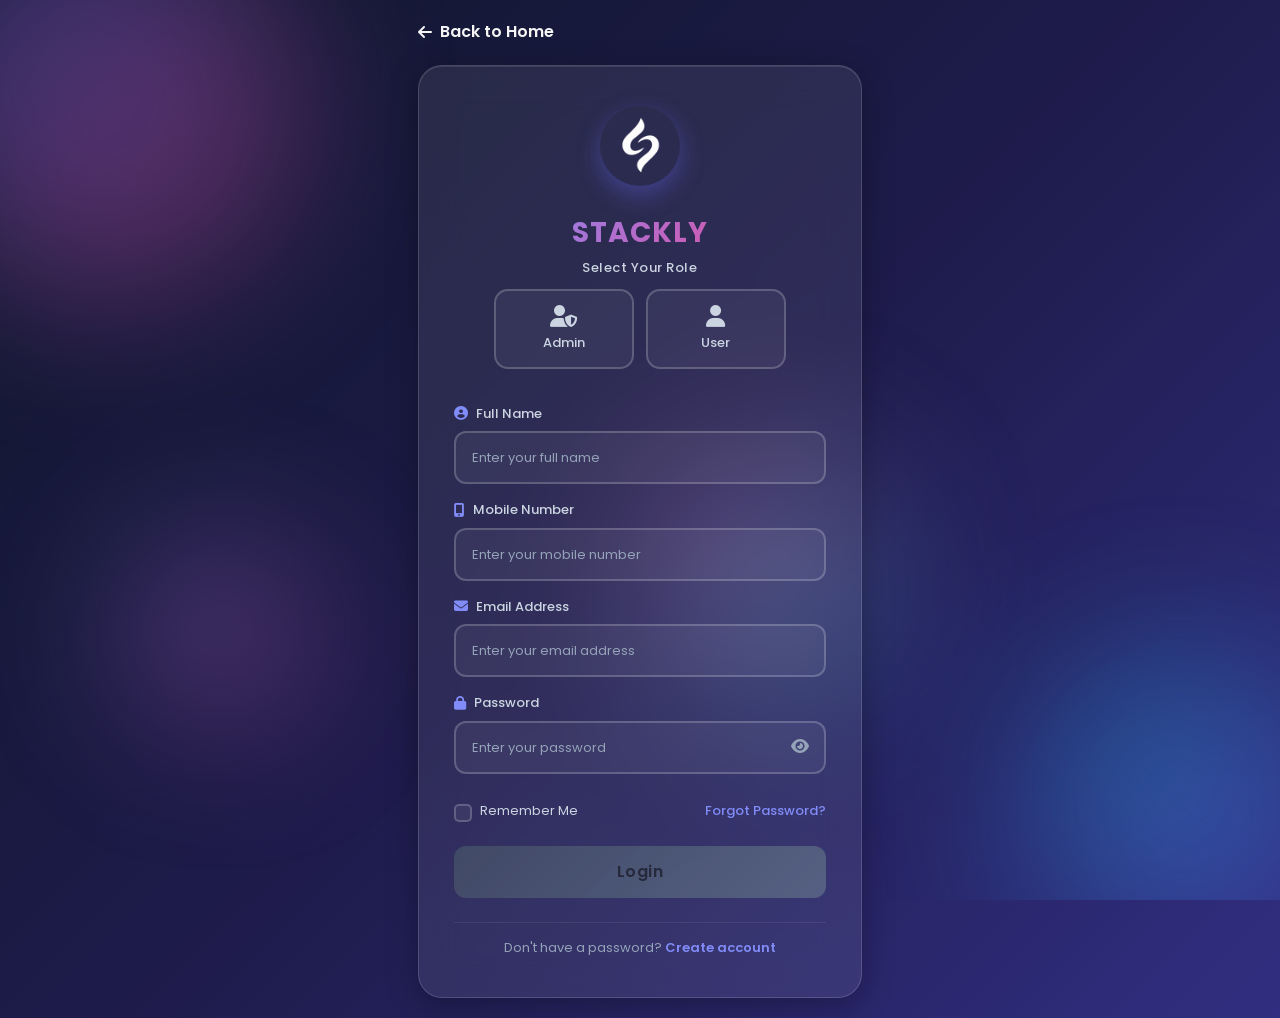
<file: login.html>
<!DOCTYPE html>
<html lang="en">
<head>
    <meta charset="UTF-8">
    <meta name="viewport" content="width=device-width, initial-scale=1.0">
    <title>Stackly - Login</title>
    <!-- Bootstrap 5 CSS -->
    <link href="https://cdn.jsdelivr.net/npm/bootstrap@5.3.2/dist/css/bootstrap.min.css" rel="stylesheet">
    <!-- Font Awesome -->
    <link rel="stylesheet" href="https://cdnjs.cloudflare.com/ajax/libs/font-awesome/6.5.1/css/all.min.css">
    <!-- Poppins Font -->
    <link href="https://fonts.googleapis.com/css2?family=Poppins:wght@300;400;500;600;700&display=swap" rel="stylesheet">
    <link rel="stylesheet" href="style.css">
<!-- <base target="_blank"> -->
</head>
<body>
    <!-- Animated Background -->
    <div class="bg-animation">
        <div class="bg-circle circle-1"></div>
        <div class="bg-circle circle-2"></div>
        <div class="bg-circle circle-3"></div>
        <div class="bg-circle circle-4"></div>
    </div>

    <div class="container login-container">
        <div class="row justify-content-center">
            <div class="col-lg-5 col-md-7 col-sm-10">
                <!-- Back to Home -->
                <div class="back-home">
                    <a href="index.html" class="back-home-btn">
                        <i class="fas fa-arrow-left"></i> Back to Home
                    </a>
                </div>

                <!-- Login Card -->
                <div class="login-card" id="loginCard">
                    <!-- Logo Section -->
                    <div class="logo-section text-center">
                        <a href="index.html">
                            <div class="logo-wrapper">
                                <img src="logoo.webp" alt="Stackly Logo" class="logo-img">
                            </div>
                        </a>
                    </div>

                    <!-- Role Selection -->
                    <div class="role-selection">
                        <h1 class="brand-title">STACKLY</h1>
                        <p class="role-label">Select Your Role</p>
                        <div class="role-buttons">
                            <button type="button" class="role-btn" data-role="admin" id="adminBtn">
                                <i class="fas fa-user-shield"></i>
                                <span>Admin</span>
                            </button>
                            <button type="button" class="role-btn" data-role="user" id="userBtn">
                                <i class="fas fa-user"></i>
                                <span>User</span>
                            </button>
                        </div>
                        <p class="role-error" id="roleError">Please select a role to continue</p>
                    </div>

                    <!-- Login Form -->
                    <form id="loginForm" novalidate>
                        <!-- Name Field -->
                        <div class="form-group mb-3">
                            <label for="nameInput" class="form-label">
                                <i class="fas fa-user-circle me-2"></i>Full Name
                            </label>
                            <div class="input-wrapper">
                                <input type="text" class="form-control" id="nameInput" placeholder="Enter your full name" autocomplete="off">
                                <span class="input-icon"><i class="fas fa-check-circle"></i></span>
                            </div>
                            <div class="invalid-feedback" id="nameError">Only letters are allowed (no numbers or special characters).</div>
                        </div>

                        <!-- Mobile Number Field -->
                        <div class="form-group mb-3">
                            <label for="mobileInput" class="form-label">
                                <i class="fas fa-mobile-alt me-2"></i>Mobile Number
                            </label>
                            <div class="input-wrapper">
                                <input type="tel" class="form-control" id="mobileInput" placeholder="Enter your mobile number" maxlength="10" inputmode="numeric" autocomplete="off">
                                <span class="input-icon"><i class="fas fa-check-circle"></i></span>
                            </div>
                            <div class="invalid-feedback" id="mobileError">Only numbers are allowed.</div>
                        </div>

                        <!-- Email Field -->
                        <div class="form-group mb-3">
                            <label for="emailInput" class="form-label">
                                <i class="fas fa-envelope me-2"></i>Email Address
                            </label>
                            <div class="input-wrapper">
                                <input type="email" class="form-control" id="emailInput" placeholder="Enter your email address" autocomplete="off">
                                <span class="input-icon"><i class="fas fa-check-circle"></i></span>
                            </div>
                            <div class="invalid-feedback" id="emailError">Please enter a valid email address.</div>
                        </div>

                        <!-- Password Field -->
                        <div class="form-group mb-3">
                            <label for="passwordInput" class="form-label">
                                <i class="fas fa-lock me-2"></i>Password
                            </label>
                            <div class="input-wrapper">
                                <input type="password" class="form-control" id="passwordInput" placeholder="Enter your password" autocomplete="off">
                                <button type="button" class="toggle-password" id="togglePassword">
                                    <i class="fas fa-eye"></i>
                                </button>
                            </div>
                            <!-- Password Validation Box -->
                            <div class="password-validation" id="passwordValidation">
                                <div class="validation-item" id="valLength">
                                    <i class="fas fa-circle"></i><span>At least 8 characters</span>
                                </div>
                                <div class="validation-item" id="valUpper">
                                    <i class="fas fa-circle"></i><span>One uppercase letter</span>
                                </div>
                                <div class="validation-item" id="valLower">
                                    <i class="fas fa-circle"></i><span>One lowercase letter</span>
                                </div>
                                <div class="validation-item" id="valNumber">
                                    <i class="fas fa-circle"></i><span>One number</span>
                                </div>
                                <div class="validation-item" id="valSpecial">
                                    <i class="fas fa-circle"></i><span>One special character</span>
                                </div>
                            </div>
                        </div>

                        <!-- Remember Me & Forgot Password -->
                        <div class="form-options d-flex justify-content-between align-items-center mb-4">
                            <div class="remember-me">
                                <input type="checkbox" class="form-check-input" id="rememberMe">
                                <label class="form-check-label" for="rememberMe">Remember Me</label>
                            </div>
                            <a href="404.html" class="forgot-password" onclick="window.location.href='404.html'; return false;">Forgot Password?</a>
                        </div>

                        <!-- Login Button -->
                        <button type="submit" class="btn btn-login" id="loginBtn" disabled>
                            <span class="btn-text">Login</span>
                            <span class="btn-loader">
                                <i class="fas fa-spinner fa-spin"></i>
                            </span>
                        </button>
                    </form>

                    <!-- Create Password Link -->
                    <div class="create-password-section text-center mt-4">
                        <p>Don't have a password? <a href="sig.html" class="create-password-link">Create account</a></p>
                    </div>
                </div>
            </div>
        </div>
    </div>

    <!-- Bootstrap JS -->
    <script src="https://cdn.jsdelivr.net/npm/bootstrap@5.3.2/dist/js/bootstrap.bundle.min.js"></script>
    <script src="script.js"></script>
</body>
</html>
</file>
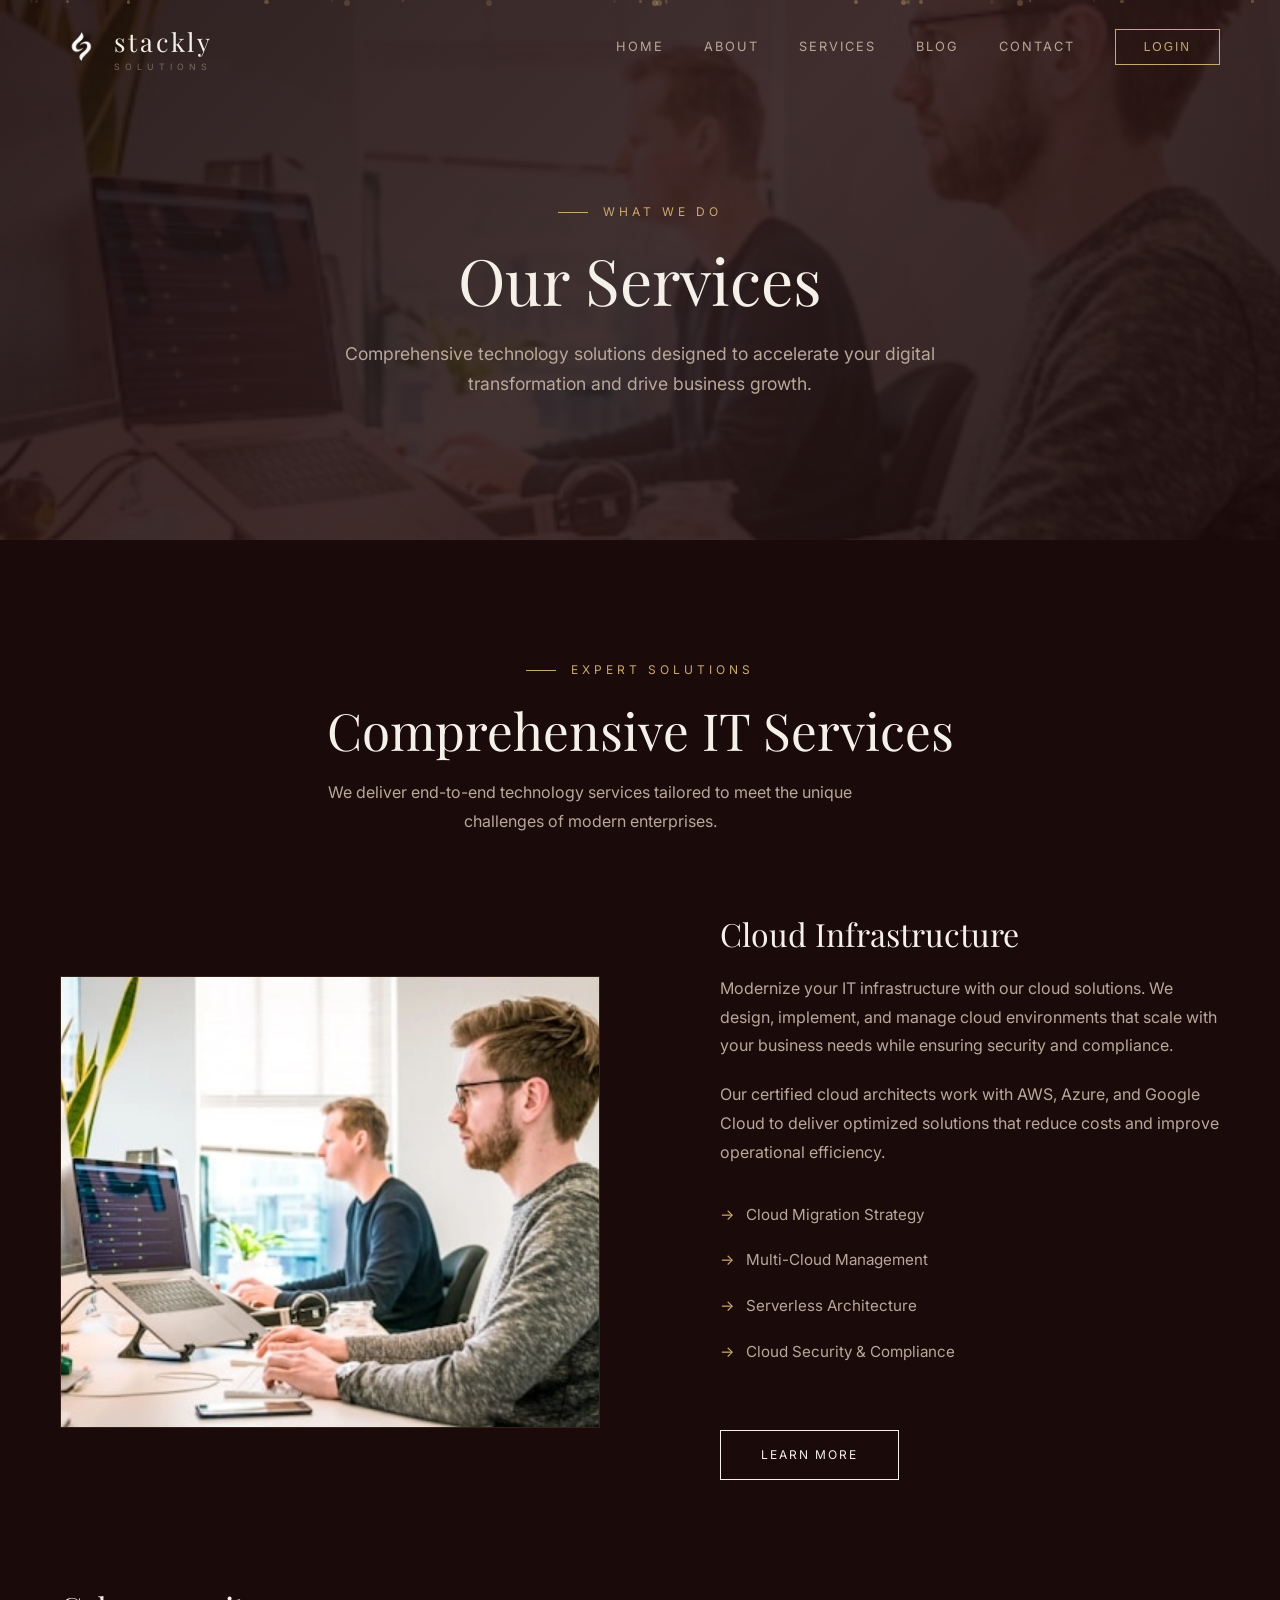
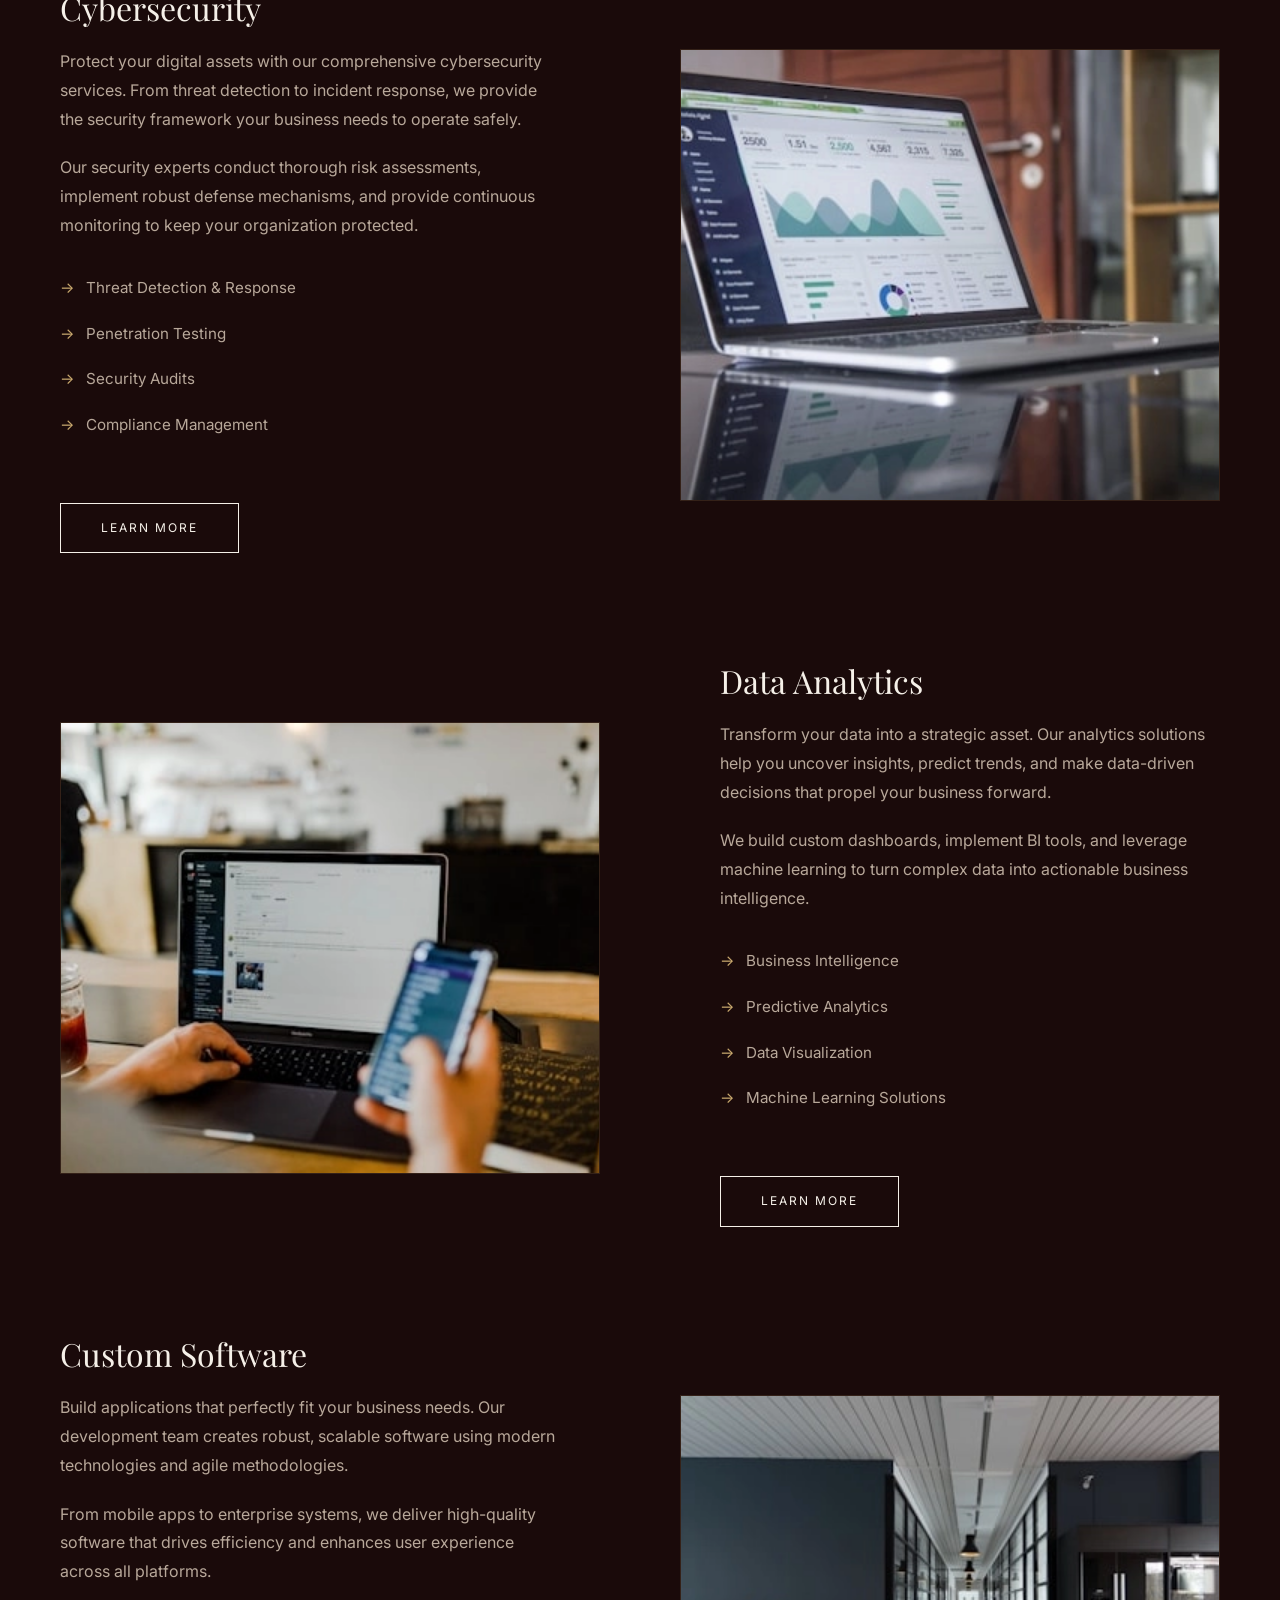
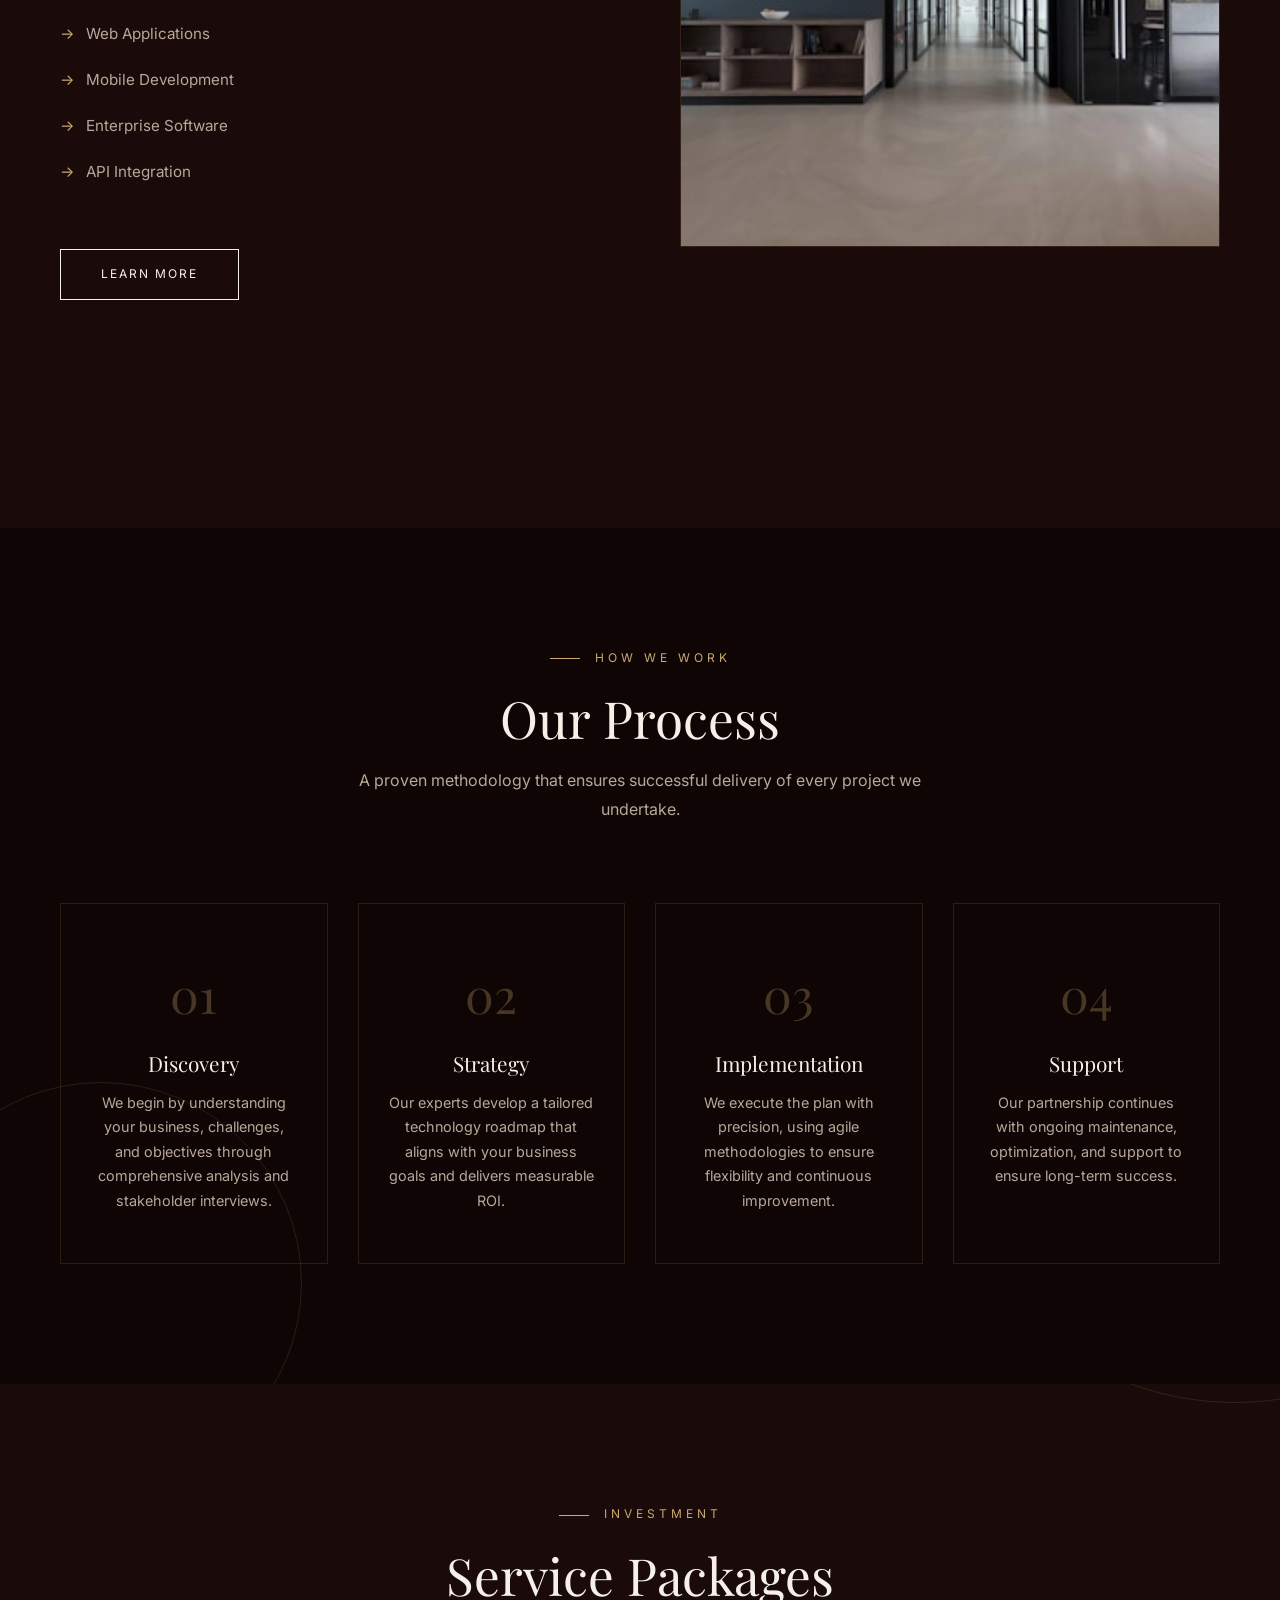
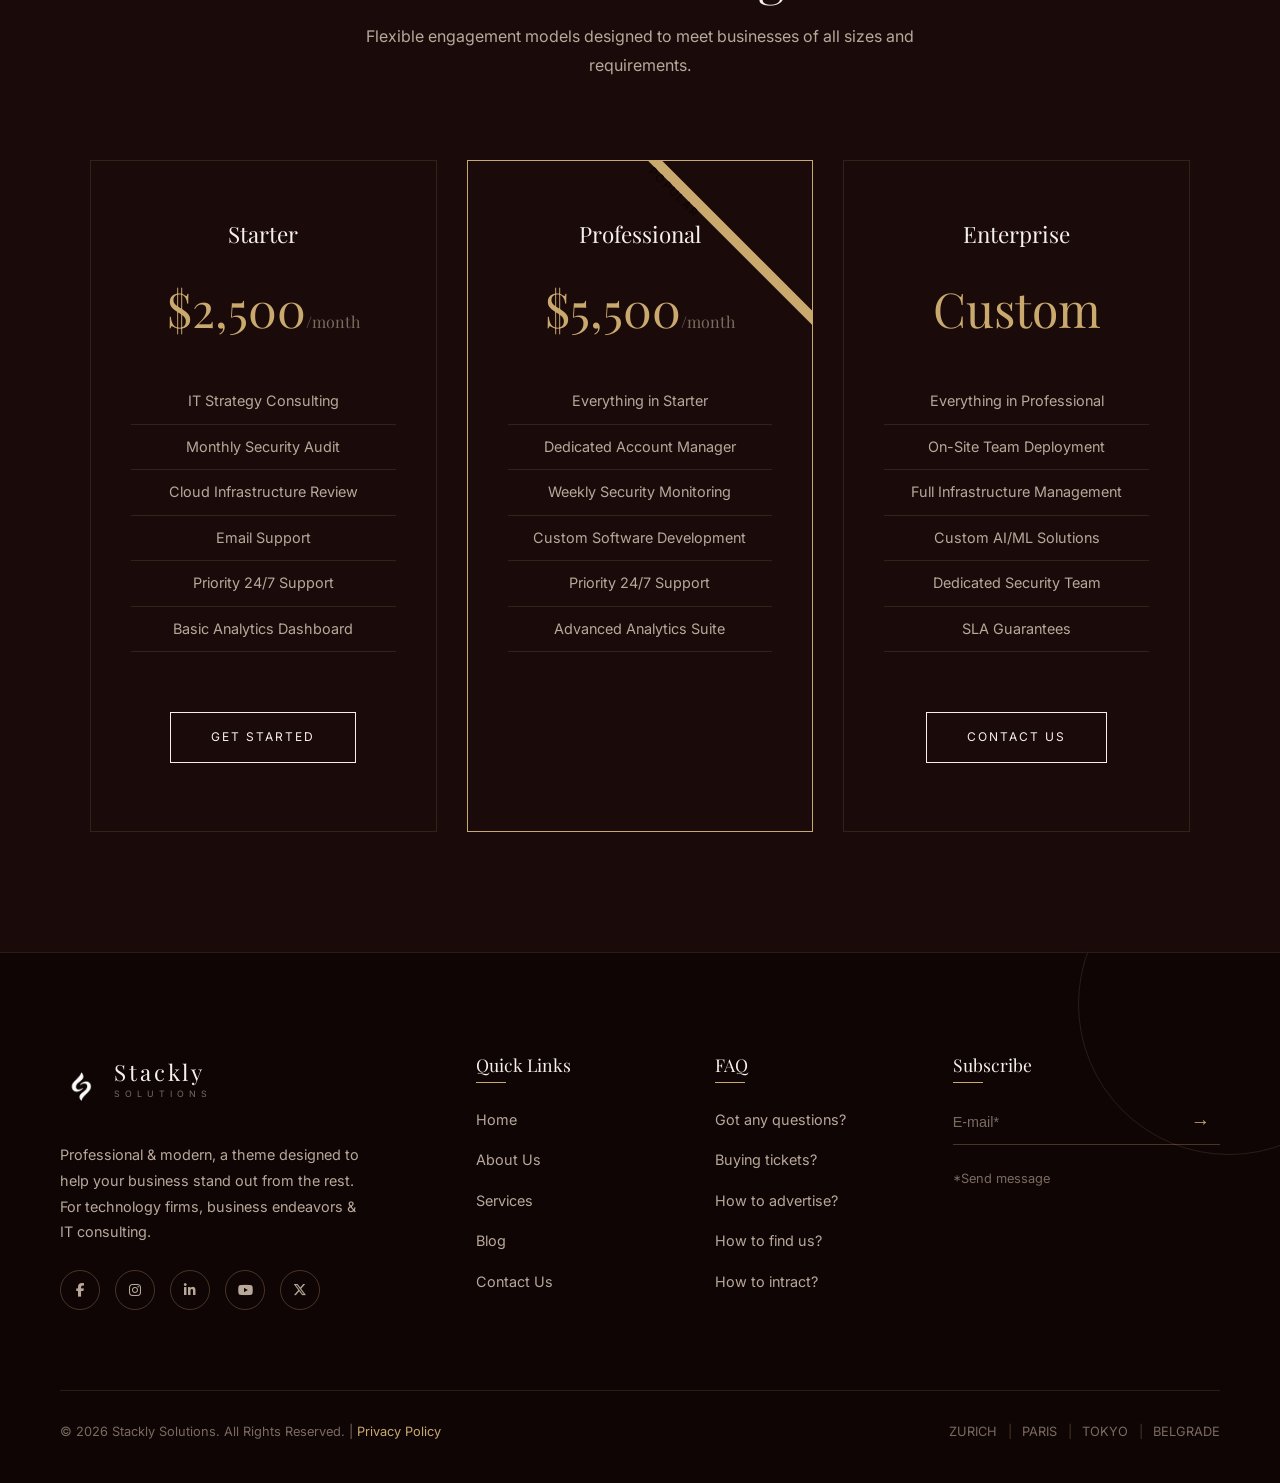
<file: services.html>
<!DOCTYPE html>
<html lang="en">
<head>
    <meta charset="UTF-8">
    <meta name="viewport" content="width=device-width, initial-scale=1.0">
    <title>Services - Stackley IT Consulting</title>
    <link rel="stylesheet"
href="https://cdnjs.cloudflare.com/ajax/libs/font-awesome/6.6.0/css/all.min.css">
    <link href="https://fonts.googleapis.com/css2?family=Playfair+Display:wght@400;500;600;700&family=Inter:wght@300;400;500;600&display=swap" rel="stylesheet">
    <style>
        :root {
            --bg-dark: #0f0505;
            --bg-section: #1a0a0a;
            --bg-card: #241515;
            --accent-gold: #c9a96e;
            --accent-gold-light: #e8d5a3;
            --text-primary: #f5f0e8;
            --text-secondary: #b8a89a;
            --text-muted: #7a6b5e;
            --border-color: rgba(201, 169, 110, 0.15);
            --border-light: rgba(201, 169, 110, 0.3);
        }

        * { margin: 0; padding: 0; box-sizing: border-box; }
        html { scroll-behavior: smooth; }

        body {
            font-family: 'Inter', sans-serif;
            background-color: var(--bg-dark);
            color: var(--text-primary);
            line-height: 1.7;
            overflow-x: hidden;
        }

        h1, h2, h3, h4, h5, h6 {
            font-family: 'Playfair Display', serif;
            font-weight: 400;
            line-height: 1.2;
        }

        a { text-decoration: none; color: inherit; }
        img { max-width: 100%; display: block; }

        /* ===== SCROLL PROGRESS BAR ===== */
        .scroll-progress {
            position: fixed;
            top: 0; left: 0;
            height: 3px;
            background: linear-gradient(90deg, var(--accent-gold), var(--accent-gold-light), var(--accent-gold));
            z-index: 10000;
            width: 0%;
            transition: width 0.1s linear;
            box-shadow: 0 0 10px var(--accent-gold);
        }

        /* ===== CURSOR GLOW ===== */
        .cursor-glow {
            position: fixed;
            width: 300px; height: 300px;
            border-radius: 50%;
            background: radial-gradient(circle, rgba(201,169,110,0.08) 0%, transparent 70%);
            pointer-events: none;
            z-index: 9999;
            transform: translate(-50%, -50%);
            transition: opacity 0.3s ease;
            opacity: 0;
        }

        /* ===== FLOATING PARTICLES ===== */
        .particles-container {
            position: fixed;
            top: 0; left: 0;
            width: 100%; height: 100%;
            pointer-events: none;
            z-index: 1;
            overflow: hidden;
        }

        .particle {
            position: absolute;
            width: 4px; height: 4px;
            background: var(--accent-gold);
            border-radius: 50%;
            opacity: 0.3;
            animation: floatParticle linear infinite;
        }

        @keyframes floatParticle {
            0% { transform: translateY(100vh) rotate(0deg); opacity: 0; }
            10% { opacity: 0.3; }
            90% { opacity: 0.3; }
            100% { transform: translateY(-100px) rotate(720deg); opacity: 0; }
        }

        /* ===== HEADER ===== */
        .header {
            position: fixed;
            top: 0; left: 0; right: 0;
            z-index: 1000;
            padding: 20px 60px;
            display: flex;
            align-items: center;
            justify-content: space-between;
            transition: all 0.4s ease;
            background: transparent;
            animation: slideDown 0.8s ease;
        }

        @keyframes slideDown {
            from { transform: translateY(-100%); opacity: 0; }
            to { transform: translateY(0); opacity: 1; }
        }

        .header.scrolled {
            background: rgba(15, 5, 5, 0.95);
            backdrop-filter: blur(20px);
            padding: 15px 60px;
            box-shadow: 0 2px 30px rgba(0,0,0,0.3);
        }

        .logo-section {
            display: flex;
            align-items: center;
            gap: 12px;
            cursor: pointer;
            transition: transform 0.3s ease;
        }

        .logo-section:hover { transform: scale(1.05); }

        .logo-section img {
            width: 42px; height: 42px;
            object-fit: contain;
            border-radius: 8px;
            animation: logoPulse 3s ease-in-out infinite;
        }

        @keyframes logoPulse {
            0%, 100% { box-shadow: 0 0 0 0 rgba(201,169,110,0.4); }
            50% { box-shadow: 0 0 20px 5px rgba(201,169,110,0.1); }
        }

        .logo-text {
            font-family: 'Playfair Display', serif;
            font-size: 1.6rem;
            letter-spacing: 3px;
            color: var(--text-primary);
            animation: fadeInLeft 1s ease 0.3s both;
        }

        .logo-text span {
            display: block;
            font-family: 'Inter', sans-serif;
            font-size: 0.55rem;
            letter-spacing: 5px;
            text-transform: uppercase;
            color: var(--text-muted);
            margin-top: -4px;
        }

        @keyframes fadeInLeft {
            from { transform: translateX(-30px); opacity: 0; }
            to { transform: translateX(0); opacity: 1; }
        }

        .nav-desktop {
            display: flex;
            align-items: center;
            gap: 40px;
            animation: fadeInRight 1s ease 0.5s both;
        }

        @keyframes fadeInRight {
            from { transform: translateX(30px); opacity: 0; }
            to { transform: translateX(0); opacity: 1; }
        }

        .nav-desktop a {
            font-size: 0.8rem;
            letter-spacing: 2px;
            text-transform: uppercase;
            color: var(--text-secondary);
            transition: all 0.3s ease;
            position: relative;
            padding: 5px 0;
        }

        .nav-desktop a::after {
            content: '';
            position: absolute;
            bottom: -2px; left: 50%;
            width: 0; height: 1px;
            background: var(--accent-gold);
            transition: all 0.3s ease;
            transform: translateX(-50%);
        }

        .nav-desktop a:hover {
            color: var(--accent-gold);
            transform: translateY(-2px);
        }

        .nav-desktop a:hover::after { width: 100%; }

        .login-btn {
            padding: 10px 28px;
            border: 1px solid var(--accent-gold);
            color: var(--accent-gold);
            font-size: 0.75rem;
            letter-spacing: 2px;
            text-transform: uppercase;
            background: transparent;
            cursor: pointer;
            transition: all 0.3s ease;
            animation: glowPulse 2s ease-in-out infinite;
            position: relative;
            overflow: hidden;
        }

        @keyframes glowPulse {
            0%, 100% { box-shadow: 0 0 5px rgba(201, 169, 110, 0.2), inset 0 0 5px rgba(201,169,110,0.05); }
            50% { box-shadow: 0 0 25px rgba(201, 169, 110, 0.6), 0 0 50px rgba(201,169,110,0.1), inset 0 0 15px rgba(201,169,110,0.1); }
        }

        .login-btn::before {
            content: '';
            position: absolute;
            top: 0; left: -100%;
            width: 100%; height: 100%;
            background: linear-gradient(90deg, transparent, rgba(201,169,110,0.3), transparent);
            transition: left 0.5s ease;
        }

        .login-btn:hover::before { left: 100%; }

        .login-btn:hover {
            background: var(--accent-gold);
            color: var(--bg-dark);
            animation: none;
            transform: translateY(-2px);
            box-shadow: 0 10px 30px rgba(201,169,110,0.3);
        }

        .hamburger {
            display: none;
            flex-direction: column;
            gap: 5px;
            cursor: pointer;
            z-index: 1001;
            transition: all 0.3s ease;
        }

        .hamburger:hover { transform: scale(1.1); }

        .hamburger span {
            width: 28px; height: 1.5px;
            background: var(--text-primary);
            transition: all 0.3s ease;
            transform-origin: center;
        }

        .hamburger.active span:nth-child(1) { transform: rotate(45deg) translate(5px, 5px); }
        .hamburger.active span:nth-child(2) { opacity: 0; transform: scaleX(0); }
        .hamburger.active span:nth-child(3) { transform: rotate(-45deg) translate(5px, -5px); }

        .mobile-menu {
            position: fixed;
            top: 0; right: -100%;
            width: 80%; max-width: 320px;
            height: 100vh;
            background: var(--bg-section);
            z-index: 999;
            padding: 100px 40px 40px;
            transition: right 0.5s cubic-bezier(0.4, 0, 0.2, 1);
            display: flex;
            flex-direction: column;
            gap: 30px;
            box-shadow: -10px 0 50px rgba(0,0,0,0.5);
        }

        .mobile-menu.active { right: 0; }

        .mobile-menu a {
            font-size: 1rem;
            letter-spacing: 2px;
            text-transform: uppercase;
            color: var(--text-secondary);
            padding: 10px 0;
            border-bottom: 1px solid var(--border-color);
            transition: all 0.3s ease;
            opacity: 0;
            transform: translateX(20px);
        }

        .mobile-menu.active a {
            opacity: 1;
            transform: translateX(0);
        }

        .mobile-menu.active a:nth-child(1) { transition-delay: 0.1s; }
        .mobile-menu.active a:nth-child(2) { transition-delay: 0.2s; }
        .mobile-menu.active a:nth-child(3) { transition-delay: 0.3s; }
        .mobile-menu.active a:nth-child(4) { transition-delay: 0.4s; }
        .mobile-menu.active a:nth-child(5) { transition-delay: 0.5s; }

        .mobile-menu a:hover {
            color: var(--accent-gold);
            padding-left: 10px;
        }

        .mobile-overlay {
            position: fixed;
            top: 0; left: 0; right: 0; bottom: 0;
            background: rgba(0,0,0,0.7);
            backdrop-filter: blur(5px);
            z-index: 998;
            opacity: 0;
            visibility: hidden;
            transition: all 0.4s ease;
        }

        .mobile-overlay.active { opacity: 1; visibility: visible; }

        .page-hero {
            min-height: 60vh;
            display: flex;
            align-items: center;
            justify-content: center;
            text-align: center;
            position: relative;
            background: linear-gradient(135deg, #1a0a0a 0%, #2d1a1a 50%, #1a0a0a 100%);
            padding: 140px 40px 80px;
            overflow: hidden;
        }

        .page-hero::before {
            content: '';
            position: absolute;
            top: 0; left: 0; right: 0; bottom: 0;
            background: url('3img.webp') center/cover;
            opacity: 0.1;
            animation: heroZoom 20s ease-in-out infinite alternate;
        }

        @keyframes heroZoom {
            0% { transform: scale(1); }
            100% { transform: scale(1.1); }
        }

        .page-hero-content {
            position: relative;
            z-index: 1;
            max-width: 800px;
        }

        .page-hero h1 {
            font-size: clamp(2.5rem, 5vw, 4rem);
            margin-bottom: 20px;
            animation: fadeInUp 1s ease 0.3s both, textGlow 4s ease-in-out infinite 2s;
        }

        .page-hero p {
            color: var(--text-secondary);
            font-size: 1.1rem;
            max-width: 600px;
            margin: 0 auto;
            animation: fadeInUp 1s ease 0.5s both;
        }

        @keyframes fadeInUp {
            from { opacity: 0; transform: translateY(40px); }
            to { opacity: 1; transform: translateY(0); }
        }

        @keyframes textGlow {
            0%, 100% { text-shadow: 0 0 0 transparent; }
            50% { text-shadow: 0 0 30px rgba(201,169,110,0.15); }
        }

        .section-subtitle {
            font-size: 0.75rem;
            letter-spacing: 4px;
            text-transform: uppercase;
            color: var(--accent-gold);
            margin-bottom: 20px;
            display: block;
            position: relative;
            animation: fadeInUp 1s ease 0.2s both;
        }

        .section-subtitle::before {
            content: '';
            display: inline-block;
            width: 30px;
            height: 1px;
            background: var(--accent-gold);
            vertical-align: middle;
            margin-right: 15px;
            animation: expandLine 1s ease forwards;
        }

        @keyframes expandLine {
            from { width: 0; }
            to { width: 30px; }
        }

        .section-title {
            font-size: clamp(2rem, 4vw, 3.5rem);
            margin-bottom: 16px;
            color: var(--text-primary);
        }

        .section-desc {
            color: var(--text-secondary);
            font-size: 1rem;
            max-width: 600px;
            line-height: 1.8;
        }

        .btn-outline {
            display: inline-block;
            padding: 14px 40px;
            border: 1px solid var(--text-primary);
            color: var(--text-primary);
            font-size: 0.75rem;
            letter-spacing: 2px;
            text-transform: uppercase;
            transition: all 0.4s ease;
            margin-top: 30px;
            cursor: pointer;
            background: transparent;
            position: relative;
            overflow: hidden;
        }

        .btn-outline::before {
            content: '';
            position: absolute;
            top: 0; left: -100%;
            width: 100%; height: 100%;
            background: var(--accent-gold);
            transition: left 0.4s ease;
            z-index: -1;
        }

        .btn-outline:hover::before { left: 0; }
        .btn-outline:hover {
            color: var(--bg-dark);
            border-color: var(--accent-gold);
            transform: translateY(-3px);
            box-shadow: 0 10px 30px rgba(201,169,110,0.2);
        }

        /* Services Detail */
        .services-detail {
            background: var(--bg-section);
            padding: 120px 60px;
            position: relative;
            overflow: hidden;
        }

        .services-detail::before {
            content: '';
            position: absolute;
            top: -50%; right: -20%;
            width: 600px; height: 600px;
            border: 1px solid var(--border-color);
            border-radius: 50%;
            animation: rotateSlow 60s linear infinite;
        }

        @keyframes rotateSlow {
            from { transform: rotate(0deg); }
            to { transform: rotate(360deg); }
        }

        .services-detail > div:first-child {
            text-align: center;
            max-width: 700px;
            margin: 0 auto 80px;
            position: relative;
            z-index: 1;
        }

        .service-detail-item {
            display: grid;
            grid-template-columns: 1fr 1fr;
            gap: 80px;
            align-items: center;
            margin-bottom: 100px;
            position: relative;
            z-index: 1;
        }

        .service-detail-item:nth-child(even) { direction: rtl; }
        .service-detail-item:nth-child(even) > * { direction: ltr; }

        .service-detail-img {
            overflow: hidden;
            border: 1px solid var(--border-color);
            transition: all 0.5s ease;
            position: relative;
        }

        .service-detail-img::before {
            content: '';
            position: absolute;
            top: 0; left: 0; right: 0; bottom: 0;
            background: linear-gradient(45deg, rgba(201,169,110,0.1) 0%, transparent 50%);
            opacity: 0;
            transition: opacity 0.4s ease;
            z-index: 1;
        }

        .service-detail-img:hover::before { opacity: 1; }

        .service-detail-img:hover {
            border-color: var(--border-light);
            box-shadow: 0 20px 60px rgba(0,0,0,0.3);
            transform: translateY(-5px);
        }

        .service-detail-img img {
            width: 100%;
            height: 450px;
            object-fit: cover;
            transition: transform 0.8s ease;
        }

        .service-detail-img:hover img { transform: scale(1.08); }

        .service-detail-content {
            max-width: 500px;
        }

        .service-detail-content h3 {
            font-size: 2rem;
            margin-bottom: 20px;
            transition: all 0.3s ease;
        }

        .service-detail-content:hover h3 { color: var(--accent-gold); }

        .service-detail-content p {
            color: var(--text-secondary);
            line-height: 1.8;
            margin-bottom: 20px;
            transition: all 0.3s ease;
        }

        .service-features {
            list-style: none;
            margin: 25px 0;
        }

        .service-features li {
            padding: 10px 0;
            color: var(--text-secondary);
            display: flex;
            align-items: center;
            gap: 12px;
            font-size: 0.95rem;
            transition: all 0.3s ease;
            cursor: default;
        }

        .service-features li:hover {
            color: var(--text-primary);
            padding-left: 10px;
        }

        .service-features li::before {
            content: '→';
            color: var(--accent-gold);
            transition: all 0.3s ease;
        }

        .service-features li:hover::before {
            transform: translateX(5px);
            text-shadow: 0 0 10px var(--accent-gold);
        }

        /* Process */
        .process-section {
            background: var(--bg-dark);
            padding: 120px 60px;
            position: relative;
            overflow: hidden;
        }

        .process-section::after {
            content: '';
            position: absolute;
            bottom: -100px; left: -100px;
            width: 400px; height: 400px;
            border: 1px solid var(--border-color);
            border-radius: 50%;
            animation: rotateSlow 80s linear infinite reverse;
        }

        .process-section > div:first-child {
            text-align: center;
            max-width: 700px;
            margin: 0 auto 80px;
            position: relative;
            z-index: 1;
        }

        .process-grid {
            display: grid;
            grid-template-columns: repeat(4, 1fr);
            gap: 30px;
            max-width: 1200px;
            margin: 0 auto;
            position: relative;
            z-index: 1;
        }

        .process-card {
            border: 1px solid var(--border-color);
            padding: 50px 30px;
            text-align: center;
            transition: all 0.5s cubic-bezier(0.4, 0, 0.2, 1);
            position: relative;
            overflow: hidden;
        }

        .process-card::before {
            content: '';
            position: absolute;
            top: 0; left: 0;
            width: 3px; height: 0;
            background: linear-gradient(to bottom, var(--accent-gold), var(--accent-gold-light));
            transition: height 0.5s ease;
        }

        .process-card:hover::before { height: 100%; }

        .process-card:hover {
            border-color: var(--border-light);
            transform: translateY(-10px) scale(1.02);
            box-shadow: 0 20px 50px rgba(0,0,0,0.3), 0 0 30px rgba(201,169,110,0.05);
            background: rgba(201, 169, 110, 0.02);
        }

        .process-number {
            font-family: 'Playfair Display', serif;
            font-size: 3rem;
            color: var(--accent-gold);
            opacity: 0.3;
            margin-bottom: 15px;
            transition: all 0.4s ease;
        }

        .process-card:hover .process-number {
            opacity: 0.6;
            transform: scale(1.2);
            text-shadow: 0 0 20px rgba(201,169,110,0.3);
        }

        .process-card h3 {
            font-size: 1.3rem;
            margin-bottom: 15px;
            color: var(--text-primary);
            transition: all 0.3s ease;
        }

        .process-card:hover h3 { color: var(--accent-gold); }

        .process-card p {
            color: var(--text-secondary);
            font-size: 0.9rem;
            line-height: 1.7;
            transition: all 0.3s ease;
        }

        .process-card:hover p { color: var(--text-primary); }

        /* Pricing */
        .pricing-section {
            background: var(--bg-section);
            padding: 120px 60px;
            position: relative;
            overflow: hidden;
        }

        .pricing-section::before {
            content: '';
            position: absolute;
            top: -50%; right: -20%;
            width: 600px; height: 600px;
            border: 1px solid var(--border-color);
            border-radius: 50%;
            animation: rotateSlow 60s linear infinite;
        }

        .pricing-section > div:first-child {
            text-align: center;
            max-width: 700px;
            margin: 0 auto 80px;
            position: relative;
            z-index: 1;
        }

        .pricing-grid {
            display: grid;
            grid-template-columns: repeat(3, 1fr);
            gap: 30px;
            max-width: 1100px;
            margin: 0 auto;
            position: relative;
            z-index: 1;
        }

        .pricing-card {
            border: 1px solid var(--border-color);
            padding: 60px 40px;
            text-align: center;
            transition: all 0.5s cubic-bezier(0.4, 0, 0.2, 1);
            position: relative;
            overflow: hidden;
        }

        .pricing-card::before {
            content: '';
            position: absolute;
            top: 0; left: 0;
            width: 100%; height: 0;
            background: linear-gradient(to bottom, rgba(201,169,110,0.05), transparent);
            transition: height 0.5s ease;
            z-index: 0;
        }

        .pricing-card:hover::before { height: 100%; }

        .pricing-card.featured {
            border-color: var(--accent-gold);
            transform: scale(1.05);
            animation: featuredPulse 3s ease-in-out infinite;
        }

        @keyframes featuredPulse {
            0%, 100% { box-shadow: 0 0 20px rgba(201,169,110,0.1); }
            50% { box-shadow: 0 0 40px rgba(201,169,110,0.2); }
        }

        .pricing-card.featured::before {
            content: 'Popular';
            position: absolute;
            top: 20px;
            right: -35px;
            background: var(--accent-gold);
            color: var(--bg-dark);
            padding: 5px 40px;
            font-size: 0.7rem;
            letter-spacing: 2px;
            text-transform: uppercase;
            transform: rotate(45deg);
            z-index: 2;
            animation: shimmerPopular 2s ease-in-out infinite;
        }

        @keyframes shimmerPopular {
            0%, 100% { opacity: 1; }
            50% { opacity: 0.8; }
        }

        .pricing-card:hover {
            border-color: var(--border-light);
            transform: translateY(-10px);
            box-shadow: 0 20px 50px rgba(0,0,0,0.3);
        }

        .pricing-card.featured:hover {
            transform: scale(1.05) translateY(-10px);
        }

        .pricing-card h3 {
            font-size: 1.4rem;
            margin-bottom: 10px;
            transition: all 0.3s ease;
            position: relative;
            z-index: 1;
        }

        .pricing-card:hover h3 { color: var(--accent-gold); }

        .pricing-price {
            font-family: 'Playfair Display', serif;
            font-size: 3rem;
            color: var(--accent-gold);
            margin: 20px 0;
            transition: all 0.4s ease;
            position: relative;
            z-index: 1;
        }

        .pricing-card:hover .pricing-price {
            transform: scale(1.1);
            text-shadow: 0 0 20px rgba(201,169,110,0.2);
        }

        .pricing-price span {
            font-size: 1rem;
            color: var(--text-muted);
        }

        .pricing-features {
            list-style: none;
            margin: 30px 0;
            position: relative;
            z-index: 1;
        }

        .pricing-features li {
            padding: 10px 0;
            color: var(--text-secondary);
            font-size: 0.9rem;
            border-bottom: 1px solid var(--border-color);
            transition: all 0.3s ease;
        }

        .pricing-card:hover .pricing-features li {
            border-color: var(--border-light);
        }

        .pricing-features li:hover {
            color: var(--text-primary);
            padding-left: 5px;
        }

        /* Footer */
        .footer {
            background: var(--bg-dark);
            padding: 100px 60px 40px;
            border-top: 1px solid var(--border-color);
            position: relative;
            overflow: hidden;
        }

        .footer::before {
            content: '';
            position: absolute;
            top: -100px; right: -100px;
            width: 300px; height: 300px;
            border: 1px solid var(--border-color);
            border-radius: 50%;
            animation: rotateSlow 50s linear infinite;
        }

        .footer-grid {
            display: grid;
            grid-template-columns: 2fr 1fr 1fr 1.5fr;
            gap: 60px;
            margin-bottom: 80px;
            position: relative;
            z-index: 1;
        }

        .footer-brand .logo-text {
            font-size: 1.4rem;
            margin-bottom: 20px;
            display: inline-block;
            transition: all 0.3s ease;
        }

        .footer-brand .logo-text:hover {
            color: var(--accent-gold);
            transform: translateX(5px);
        }

        .footer-brand p {
            color: var(--text-secondary);
            font-size: 0.9rem;
            line-height: 1.8;
            max-width: 300px;
        }

        .footer-social {
            display: flex;
            gap: 15px;
            margin-top: 25px;
        }

        .footer-social a {
            width: 40px; height: 40px;
            border: 1px solid var(--border-light);
            border-radius: 50%;
            display: flex;
            align-items: center;
            justify-content: center;
            color: var(--text-secondary);
            font-size: 0.85rem;
            transition: all 0.4s ease;
            position: relative;
            overflow: hidden;
        }

        .footer-social a::before {
            content: '';
            position: absolute;
            top: 0; left: -100%;
            width: 100%; height: 100%;
            background: var(--accent-gold);
            border-radius: 50%;
            transition: left 0.3s ease;
            z-index: -1;
        }

        .footer-social a:hover::before { left: 0; }
        .footer-social a:hover {
            border-color: var(--accent-gold);
            color: var(--bg-dark);
            transform: translateY(-5px) scale(1.1);
            box-shadow: 0 10px 20px rgba(201,169,110,0.2);
        }

        .footer-col h4 {
            font-size: 1.1rem;
            margin-bottom: 25px;
            color: var(--text-primary);
            position: relative;
            display: inline-block;
        }

        .footer-col h4::after {
            content: '';
            position: absolute;
            bottom: -8px; left: 0;
            width: 30px; height: 1px;
            background: var(--accent-gold);
            transition: width 0.3s ease;
        }

        .footer-col:hover h4::after { width: 60px; }

        .footer-col a {
            display: block;
            color: var(--text-secondary);
            font-size: 0.9rem;
            padding: 8px 0;
            transition: all 0.3s ease;
            position: relative;
            padding-left: 0;
        }

        .footer-col a::before {
            content: '→';
            position: absolute;
            left: -15px;
            opacity: 0;
            transition: all 0.3s ease;
            color: var(--accent-gold);
        }

        .footer-col a:hover {
            color: var(--accent-gold);
            padding-left: 20px;
        }

        .footer-col a:hover::before {
            opacity: 1;
            left: 0;
        }

        .footer-subscribe {
            position: relative;
        }

        .footer-subscribe input {
            width: 100%;
            padding: 14px 50px 14px 0;
            background: transparent;
            border: none;
            border-bottom: 1px solid var(--border-light);
            color: var(--text-primary);
            font-size: 0.9rem;
            outline: none;
            transition: all 0.3s ease;
        }

        .footer-subscribe input:focus {
            border-bottom-color: var(--accent-gold);
            padding-bottom: 14px;
            box-shadow: 0 2px 0 var(--accent-gold);
        }

        .footer-subscribe input::placeholder { color: var(--text-muted); }

        .footer-subscribe button {
            position: absolute;
            right: 0; top: 50%;
            transform: translateY(-50%);
            background: none;
            border: none;
            color: var(--accent-gold);
            font-size: 1.2rem;
            cursor: pointer;
            transition: all 0.3s ease;
            padding: 10px;
        }

        .footer-subscribe button:hover {
            transform: translateY(-50%) translateX(5px) scale(1.2);
            text-shadow: 0 0 10px var(--accent-gold);
        }

        .footer-bottom {
            display: flex;
            justify-content: space-between;
            align-items: center;
            padding-top: 30px;
            border-top: 1px solid var(--border-color);
            font-size: 0.8rem;
            color: var(--text-muted);
            position: relative;
            z-index: 1;
        }

        .footer-locations {
            display: flex;
            gap: 25px;
        }

        .footer-locations span {
            position: relative;
            transition: all 0.3s ease;
            cursor: default;
        }

        .footer-locations span:hover {
            color: var(--accent-gold);
            letter-spacing: 2px;
        }

        .footer-locations span:not(:last-child)::after {
            content: '|';
            position: absolute;
            right: -15px;
            color: var(--border-light);
        }

        /* Fade animations */
        .fade-in {
            opacity: 0;
            transform: translateY(40px);
            transition: all 1s cubic-bezier(0.4, 0, 0.2, 1);
        }

        .fade-in.visible {
            opacity: 1;
            transform: translateY(0);
        }

        .fade-in-left {
            opacity: 0;
            transform: translateX(-50px);
            transition: all 1s cubic-bezier(0.4, 0, 0.2, 1);
        }

        .fade-in-left.visible {
            opacity: 1;
            transform: translateX(0);
        }

        .fade-in-right {
            opacity: 0;
            transform: translateX(50px);
            transition: all 1s cubic-bezier(0.4, 0, 0.2, 1);
        }

        .fade-in-right.visible {
            opacity: 1;
            transform: translateX(0);
        }

        .fade-in-scale {
            opacity: 0;
            transform: scale(0.8);
            transition: all 1s cubic-bezier(0.4, 0, 0.2, 1);
        }

        .fade-in-scale.visible {
            opacity: 1;
            transform: scale(1);
        }

        .stagger-1 { transition-delay: 0.1s; }
        .stagger-2 { transition-delay: 0.2s; }
        .stagger-3 { transition-delay: 0.3s; }
        .stagger-4 { transition-delay: 0.4s; }
        .stagger-5 { transition-delay: 0.5s; }
        .stagger-6 { transition-delay: 0.6s; }

        @media (max-width: 1024px) {
            .header, .header.scrolled { padding: 15px 40px; }
            .service-detail-item { grid-template-columns: 1fr; gap: 40px; }
            .service-detail-item:nth-child(even) { direction: ltr; }
            .process-grid { grid-template-columns: repeat(2, 1fr); }
            .pricing-grid { grid-template-columns: 1fr; max-width: 500px; }
            .pricing-card.featured { transform: none; }
            .pricing-card.featured:hover { transform: translateY(-10px); }
            .services-detail, .process-section, .pricing-section, .footer { padding: 80px 40px; }
            .footer-grid { grid-template-columns: 1fr 1fr; }
        }

        @media (max-width: 768px) {
            .header, .header.scrolled { padding: 15px 20px; }
            .nav-desktop { display: none; }
            .hamburger { display: flex; }
            .cursor-glow { display: none; }
            .service-detail-item { grid-template-columns: 1fr; }
            .process-grid { grid-template-columns: 1fr; }
            .services-detail, .process-section, .pricing-section, .footer { padding: 60px 20px; }
            .footer-grid { grid-template-columns: 1fr; }
            .footer-bottom { flex-direction: column; gap: 20px; text-align: center; }
            .page-hero { padding: 120px 20px 60px; }
            .service-detail-img img { height: 300px; }
        }

.footer-bottom a{
    color: var(--accent-gold);
    text-decoration: none;
    transition: 0.3s;
}

.footer-bottom a:hover{
    color: #fff;
}

    </style>
<!-- <base target="_blank"> -->
</head>
<body>

    <div class="scroll-progress" id="scrollProgress"></div>
    <div class="cursor-glow" id="cursorGlow"></div>
    <div class="particles-container" id="particles"></div>

    <header class="header" id="header">
        <a href="index.html" class="logo-section">
            <img src="logoo.webp" alt="Stackley Logo">
            <div class="logo-text">
                stackly
                <span>Solutions</span>
            </div>
        </a>
        <nav class="nav-desktop">
            <a href="index.html">Home</a>
            <a href="about.html">About</a>
            <a href="services.html">Services</a>
            <a href="blog.html">Blog</a>
            <a href="contact.html">Contact</a>
            <button class="login-btn" onclick="window.location.href='login.html'">Login</button>
        </nav>
        <div class="hamburger" id="hamburger">
            <span></span><span></span><span></span>
        </div>
    </header>

    <div class="mobile-overlay" id="mobileOverlay"></div>
    <div class="mobile-menu" id="mobileMenu">
        <a href="index.html">Home</a>
        <a href="about.html">About</a>
        <a href="services.html">Services</a>
        <a href="blog.html">Blog</a>
        <a href="contact.html">Contact</a>
        <button class="login-btn" onclick="window.location.href='login.html'" style="margin-top:20px;width:100%">Login</button>
    </div>

    <section class="page-hero">
        <div class="page-hero-content">
            <span class="section-subtitle">What We Do</span>
            <h1>Our Services</h1>
            <p>Comprehensive technology solutions designed to accelerate your digital transformation and drive business growth.</p>
        </div>
    </section>

    <section class="services-detail">
        <div class="fade-in">
            <span class="section-subtitle">Expert Solutions</span>
            <h2 class="section-title">Comprehensive IT Services</h2>
            <p class="section-desc">We deliver end-to-end technology services tailored to meet the unique challenges of modern enterprises.</p>
        </div>

        <div class="service-detail-item fade-in-left">
            <div class="service-detail-content">
                <h3>Cloud Infrastructure</h3>
                <p>Modernize your IT infrastructure with our cloud solutions. We design, implement, and manage cloud environments that scale with your business needs while ensuring security and compliance.</p>
                <p>Our certified cloud architects work with AWS, Azure, and Google Cloud to deliver optimized solutions that reduce costs and improve operational efficiency.</p>
                <ul class="service-features">
                    <li>Cloud Migration Strategy</li>
                    <li>Multi-Cloud Management</li>
                    <li>Serverless Architecture</li>
                    <li>Cloud Security & Compliance</li>
                </ul>
                <a href="404.html" class="btn-outline">Learn More</a>
            </div>
            <div class="service-detail-img">
                <img src="3img.webp" alt="Cloud Infrastructure">
            </div>
        </div>

        <div class="service-detail-item fade-in-right">
            <div class="service-detail-content">
                <h3>Cybersecurity</h3>
                <p>Protect your digital assets with our comprehensive cybersecurity services. From threat detection to incident response, we provide the security framework your business needs to operate safely.</p>
                <p>Our security experts conduct thorough risk assessments, implement robust defense mechanisms, and provide continuous monitoring to keep your organization protected.</p>
                <ul class="service-features">
                    <li>Threat Detection & Response</li>
                    <li>Penetration Testing</li>
                    <li>Security Audits</li>
                    <li>Compliance Management</li>
                </ul>
                <a href="404.html" class="btn-outline">Learn More</a>
            </div>
            <div class="service-detail-img">
                <img src="2img.webp" alt="Cybersecurity">
            </div>
        </div>

        <div class="service-detail-item fade-in-left">
            <div class="service-detail-content">
                <h3>Data Analytics</h3>
                <p>Transform your data into a strategic asset. Our analytics solutions help you uncover insights, predict trends, and make data-driven decisions that propel your business forward.</p>
                <p>We build custom dashboards, implement BI tools, and leverage machine learning to turn complex data into actionable business intelligence.</p>
                <ul class="service-features">
                    <li>Business Intelligence</li>
                    <li>Predictive Analytics</li>
                    <li>Data Visualization</li>
                    <li>Machine Learning Solutions</li>
                </ul>
                <a href="404.html" class="btn-outline">Learn More</a>
            </div>
            <div class="service-detail-img">
                <img src="4img.webp" alt="Data Analytics">
            </div>
        </div>

        <div class="service-detail-item fade-in-right">
            <div class="service-detail-content">
                <h3>Custom Software</h3>
                <p>Build applications that perfectly fit your business needs. Our development team creates robust, scalable software using modern technologies and agile methodologies.</p>
                <p>From mobile apps to enterprise systems, we deliver high-quality software that drives efficiency and enhances user experience across all platforms.</p>
                <ul class="service-features">
                    <li>Web Applications</li>
                    <li>Mobile Development</li>
                    <li>Enterprise Software</li>
                    <li>API Integration</li>
                </ul>
                <a href="404.html" class="btn-outline">Learn More</a>
            </div>
            <div class="service-detail-img">
                <img src="6img.webp" alt="Custom Software">
            </div>
        </div>
    </section>

    <section class="process-section">
        <div class="fade-in">
            <span class="section-subtitle">How We Work</span>
            <h2 class="section-title">Our Process</h2>
          <p class="section-desc" style="margin:0 auto; text-align:center;">
A proven methodology that ensures successful delivery of every project we undertake.</p>
        </div>
        <div class="process-grid">
            <div class="process-card fade-in-scale stagger-1">
                <div class="process-number">01</div>
                <h3>Discovery</h3>
                <p>We begin by understanding your business, challenges, and objectives through comprehensive analysis and stakeholder interviews.</p>
            </div>
            <div class="process-card fade-in-scale stagger-2">
                <div class="process-number">02</div>
                <h3>Strategy</h3>
                <p>Our experts develop a tailored technology roadmap that aligns with your business goals and delivers measurable ROI.</p>
            </div>
            <div class="process-card fade-in-scale stagger-3">
                <div class="process-number">03</div>
                <h3>Implementation</h3>
                <p>We execute the plan with precision, using agile methodologies to ensure flexibility and continuous improvement.</p>
            </div>
            <div class="process-card fade-in-scale stagger-4">
                <div class="process-number">04</div>
                <h3>Support</h3>
                <p>Our partnership continues with ongoing maintenance, optimization, and support to ensure long-term success.</p>
            </div>
        </div>
    </section>

    <section class="pricing-section">
        <div class="fade-in">
            <span class="section-subtitle">Investment</span>
            <h2 class="section-title">Service Packages</h2>
            <p class="section-desc" style="margin:0 auto; text-align:center;">
 Flexible engagement models designed to meet businesses of all sizes and requirements.</p>
        </div>
        <div class="pricing-grid">
            <div class="pricing-card fade-in-scale stagger-1">
                <h3>Starter</h3>
                <div class="pricing-price">$2,500<span>/month</span></div>
                <ul class="pricing-features">
                    <li>IT Strategy Consulting</li>
                    <li>Monthly Security Audit</li>
                    <li>Cloud Infrastructure Review</li>
                    <li>Email Support</li>
                                        <li>Priority 24/7 Support</li>

                    <li>Basic Analytics Dashboard</li>
                </ul>
                <a href="404.html" class="btn-outline">Get Started</a>
            </div>
            <div class="pricing-card featured fade-in-scale stagger-2">
                <h3>Professional</h3>
                <div class="pricing-price">$5,500<span>/month</span></div>
                <ul class="pricing-features">
                    <li>Everything in Starter</li>
                    <li>Dedicated Account Manager</li>
                    <li>Weekly Security Monitoring</li>
                    <li>Custom Software Development</li>
                    <li>Priority 24/7 Support</li>
                    <li>Advanced Analytics Suite</li>
                </ul>
                <!-- <a href="404.html" class="btn-outline">Get Started</a> -->
            </div>
            <div class="pricing-card fade-in-scale stagger-3">
                <h3>Enterprise</h3>
                <div class="pricing-price">Custom</div>
                <ul class="pricing-features">
                    <li>Everything in Professional</li>
                    <li>On-Site Team Deployment</li>
                    <li>Full Infrastructure Management</li>
                    <li>Custom AI/ML Solutions</li>
                    <li>Dedicated Security Team</li>
                    <li>SLA Guarantees</li>
                </ul>
                <a href="404.html" class="btn-outline">Contact Us</a>
            </div>
        </div>
    </section>

    <footer class="footer">
        <div class="footer-grid">
            <div class="footer-brand">
                <div class="logo-text" style="margin-bottom:20px;">
                    
             <a href="index.html" class="logo-section">
        <img src="logoo.webp" alt="Stackly Logo">

        <div class="logo-text">
            Stackly
            <span>Solutions</span>
        </div>
    </a>
                </div>
                <p>Professional & modern, a theme designed to help your business stand out from the rest. For technology firms, business endeavors & IT consulting.</p>
                    <div class="footer-social">
    <a href="404.html"><i class="fab fa-facebook-f"></i></a>
    <a href="404.html"><i class="fab fa-instagram"></i></a>
    <a href="404.html"><i class="fab fa-linkedin-in"></i></a>
    <a href="404.html"><i class="fab fa-youtube"></i></a>
    <a href="404.html"><i class="fab fa-x-twitter"></i></a>
</div>
            </div>
            <div class="footer-col">
                <h4>Quick Links</h4>
               <a href="index.html">Home</a>
<a href="about.html">About Us</a>
<a href="services.html">Services</a>
<a href="blog.html">Blog</a>

<a href="contact.html">Contact Us</a>
            </div>
            <div class="footer-col">
                <h4>FAQ</h4>
                <a href="404.html">Got any questions?</a>
                <a href="404.html">Buying tickets?</a>
                <a href="404.html">How to advertise?</a>
                <a href="404.html">How to find us?</a>
                <a href="404.html">How to intract?</a>

            </div>
            <div class="footer-col">
                <h4>Subscribe</h4>
                <div class="footer-subscribe">
                    <input type="email" placeholder="E-mail*">
<button onclick="subscribeEmail()">→</button>                </div>
                <a href="404.html" style="margin-top:15px; font-size:0.8rem; color:var(--text-muted);">*Send message</a>
            </div>
        </div>
      <div class="footer-bottom">
    <div>
        © 2026 Stackly Solutions. All Rights Reserved.
        |
        <a href="404.html">Privacy Policy</a>
    </div>

    <div class="footer-locations">
        <span>ZURICH</span>
        <span>PARIS</span>
        <span>TOKYO</span>
        <span>BELGRADE</span>
    </div>
</div>
    </footer>

    <script>
        // Scroll Progress
        window.addEventListener('scroll', function() {
            const scrollTop = document.documentElement.scrollTop || document.body.scrollTop;
            const scrollHeight = document.documentElement.scrollHeight - document.documentElement.clientHeight;
            const scrolled = (scrollTop / scrollHeight) * 100;
            document.getElementById('scrollProgress').style.width = scrolled + '%';
        });

        // Cursor Glow
        const cursorGlow = document.getElementById('cursorGlow');
        let mouseX = 0, mouseY = 0, glowX = 0, glowY = 0;

        document.addEventListener('mousemove', function(e) {
            mouseX = e.clientX;
            mouseY = e.clientY;
            cursorGlow.style.opacity = '1';
        });

        document.addEventListener('mouseleave', function() {
            cursorGlow.style.opacity = '0';
        });

        function animateCursor() {
            glowX += (mouseX - glowX) * 0.1;
            glowY += (mouseY - glowY) * 0.1;
            cursorGlow.style.left = glowX + 'px';
            cursorGlow.style.top = glowY + 'px';
            requestAnimationFrame(animateCursor);
        }
        animateCursor();

        // Floating Particles
        const particlesContainer = document.getElementById('particles');
        const particleCount = 25;

        for (let i = 0; i < particleCount; i++) {
            const particle = document.createElement('div');
            particle.className = 'particle';
            particle.style.left = Math.random() * 100 + '%';
            particle.style.animationDuration = (Math.random() * 15 + 10) + 's';
            particle.style.animationDelay = Math.random() * 10 + 's';
            particle.style.width = (Math.random() * 4 + 2) + 'px';
            particle.style.height = particle.style.width;
            particle.style.opacity = Math.random() * 0.3 + 0.1;
            particlesContainer.appendChild(particle);
        }

        // Header Scroll
        window.addEventListener('scroll', function() {
            const header = document.getElementById('header');
            if (window.scrollY > 50) { header.classList.add('scrolled'); }
            else { header.classList.remove('scrolled'); }
        });

        // Mobile Menu
        const hamburger = document.getElementById('hamburger');
        const mobileMenu = document.getElementById('mobileMenu');
        const mobileOverlay = document.getElementById('mobileOverlay');

        hamburger.addEventListener('click', function() {
            this.classList.toggle('active');
            mobileMenu.classList.toggle('active');
            mobileOverlay.classList.toggle('active');
        });

        mobileOverlay.addEventListener('click', function() {
            hamburger.classList.remove('active');
            mobileMenu.classList.remove('active');
            mobileOverlay.classList.remove('active');
        });

        // Intersection Observer
        const observerOptions = {
            threshold: 0.1,
            rootMargin: '0px 0px -50px 0px'
        };

        const observer = new IntersectionObserver((entries) => {
            entries.forEach(entry => {
                if (entry.isIntersecting) {
                    entry.target.classList.add('visible');
                }
            });
        }, observerOptions);

        document.querySelectorAll('.fade-in, .fade-in-left, .fade-in-right, .fade-in-scale').forEach(el => {
            observer.observe(el);
        });

        // Magnetic buttons
        document.querySelectorAll('.btn-outline, .login-btn').forEach(btn => {
            btn.addEventListener('mousemove', function(e) {
                const rect = this.getBoundingClientRect();
                const x = e.clientX - rect.left - rect.width / 2;
                const y = e.clientY - rect.top - rect.height / 2;
                this.style.transform = 'translate(' + (x * 0.1) + 'px, ' + (y * 0.1) + 'px)';
            });

            btn.addEventListener('mouseleave', function() {
                this.style.transform = 'translate(0, 0)';
            });
        });




function subscribeEmail() {
    const email = document.querySelector('.footer-subscribe input').value.trim();

    if (email === "") {
        alert("Please fill the email field.");
        return;
    }

    const emailPattern = /^[^\s@]+@[^\s@]+\.[^\s@]+$/;

    if (!emailPattern.test(email)) {
        alert("Please enter a valid email address.");
        return;
    }

    window.location.href = "404.html";
}







    </script>
</body>
</html>
</file>
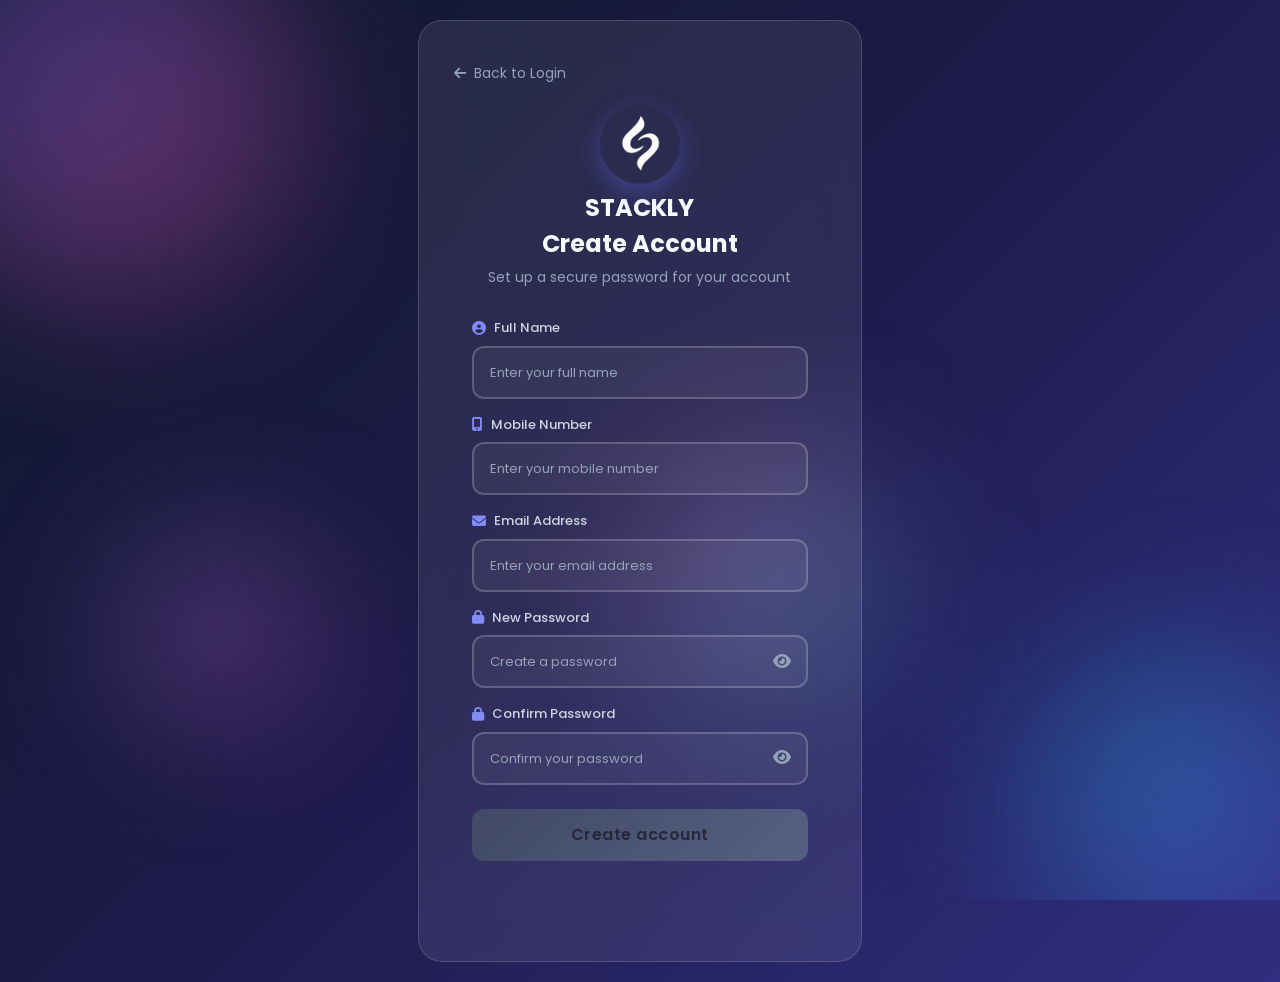
<file: sig.html>
<!DOCTYPE html>
<html lang="en">
<head>
    <meta charset="UTF-8">
    <meta name="viewport" content="width=device-width, initial-scale=1.0">
    <title>Stackly - Create Password</title>
    <link href="https://cdn.jsdelivr.net/npm/bootstrap@5.3.2/dist/css/bootstrap.min.css" rel="stylesheet">
    <link rel="stylesheet" href="https://cdnjs.cloudflare.com/ajax/libs/font-awesome/6.5.1/css/all.min.css">
    <link href="https://fonts.googleapis.com/css2?family=Poppins:wght@300;400;500;600;700&display=swap" rel="stylesheet">
    <link rel="stylesheet" href="style.css">
    <style>
        .create-password-card {
            background: var(--bg-card);
            backdrop-filter: blur(20px);
            -webkit-backdrop-filter: blur(20px);
            border: 1px solid var(--bg-card-border);
            border-radius: 24px;
            padding: 40px 35px;
            box-shadow: 0 8px 32px #0f0505, inset 0 1px 0 rgba(  fbdv  xdgvdgbgbvn);
            animation: cardAppear 0.8s ease-out;
        }
        .create-password-card:hover {
            box-shadow: 0 12px 48px rgba(0, 0, 0, 0.4), var(--shadow-glow), inset 0 1px 0 rgba(255, 255, 255, 0.15);
            transform: translateY(-5px);
            transition: 0.5s ease;
        }
        .back-link {
            display: inline-flex;
            align-items: center;
            gap: 8px;
            color: var(--text-muted);
            text-decoration: none;
            font-size: 14px;
            margin-bottom: 20px;
            transition: 0.3s ease;
        }
        .back-link:hover {
            color: var(--primary-light);
        }
        .back-link i {
            transition: 0.3s ease;
        }
        .back-link:hover i {
            transform: translateX(-4px);
        }
        .page-title {
            font-size: 24px;
            font-weight: 700;
            color: var(--text-primary);
            margin-bottom: 8px;
        }
        .page-subtitle {
            font-size: 14px;
            color: var(--text-muted);
            margin-bottom: 30px;
        }
        @media (max-width: 576px) {
            .create-password-card { padding: 30px 20px; }
        }
    </style>
<!-- <base target="_blank"> -->
</head>
<body>
    <div class="bg-animation">
        <div class="bg-circle circle-1"></div>
        <div class="bg-circle circle-2"></div>
        <div class="bg-circle circle-3"></div>
        <div class="bg-circle circle-4"></div>
    </div>

    <div class="container login-container">
        <div class="row justify-content-center">
            <div class="col-lg-5 col-md-7 col-sm-10">
                <div class="create-password-card">
                    <a href="login.html" class="back-link">
                        <i class="fas fa-arrow-left"></i> Back to Login
                    </a>

                    <div class="logo-section text-center">
                        <div class="logo-wrapper">
                                        <div class="logo-section text-center">
                        <div class="logo-wrapper">
                          <div class="logo-wrapper">
    <img src="logoo.webp" alt="Stackly Logo" class="logo-img">
</div>
                    <h2 class="page-title text-center">STACKLY</h2>

                    <h2 class="page-title text-center">Create Account</h2>
                    <p class="page-subtitle text-center">Set up a secure password for your account</p>

                    <form id="createPasswordForm" novalidate>
                        <div class="form-group mb-3">
                            <label for="newName" class="form-label">
                                <i class="fas fa-user-circle me-2"></i>Full Name
                            </label>
                            <div class="input-wrapper">
                                <input type="text" class="form-control" id="newName" placeholder="Enter your full name">
                                <span class="input-icon"><i class="fas fa-check-circle"></i></span>
                            </div>
                            <div class="invalid-feedback" id="newNameError">Only letters are allowed.</div>
                        </div>

                        <div class="form-group mb-3">
                            <label for="newMobile" class="form-label">
                                <i class="fas fa-mobile-alt me-2"></i>Mobile Number
                            </label>
                            <div class="input-wrapper"><input
    type="tel"
    class="form-control"
    id="newMobile"
    placeholder="Enter your mobile number"
    maxlength="10"
    inputmode="numeric">
                                <span class="input-icon"><i class="fas fa-check-circle"></i></span>
                            </div>
                            <div class="invalid-feedback" id="newMobileError">Only numbers are allowed.</div>
                        </div>







<!-- Email Field -->
<div class="form-group mb-3">
    <label for="emailInput" class="form-label">
        <i class="fas fa-envelope me-2"></i>Email Address
    </label>

    <div class="input-wrapper">
        <input
            type="email"
            class="form-control"
            id="emailInput"
            placeholder="Enter your email address"
            autocomplete="off">

        <span class="input-icon">
            <i class="fas fa-check-circle"></i>
        </span>
    </div>

    <div class="invalid-feedback" id="emailError">
        Please enter a valid email address.
    </div>
</div>










                        

                        <div class="form-group mb-3">
                            <label for="newPassword" class="form-label">
                                <i class="fas fa-lock me-2"></i>New Password
                            </label>
                            <div class="input-wrapper">
                                <input type="password" class="form-control" id="newPassword" placeholder="Create a password">
                                <button type="button" class="toggle-password" id="toggleNewPassword">
                                    <i class="fas fa-eye"></i>
                                </button>
                            </div>
                            <div class="password-validation" id="newPasswordValidation">
                                <div class="validation-item" id="newValLength"><i class="fas fa-circle"></i><span>At least 8 characters</span></div>
                                <div class="validation-item" id="newValUpper"><i class="fas fa-circle"></i><span>One uppercase letter</span></div>
                                <div class="validation-item" id="newValLower"><i class="fas fa-circle"></i><span>One lowercase letter</span></div>
                                <div class="validation-item" id="newValNumber"><i class="fas fa-circle"></i><span>One number</span></div>
                                <div class="validation-item" id="newValSpecial"><i class="fas fa-circle"></i><span>One special character</span></div>
                            </div>
                        </div>

                        <div class="form-group mb-4">
                            <label for="confirmPassword" class="form-label">
                                <i class="fas fa-lock me-2"></i>Confirm Password
                            </label>
                            <div class="input-wrapper">
                                <input type="password" class="form-control" id="confirmPassword" placeholder="Confirm your password">
                                <button type="button" class="toggle-password" id="toggleConfirmPassword">
                                    <i class="fas fa-eye"></i>
                                </button>
                            </div>
                            <div class="invalid-feedback" id="confirmPasswordError">Passwords do not match.</div>
                        </div>

                        <button type="submit" class="btn btn-login" id="createBtn" disabled>
                            <span class="btn-text">Create account</span>
                            <span class="btn-loader"><i class="fas fa-spinner fa-spin"></i></span>
                        </button>
                    </form>
                </div>
            </div>
        </div>
    </div>

    <script src="https://cdn.jsdelivr.net/npm/bootstrap@5.3.2/dist/js/bootstrap.bundle.min.js"></script>
    <script>
        document.addEventListener('DOMContentLoaded', function() {
            const newName = document.getElementById('newName');
            const newMobile = document.getElementById('newMobile');
            const newPassword = document.getElementById('newPassword');
            const confirmPassword = document.getElementById('confirmPassword');
            const createBtn = document.getElementById('createBtn');
            const createForm = document.getElementById('createPasswordForm');

let isNewNameValid = false,
    isNewMobileValid = false,
    isEmailValid = false,
    isNewPasswordValid = false,
    isConfirmValid = false;
            function validateNewName(v) {
                const clean = v.replace(/[^a-zA-Z\s]/g, '');
                if (v !== clean) newName.value = clean;
                const ok = /^[a-zA-Z\s]+$/.test(v) && v.trim().length >= 2;
                isNewNameValid = ok;
                newName.classList.toggle('is-valid', ok);
                newName.classList.toggle('is-invalid', v.length > 0 && !ok);
                document.getElementById('newNameError').classList.toggle('show', v.length > 0 && !ok);
                checkCreateValidity();
            }
            newName.addEventListener('input', e => validateNewName(e.target.value));

            function validateNewMobile(v) {
                const clean = v.replace(/[^0-9]/g, '');
                if (v !== clean) newMobile.value = clean;
                const ok = /^[0-9]+$/.test(v) && v.length >= 10;
                isNewMobileValid = ok;
                newMobile.classList.toggle('is-valid', ok);
                newMobile.classList.toggle('is-invalid', v.length > 0 && !ok);
                document.getElementById('newMobileError').classList.toggle('show', v.length > 0 && !ok);
                checkCreateValidity();

                const emailInput = document.getElementById("emailInput");

function validateEmail() {

    const email = emailInput.value.trim();

    const emailRegex = /^[^\s@]+@[^\s@]+\.[^\s@]+$/;

    isEmailValid = emailRegex.test(email);

    if (email === "") {
        emailInput.classList.remove("is-valid", "is-invalid");
        isEmailValid = false;
    }
    else if (isEmailValid) {
        emailInput.classList.remove("is-invalid");
        emailInput.classList.add("is-valid");
    }
    else {
        emailInput.classList.remove("is-valid");
        emailInput.classList.add("is-invalid");
    }

    checkCreateValidity();
}

emailInput.addEventListener("input", validateEmail);
            }
            newMobile.addEventListener('input', e => validateNewMobile(e.target.value));

            function updateVal(el, ok) {
                el.classList.toggle('valid', ok);
                const i = el.querySelector('i');
                i.classList.toggle('fa-circle', !ok);
                i.classList.toggle('fa-check-circle', ok);
            }
            function validateNewPassword(v) {
                const hL = v.length >= 8, hU = /[A-Z]/.test(v), hLo = /[a-z]/.test(v), hN = /[0-9]/.test(v), hS = /[!@#$%^&*()_+\-=[\]{};':"\\|,.<>\/?]/.test(v);
                updateVal(document.getElementById('newValLength'), hL);
                updateVal(document.getElementById('newValUpper'), hU);
                updateVal(document.getElementById('newValLower'), hLo);
                updateVal(document.getElementById('newValNumber'), hN);
                updateVal(document.getElementById('newValSpecial'), hS);
                isNewPasswordValid = hL && hU && hLo && hN && hS;
                newPassword.classList.toggle('is-valid', isNewPasswordValid);
                checkCreateValidity();
            }
            newPassword.addEventListener('focus', () => document.getElementById('newPasswordValidation').classList.add('show'));
            newPassword.addEventListener('input', e => validateNewPassword(e.target.value));
            newPassword.addEventListener('blur', () => { if(newPassword.value.length===0) document.getElementById('newPasswordValidation').classList.remove('show'); });

            function validateConfirm(v) {
                isConfirmValid = v === newPassword.value && v.length > 0 && isNewPasswordValid;
                confirmPassword.classList.toggle('is-valid', isConfirmValid);
                confirmPassword.classList.toggle('is-invalid', v.length > 0 && !isConfirmValid);
                document.getElementById('confirmPasswordError').classList.toggle('show', v.length > 0 && !isConfirmValid);
                checkCreateValidity();
            }
            confirmPassword.addEventListener('input', e => validateConfirm(e.target.value));

            function checkCreateValidity() {
createBtn.disabled = !(
    isNewNameValid &&
    isNewMobileValid &&
    isEmailValid &&
    isNewPasswordValid &&
    isConfirmValid
);            }

            document.getElementById('toggleNewPassword').addEventListener('click', function() {
                const t = newPassword.getAttribute('type') === 'password' ? 'text' : 'password';
                newPassword.setAttribute('type', t);
                this.querySelector('i').className = t === 'text' ? 'fas fa-eye-slash' : 'fas fa-eye';
            });
            document.getElementById('toggleConfirmPassword').addEventListener('click', function() {
                const t = confirmPassword.getAttribute('type') === 'password' ? 'text' : 'password';
                confirmPassword.setAttribute('type', t);
                this.querySelector('i').className = t === 'text' ? 'fas fa-eye-slash' : 'fas fa-eye';
            });

            createForm.addEventListener('submit', function(e) {
                e.preventDefault();
                if (!isNewNameValid || !isNewMobileValid || !isNewPasswordValid || !isConfirmValid) return;
                createBtn.classList.add('loading');
                createBtn.disabled = true;
                setTimeout(() => {
                    createBtn.classList.remove('loading');
                    createBtn.disabled = false;
                    const overlay = document.createElement('div');
                    overlay.className = 'success-overlay';
                    overlay.innerHTML = '<div class="success-content"><div class="success-icon"><i class="fas fa-check"></i></div><h3>Account Created!</h3><p>Your account has been set successfully.</p></div>';
                    document.body.appendChild(overlay);
                    setTimeout(() => overlay.classList.add('show'), 10);
                    setTimeout(() => { overlay.classList.remove('show'); setTimeout(() => overlay.remove(), 300); window.location.href = 'login.html'; }, 2500);
                }, 2000);
            });
        });








const emailInput = document.getElementById("emailInput");

emailInput.addEventListener("input", validateEmail);

function validateEmail(){

    const email = emailInput.value.trim();

    const emailRegex =
    /^[^\s@]+@[^\s@]+\.[^\s@]+$/;

    if(email === ""){
        emailInput.classList.remove("is-valid","is-invalid");
    }
    else if(emailRegex.test(email)){
        emailInput.classList.remove("is-invalid");
        emailInput.classList.add("is-valid");
    }
    else{
        emailInput.classList.remove("is-valid");
        emailInput.classList.add("is-invalid");
    }

    validateForm();
}












function validateNewMobile(v) {

    const clean = v.replace(/\D/g, "").slice(0, 10);

    newMobile.value = clean;

    const ok = clean.length === 10;

    isNewMobileValid = ok;

    newMobile.classList.toggle("is-valid", ok);
    newMobile.classList.toggle("is-invalid", clean.length > 0 && !ok);

    document.getElementById("newMobileError")
        .classList.toggle("show", clean.length > 0 && !ok);

    checkCreateValidity();
}






    </script>
</body>
</html>
</file>
<file: style.css>
/* ============================================
   Stackly Login Page - Premium Styles
   ============================================ */

:root {
    --primary-color: #6366f1;
    --primary-dark: #4f46e5;
    --primary-light: #818cf8;
    --secondary-color: #ec4899;
    --accent-color: #06b6d4;
    --success-color: #22c55e;
    --error-color: #ef4444;
    --warning-color: #f59e0b;
    --bg-dark: #0f172a;
    --bg-card: rgba(255, 255, 255, 0.08);
    --bg-card-border: rgba(255, 255, 255, 0.15);
    --text-primary: #f8fafc;
    --text-secondary: #cbd5e1;
    --text-muted: #94a3b8;
    --input-bg: rgba(255, 255, 255, 0.05);
    --input-border: rgba(255, 255, 255, 0.2);
    --input-focus: rgba(99, 102, 241, 0.5);
    --shadow-glow: 0 0 40px rgba(99, 102, 241, 0.3);
    --transition-fast: 0.2s ease;
    --transition-normal: 0.3s ease;
    --transition-slow: 0.5s ease;
}

* {
    margin: 0;
    padding: 0;
    box-sizing: border-box;
}

body {
    font-family: 'Poppins', sans-serif;
    background: linear-gradient(135deg, #0f172a 0%, #1e1b4b 50%, #312e81 100%);
    min-height: 100vh;
    display: flex;
    align-items: center;
    justify-content: center;
    overflow-x: hidden;
    position: relative;
}

/* ============================================
   Animated Background
   ============================================ */
.bg-animation {
    position: fixed;
    top: 0;
    left: 0;
    width: 100%;
    height: 100%;
    overflow: hidden;
    z-index: 0;
    pointer-events: none;
}

.bg-circle {
    position: absolute;
    border-radius: 50%;
    filter: blur(80px);
    opacity: 0.4;
    animation: float 8s ease-in-out infinite;
}

.circle-1 {
    width: 400px;
    height: 400px;
    background: linear-gradient(135deg, var(--primary-color), var(--secondary-color));
    top: -100px;
    left: -100px;
    animation-delay: 0s;
}

.circle-2 {
    width: 300px;
    height: 300px;
    background: linear-gradient(135deg, var(--accent-color), var(--primary-color));
    bottom: -50px;
    right: -50px;
    animation-delay: 2s;
}

.circle-3 {
    width: 250px;
    height: 250px;
    background: linear-gradient(135deg, var(--secondary-color), var(--accent-color));
    top: 50%;
    left: 50%;
    animation-delay: 4s;
}

.circle-4 {
    width: 180px;
    height: 180px;
    background: linear-gradient(135deg, var(--primary-light), var(--secondary-color));
    bottom: 20%;
    left: 10%;
    animation-delay: 6s;
}

@keyframes float {
    0%, 100% { transform: translate(0, 0) scale(1); }
    25% { transform: translate(30px, -30px) scale(1.1); }
    50% { transform: translate(-20px, 20px) scale(0.9); }
    75% { transform: translate(20px, 10px) scale(1.05); }
}

/* ============================================
   Login Container
   ============================================ */
.login-container {
    position: relative;
    z-index: 1;
    padding: 20px;
}

/* ============================================
   Login Card - Glassmorphism
   ============================================ */
.login-card {
    background: var(--bg-card);
    backdrop-filter: blur(20px);
    -webkit-backdrop-filter: blur(20px);
    border: 1px solid var(--bg-card-border);
    border-radius: 24px;
    padding: 40px 35px;
    box-shadow: 
        0 8px 32px rgba(0, 0, 0, 0.3),
        inset 0 1px 0 rgba(255, 255, 255, 0.1);
    transform: translateY(0);
    transition: var(--transition-slow);
    animation: cardAppear 0.8s ease-out;
}

@keyframes cardAppear {
    from {
        opacity: 0;
        transform: translateY(40px) scale(0.95);
    }
    to {
        opacity: 1;
        transform: translateY(0) scale(1);
    }
}

.login-card:hover {
    box-shadow: 
        0 12px 48px rgba(0, 0, 0, 0.4),
        var(--shadow-glow),
        inset 0 1px 0 rgba(255, 255, 255, 0.15);
    transform: translateY(-5px);
}

/* ============================================
   Logo Section
   ============================================ */
.logo-section {
    margin-bottom: 20px;
}

.logo-wrapper {
    position: relative;
    display: inline-block;
    margin-bottom: 10px;
}

.logo-img {
    width: 80px;
    height: 80px;
    object-fit: contain;
    border-radius: 50%;
    box-shadow: 0 8px 24px rgba(99, 102, 241, 0.4);
    transition: var(--transition-normal);
    animation: logoPulse 3s ease-in-out infinite;
}

@keyframes logoPulse {
    0%, 100% { box-shadow: 0 8px 24px rgba(99, 102, 241, 0.4); }
    50% { box-shadow: 0 8px 40px rgba(99, 102, 241, 0.7); }
}

.logo-img:hover {
    transform: scale(1.1) rotate(5deg);
    box-shadow: 0 12px 36px rgba(99, 102, 241, 0.6);
}

.brand-title {
    font-size: 28px;
    font-weight: 700;
    background: linear-gradient(135deg, var(--primary-light), var(--secondary-color));
    -webkit-background-clip: text;
    -webkit-text-fill-color: transparent;
    background-clip: text;
    margin-bottom: 8px;
    letter-spacing: 1px;
    text-align: center;
}

/* ============================================
   Role Selection
   ============================================ */
.role-selection {
    margin-bottom: 25px;
}

.role-label {
    font-size: 13px;
    color: var(--text-secondary);
    font-weight: 500;
    margin-bottom: 12px;
    text-align: center;
    letter-spacing: 0.5px;
}

.role-buttons {
    display: flex;
    gap: 12px;
    justify-content: center;
}

.role-btn {
    flex: 1;
    max-width: 140px;
    padding: 14px 20px;
    border: 2px solid var(--input-border);
    border-radius: 14px;
    background: var(--input-bg);
    color: var(--text-secondary);
    cursor: pointer;
    transition: var(--transition-normal);
    display: flex;
    flex-direction: column;
    align-items: center;
    gap: 6px;
}

.role-btn i {
    font-size: 22px;
    transition: var(--transition-normal);
}

.role-btn span {
    font-size: 13px;
    font-weight: 500;
    font-family: 'Poppins', sans-serif;
}

.role-btn:hover {
    border-color: var(--primary-light);
    background: rgba(99, 102, 241, 0.1);
    transform: translateY(-2px);
}

.role-btn.selected {
    border-color: var(--primary-color);
    background: linear-gradient(135deg, rgba(99, 102, 241, 0.2), rgba(236, 72, 153, 0.2));
    color: var(--text-primary);
    box-shadow: 0 4px 16px rgba(99, 102, 241, 0.3);
}

.role-btn.selected i {
    color: var(--primary-light);
}

.role-error {
    font-size: 12px;
    color: var(--error-color);
    text-align: center;
    margin-top: 10px;
    opacity: 0;
    transition: var(--transition-normal);
    height: 0;
    overflow: hidden;
}

.role-error.show {
    opacity: 1;
    height: auto;
}

/* ============================================
   Form Styles
   ============================================ */
.form-group {
    position: relative;
}

.form-label {
    font-size: 13px;
    font-weight: 500;
    color: var(--text-secondary);
    margin-bottom: 8px;
    display: flex;
    align-items: center;
}

.form-label i {
    color: var(--primary-light);
    font-size: 14px;
}

.input-wrapper {
    position: relative;
}

.form-control {
    background: var(--input-bg) !important;
    border: 2px solid var(--input-border) !important;
    border-radius: 12px !important;
    padding: 14px 45px 14px 16px !important;
    color: var(--text-primary) !important;
    font-size: 14px;
    font-family: 'Poppins', sans-serif;
    transition: var(--transition-normal) !important;
}

.form-control::placeholder {
    color: var(--text-muted) !important;
    font-size: 13px;
}

.form-control:focus {
    border-color: var(--primary-color) !important;
    box-shadow: 0 0 0 4px var(--input-focus) !important;
    background: rgba(255, 255, 255, 0.08) !important;
    outline: none !important;
}

.form-control.is-valid {
    border-color: var(--success-color) !important;
    box-shadow: 0 0 0 4px rgba(34, 197, 94, 0.2) !important;
}

.form-control.is-invalid {
    border-color: var(--error-color) !important;
    box-shadow: 0 0 0 4px rgba(239, 68, 68, 0.2) !important;
}

.input-icon {
    position: absolute;
    right: 16px;
    top: 50%;
    transform: translateY(-50%);
    color: var(--success-color);
    font-size: 16px;
    opacity: 0;
    transition: var(--transition-normal);
}

.form-control.is-valid ~ .input-icon {
    opacity: 1;
}

.toggle-password {
    position: absolute;
    right: 12px;
    top: 50%;
    transform: translateY(-50%);
    background: none;
    border: none;
    color: var(--text-muted);
    cursor: pointer;
    font-size: 16px;
    padding: 5px;
    transition: var(--transition-fast);
    z-index: 10;
}

.toggle-password:hover {
    color: var(--primary-light);
}

.invalid-feedback {
    font-size: 12px;
    color: var(--error-color);
    margin-top: 6px;
    display: none;
    font-family: 'Poppins', sans-serif;
}

.invalid-feedback.show {
    display: block;
    animation: shake 0.4s ease-in-out;
}

@keyframes shake {
    0%, 100% { transform: translateX(0); }
    20% { transform: translateX(-5px); }
    40% { transform: translateX(5px); }
    60% { transform: translateX(-3px); }
    80% { transform: translateX(3px); }
}

/* ============================================
   Password Validation Box
   ============================================ */
.password-validation {
    background: rgba(0, 0, 0, 0.2);
    border-radius: 10px;
    padding: 12px 15px;
    margin-top: 10px;
    display: none;
    border: 1px solid rgba(255, 255, 255, 0.05);
}

.password-validation.show {
    display: block;
    animation: fadeIn 0.3s ease;
}

@keyframes fadeIn {
    from { opacity: 0; transform: translateY(-5px); }
    to { opacity: 1; transform: translateY(0); }
}

.validation-item {
    display: flex;
    align-items: center;
    gap: 8px;
    font-size: 12px;
    color: var(--text-muted);
    margin-bottom: 5px;
    transition: var(--transition-fast);
}

.validation-item:last-child {
    margin-bottom: 0;
}

.validation-item i {
    font-size: 6px;
    transition: var(--transition-fast);
}

.validation-item.valid {
    color: var(--success-color);
}

.validation-item.valid i {
    color: var(--success-color);
    font-size: 10px;
}

/* ============================================
   Form Options
   ============================================ */
.form-options {
    margin-top: 5px;
    padding-top: 10px;
}

.remember-me {
    display: flex;
    align-items: center;
    gap: 8px;
}

.form-check-input {
    width: 18px;
    height: 18px;
    border: 2px solid var(--input-border);
    border-radius: 5px !important;
    background: var(--input-bg);
    cursor: pointer;
    transition: var(--transition-fast);
}

.form-check-input:checked {
    background-color: var(--primary-color) !important;
    border-color: var(--primary-color) !important;
    box-shadow: 0 0 8px rgba(99, 102, 241, 0.5);
}

.form-check-input:focus {
    box-shadow: 0 0 0 3px var(--input-focus) !important;
}

.form-check-label {
    font-size: 13px;
    color: var(--text-secondary);
    cursor: pointer;
    user-select: none;
    font-weight: 400;
}

.forgot-password {
    font-size: 13px;
    color: var(--primary-light);
    text-decoration: none;
    font-weight: 500;
    transition: var(--transition-fast);
    position: relative;
}

.forgot-password::after {
    content: '';
    position: absolute;
    bottom: -2px;
    left: 0;
    width: 0;
    height: 2px;
    background: linear-gradient(90deg, var(--primary-color), var(--secondary-color));
    transition: var(--transition-normal);
}

.forgot-password:hover {
    color: var(--primary-color);
}

.forgot-password:hover::after {
    width: 100%;
}

/* ============================================
   Login Button
   ============================================ */
.btn-login {
    width: 100%;
    padding: 14px 24px;
    border: none;
    border-radius: 12px;
    background: linear-gradient(135deg, var(--primary-color), var(--secondary-color));
    color: white;
    font-size: 16px;
    font-weight: 600;
    font-family: 'Poppins', sans-serif;
    cursor: pointer;
    position: relative;
    overflow: hidden;
    transition: var(--transition-normal);
    box-shadow: 0 4px 16px rgba(99, 102, 241, 0.4);
    letter-spacing: 0.5px;
}

.btn-login::before {
    content: '';
    position: absolute;
    top: 0;
    left: -100%;
    width: 100%;
    height: 100%;
    background: linear-gradient(90deg, transparent, rgba(255, 255, 255, 0.2), transparent);
    transition: var(--transition-slow);
}

.btn-login:hover:not(:disabled) {
    transform: translateY(-2px);
    box-shadow: 0 8px 28px rgba(99, 102, 241, 0.6);
}

.btn-login:hover:not(:disabled)::before {
    left: 100%;
}

.btn-login:active:not(:disabled) {
    transform: translateY(0);
}

.btn-login:disabled {
    background: linear-gradient(135deg, #475569, #64748b);
    cursor: not-allowed;
    box-shadow: none;
    opacity: 0.7;
}

.btn-loader {
    display: none;
}

.btn-login.loading .btn-text {
    display: none;
}

.btn-login.loading .btn-loader {
    display: inline-block;
}

/* ============================================
   Create Password Section
   ============================================ */
.create-password-section {
    padding-top: 15px;
    border-top: 1px solid rgba(255, 255, 255, 0.08);
}

.create-password-section p {
    font-size: 13px;
    color: var(--text-muted);
    margin-bottom: 0;
}

.create-password-link {
    color: var(--primary-light);
    text-decoration: none;
    font-weight: 600;
    transition: var(--transition-fast);
    position: relative;
}

.create-password-link::after {
    content: '';
    position: absolute;
    bottom: -2px;
    left: 0;
    width: 0;
    height: 2px;
    background: linear-gradient(90deg, var(--primary-color), var(--secondary-color));
    transition: var(--transition-normal);
}

.create-password-link:hover {
    color: var(--primary-color);
}

.create-password-link:hover::after {
    width: 100%;
}

/* ============================================
   Success Animation
   ============================================ */
.success-overlay {
    position: fixed;
    top: 0;
    left: 0;
    width: 100%;
    height: 100%;
    background: rgba(15, 23, 42, 0.9);
    display: flex;
    align-items: center;
    justify-content: center;
    z-index: 1000;
    opacity: 0;
    visibility: hidden;
    transition: var(--transition-normal);
}

.success-overlay.show {
    opacity: 1;
    visibility: visible;
}

.success-content {
    text-align: center;
    animation: successPop 0.5s ease;
}

.success-icon {
    width: 80px;
    height: 80px;
    border-radius: 50%;
    background: linear-gradient(135deg, var(--success-color), #16a34a);
    display: flex;
    align-items: center;
    justify-content: center;
    margin: 0 auto 20px;
    box-shadow: 0 8px 24px rgba(34, 197, 94, 0.4);
}

.success-icon i {
    font-size: 36px;
    color: white;
}

.success-content h3 {
    color: var(--text-primary);
    font-size: 24px;
    margin-bottom: 10px;
}

.success-content p {
    color: var(--text-secondary);
    font-size: 14px;
}

@keyframes successPop {
    from { transform: scale(0.5); opacity: 0; }
    to { transform: scale(1); opacity: 1; }
}

/* ============================================
   Back to Home
   ============================================ */
.back-home {
    margin-bottom: 20px;
}

.back-home-btn {
    display: inline-flex;
    align-items: center;
    gap: 8px;
    text-decoration: none;
    color: whitesmoke;
    font-weight: 600;
    transition: .3s;
}

.back-home-btn:hover {
    color: whitesmoke;
    transform: translateX(-4px);
}

/* ============================================
   Responsive Design
   ============================================ */
@media (max-width: 576px) {
    .login-card {
        padding: 30px 20px;
        border-radius: 20px;
    }

    .brand-title {
        font-size: 24px;
    }

    .logo-img {
        width: 60px;
        height: 60px;
    }

    .role-btn {
        padding: 12px 15px;
    }

    .role-btn i {
        font-size: 18px;
    }

    .role-btn span {
        font-size: 12px;
    }

    .form-control {
        padding: 12px 40px 12px 14px !important;
        font-size: 13px;
    }

    .btn-login {
        padding: 12px 20px;
        font-size: 15px;
    }

    .form-options {
        flex-direction: column;
        gap: 12px;
        align-items: flex-start !important;
    }

    .bg-circle {
        filter: blur(60px);
    }

    .circle-1 { width: 250px; height: 250px; }
    .circle-2 { width: 200px; height: 200px; }
    .circle-3 { width: 180px; height: 180px; }
}

@media (min-width: 577px) and (max-width: 768px) {
    .login-card {
        padding: 35px 30px;
    }

    .brand-title {
        font-size: 26px;
    }
}

@media (min-width: 769px) and (max-width: 992px) {
    .login-card {
        padding: 40px 35px;
    }
}

/* ============================================
   Scrollbar Styling
   ============================================ */
::-webkit-scrollbar {
    width: 8px;
}

::-webkit-scrollbar-track {
    background: var(--bg-dark);
}

::-webkit-scrollbar-thumb {
    background: linear-gradient(180deg, var(--primary-color), var(--secondary-color));
    border-radius: 4px;
}

::-webkit-scrollbar-thumb:hover {
    background: linear-gradient(180deg, var(--primary-light), var(--secondary-color));
}

/* ============================================
   Selection Color
   ============================================ */
::selection {
    background: rgba(99, 102, 241, 0.4);
    color: white;
}
</file>
